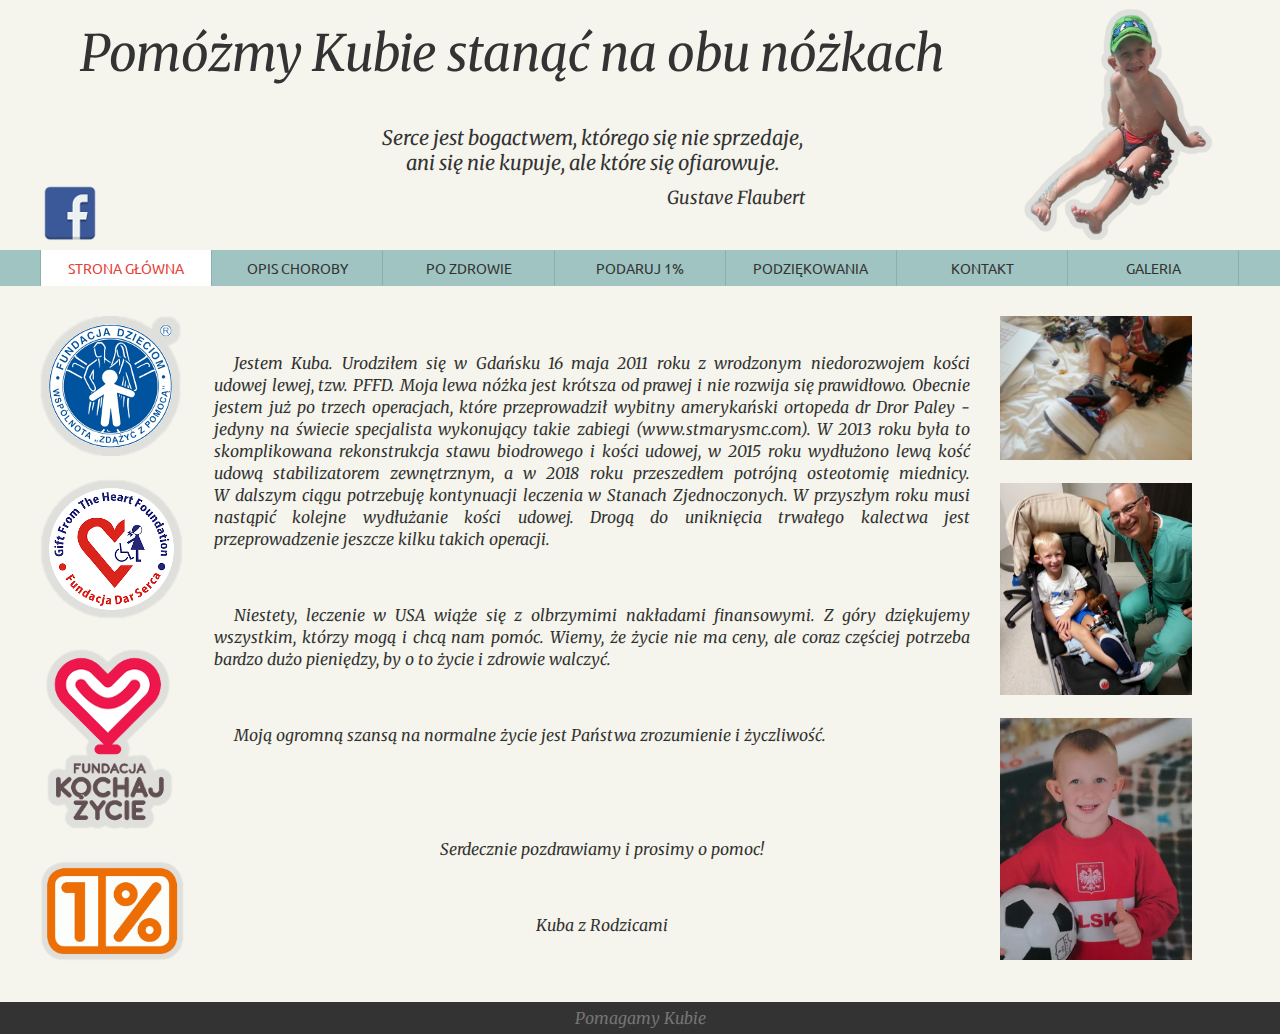
<file: index.html>
<!doctype html>
<html lang="pl-PL">
<head>

	<meta charset="UTF-8">
	<meta name="viewport" content="width=device-width, initial-scale=1">

	<title>Pomagamy Kubie</title>

	<link rel='stylesheet' href="css/normalize.css" />
	<link rel='stylesheet' href="css/elements.css"/>
	<link rel='stylesheet' href="css/header.css"/>
	<link rel='stylesheet' href="css/header-menu.css"/>
	<link rel='stylesheet' href="css/content.css"/>
	<link rel='stylesheet' href="css/footer.css"/>
	<link rel='stylesheet' href="css/gallery.css"/>

    <link href="https://fonts.googleapis.com/css?family=Merriweather:300,300i|Ubuntu&display=swap" rel="stylesheet">
    <link href='simplelightbox-master/dist/simplelightbox.min.css' rel='stylesheet' type='text/css'>

</head>
<body>
<div>


    <div class="header">
		<div class="header-inner">
			<div class="column-left">
				<div class="row-top">
					<a href="#">Pomóżmy Kubie stanąć na obu nóżkach</a>
				</div><!-- .row-top -->
				<div class="row-bottom">
					<div class="facebook-link">
						<a href="https://www.facebook.com/Pom%C3%B3%C5%BCmy-Kubie-334973043208950/" target="_blank"><img src="img/header_img_02_scaled.png" /></a>
					</div><!-- .facebook-link -->
					<div class="quotation">
						<div>
							Serce jest bogactwem, którego się nie sprzedaje,<br />ani się nie kupuje, ale które się ofiarowuje.
						</div>
						<div class="author">
							Gustave Flaubert
						</div><!-- .author -->
					</div><!-- .quotaion -->
				</div><!-- .row-bottom -->
			</div><!-- .column-left -->
			<div class="column-right">
				<img src="img/header_img_01_outline_scaled.png" />
			</div><!-- .column-right -->
		</div><!-- .header-inner -->
	</div><!-- .header -->


	<div class="header-menu">
		<ul class="dropdown">
			<li><a class="current" href="index.html">STRONA GŁÓWNA</a></li>
			<li><a href="opis-choroby.html">OPIS CHOROBY</a></li>
			<li><a class="has_child">PO ZDROWIE				<ul class="dropdown-content">
					<li><a href="szansa-na-wyleczenie.html">SZANSA NA WYLECZENIE</a></li>
					<li><a href="operacje.html">OPERACJE</a></li>
					<li><a href="rehabilitacja.html">REHABILITACJA</a></li>
					<li><a href="co-dalej.html">CO DALEJ?</a></li>
				</ul>
</a></li>
			<li><a href="podaruj-1.html">PODARUJ 1%</a></li>
			<li><a href="podziekowania.html">PODZIĘKOWANIA</a></li>
			<li><a href="kontakt.html">KONTAKT</a></li>
			<li><a href="galeria.html">GALERIA</a></li>
		</ul>
	</div><!-- .header-menu" -->


	<div class="content">
		<div class="content-inner">
			<div class="column-left main-page">
				<a target="_blank" href="https://dzieciom.pl/"><img src="img/content_column_left_01_scaled_outline.png" /></a>
				<a target="_blank" href="https://www.facebook.com/DarSerca/"><img src="img/content_column_left_02_scaled_outline.png" /></a>
				<a target="_blank" href="http://fundacjakochajzycie.pl/"><img src="img/content_column_left_04_scaled.png" /></a>
				<img src="img/content_column_left_03_scaled_outline.png" />
			</div><!-- .column-left -->
			<div class="column-center main-page">

<p align="justify">Jestem Kuba. Urodziłem się w&nbsp;Gdańsku 16&nbsp;maja&nbsp;2011 roku z&nbsp;wrodzonym niedorozwojem kości udowej lewej, tzw. PFFD. Moja lewa nóżka jest krótsza od prawej i nie rozwija się prawidłowo. Obecnie jestem już po trzech operacjach, które przeprowadził wybitny amerykański ortopeda dr&nbsp;Dror Paley - jedyny na świecie specjalista wykonujący takie zabiegi (www.stmarysmc.com). W&nbsp;2013 roku była to skomplikowana rekonstrukcja stawu biodrowego i&nbsp;kości udowej, w&nbsp;2015 roku wydłużono lewą kość udową stabilizatorem zewnętrznym, a&nbsp;w&nbsp;2018 roku przeszedłem potrójną osteotomię miednicy. W&nbsp;dalszym ciągu potrzebuję kontynuacji leczenia w&nbsp;Stanach Zjednoczonych. W&nbsp;przyszłym roku musi nastąpić kolejne wydłużanie kości udowej. Drogą do uniknięcia trwałego kalectwa jest przeprowadzenie jeszcze kilku takich operacji.</p>
<p>&nbsp;</p>
<p align="justify">Niestety, leczenie w&nbsp;USA wiąże się z&nbsp;olbrzymimi nakładami finansowymi. Z&nbsp;góry dziękujemy wszystkim, którzy mogą i&nbsp;chcą nam pomóc. Wiemy, że życie nie ma ceny, ale coraz częściej potrzeba bardzo dużo pieniędzy, by o&nbsp;to życie i&nbsp;zdrowie walczyć.</p>
<p>&nbsp;</p>
<p align="justify">Moją ogromną szansą na normalne życie jest Państwa zrozumienie i życzliwość.</p>
<p>&nbsp;</p>
<p>&nbsp;</p>
<p align="center">Serdecznie pozdrawiamy i&nbsp;prosimy o&nbsp;pomoc!</p>
<p>&nbsp;</p>
<p align="center">Kuba z&nbsp;Rodzicami</p>

			</div><!-- .column-center -->
			<div class="column-right main-page">
				<img class="photo" src="img/content_column_right_01.jpg" />
				<img class="photo" src="img/content_column_right_02.jpg" />
				<img class="photo" src="img/content_column_right_03.jpg" />
			</div><!-- column-right -->
		</div><!-- .content-inner -->
	</div><!-- .content -->


	<footer class="footer">
        <div class="footer-wrapper">
            <div class="footer-left">&nbsp;</div><!-- .footer-left -->
            <div class="footer-center"><a href="#">Pomagamy Kubie</a></div><!-- .footer-center -->
            <div class="footer-right"></div><!-- .footer-right -->
        </div>
    </footer><!-- .footer -->


</div>

<script src="https://ajax.googleapis.com/ajax/libs/jquery/2.2.4/jquery.min.js"></script>
<script type="text/javascript" src="simplelightbox-master/dist/simple-lightbox.js"></script>
<script>
	$(function(){
		var $gallery = $('.gallery a').simpleLightbox();

		$gallery.on('show.simplelightbox', function(){
			console.log('Requested for showing');
		})
		.on('shown.simplelightbox', function(){
			console.log('Shown');
		})
		.on('close.simplelightbox', function(){
			console.log('Requested for closing');
		})
		.on('closed.simplelightbox', function(){
			console.log('Closed');
		})
		.on('change.simplelightbox', function(){
			console.log('Requested for change');
		})
		.on('next.simplelightbox', function(){
			console.log('Requested for next');
		})
		.on('prev.simplelightbox', function(){
			console.log('Requested for prev');
		})
		.on('nextImageLoaded.simplelightbox', function(){
			console.log('Next image loaded');
		})
		.on('prevImageLoaded.simplelightbox', function(){
			console.log('Prev image loaded');
		})
		.on('changed.simplelightbox', function(){
			console.log('Image changed');
		})
		.on('nextDone.simplelightbox', function(){
			console.log('Image changed to next');
		})
		.on('prevDone.simplelightbox', function(){
			console.log('Image changed to prev');
		})
		.on('error.simplelightbox', function(e){
			console.log('No image found, go to the next/prev');
			console.log(e);
		});
	});
</script>

</body>
</html>
</file>
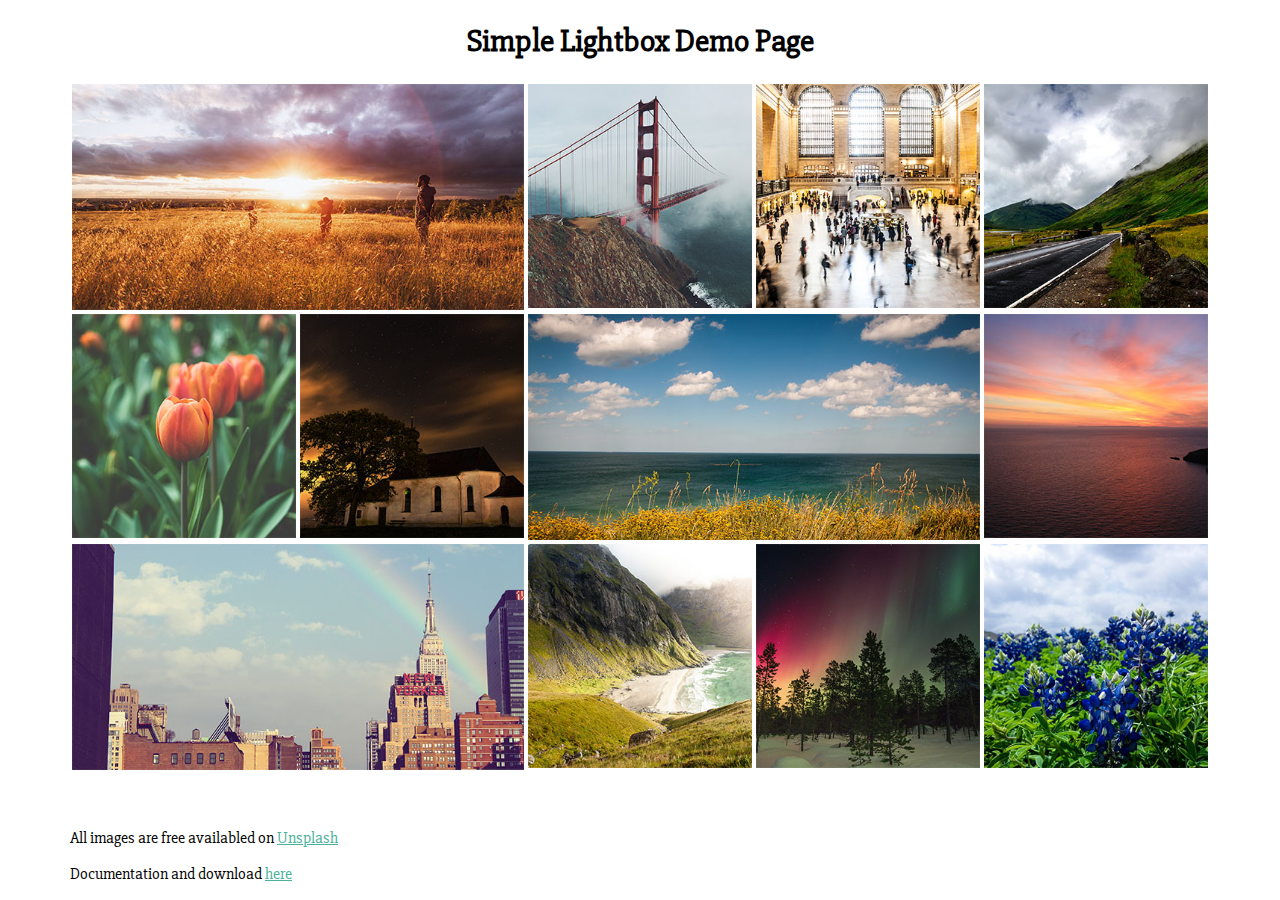
<file: simplelightbox-master/demo/index.html>
<!DOCTYPE html>
<html lang="en">
<head>
	<meta charset="utf-8">
	<meta http-equiv="X-UA-Compatible" content="IE=edge">
	<meta content="width=device-width, initial-scale=1, maximum-scale=1, user-scalable=no" name="viewport">
	<title>Simple Lightbox - Responsive touch friendly Image lightbox</title>
	<link href='https://fonts.googleapis.com/css?family=Slabo+27px' rel='stylesheet' type='text/css'>
	<link href='../dist/simplelightbox.min.css' rel='stylesheet' type='text/css'>
	<link href='demo.css' rel='stylesheet' type='text/css'>
</head>
<body>
	<div class="container">
		<h1 class="align-center">Simple Lightbox Demo Page</h1>
		<div class="gallery">
			<a href="images/image1.jpg" class="big"><img src="images/thumbs/thumb1.jpg" alt="" title="Beautiful Image" /></a>
			<a href="images/image2.jpg"><img src="images/thumbs/thumb2.jpg" alt="" title=""/></a>
			<a href="images/image3.jpg"><img src="images/thumbs/thumb3.jpg" alt="" title="Beautiful Image"/></a>
			<a href="images/image4.jpg"><img src="images/thumbs/thumb4.jpg" alt="" title=""/></a>
			<div class="clear"></div>

			<a href="images/image5.jpg"><img src="images/thumbs/thumb5.jpg" alt="" title=""/></a>
			<a href="images/image6.jpg"><img src="images/thumbs/thumb6.jpg" alt="" title=""/></a>
			<a href="images/image7.jpg" class="big"><img src="images/thumbs/thumb7.jpg" alt="" title=""/></a>
			<a href="images/image8.jpg"><img src="images/thumbs/thumb8.jpg" alt="" title=""/></a>
			<div class="clear"></div>

			<a href="images/image9.jpg" class="big"><img src="images/thumbs/thumb9.jpg" alt="" title=""/></a>
			<a href="images/image10.jpg"><img src="images/thumbs/thumb10.jpg" alt="" title=""/></a>
			<a href="images/image11.jpg"><img src="images/thumbs/thumb11.jpg" alt="" title=""/></a>
			<a href="images/image12.jpg"><img src="images/thumbs/thumb12.jpg" alt="" title=""/></a>
			<div class="clear"></div>

		</div>
		<br><br>
			<p>All images are free availabled on <a href="https://unsplash.com/" target="_blank">Unsplash</a></p>
			<p>Documentation and download <a target="_blank" href="http://andreknieriem.de/simple-lightbox/">here</a></p>
	</div>
<script src="https://ajax.googleapis.com/ajax/libs/jquery/2.2.4/jquery.min.js"></script>
<script type="text/javascript" src="../dist/simple-lightbox.js"></script>
<script>
	$(function(){
		var $gallery = $('.gallery a').simpleLightbox();

		$gallery.on('show.simplelightbox', function(){
			console.log('Requested for showing');
		})
		.on('shown.simplelightbox', function(){
			console.log('Shown');
		})
		.on('close.simplelightbox', function(){
			console.log('Requested for closing');
		})
		.on('closed.simplelightbox', function(){
			console.log('Closed');
		})
		.on('change.simplelightbox', function(){
			console.log('Requested for change');
		})
		.on('next.simplelightbox', function(){
			console.log('Requested for next');
		})
		.on('prev.simplelightbox', function(){
			console.log('Requested for prev');
		})
		.on('nextImageLoaded.simplelightbox', function(){
			console.log('Next image loaded');
		})
		.on('prevImageLoaded.simplelightbox', function(){
			console.log('Prev image loaded');
		})
		.on('changed.simplelightbox', function(){
			console.log('Image changed');
		})
		.on('nextDone.simplelightbox', function(){
			console.log('Image changed to next');
		})
		.on('prevDone.simplelightbox', function(){
			console.log('Image changed to prev');
		})
		.on('error.simplelightbox', function(e){
			console.log('No image found, go to the next/prev');
			console.log(e);
		});
	});
</script>
</body>
</html>
</file>
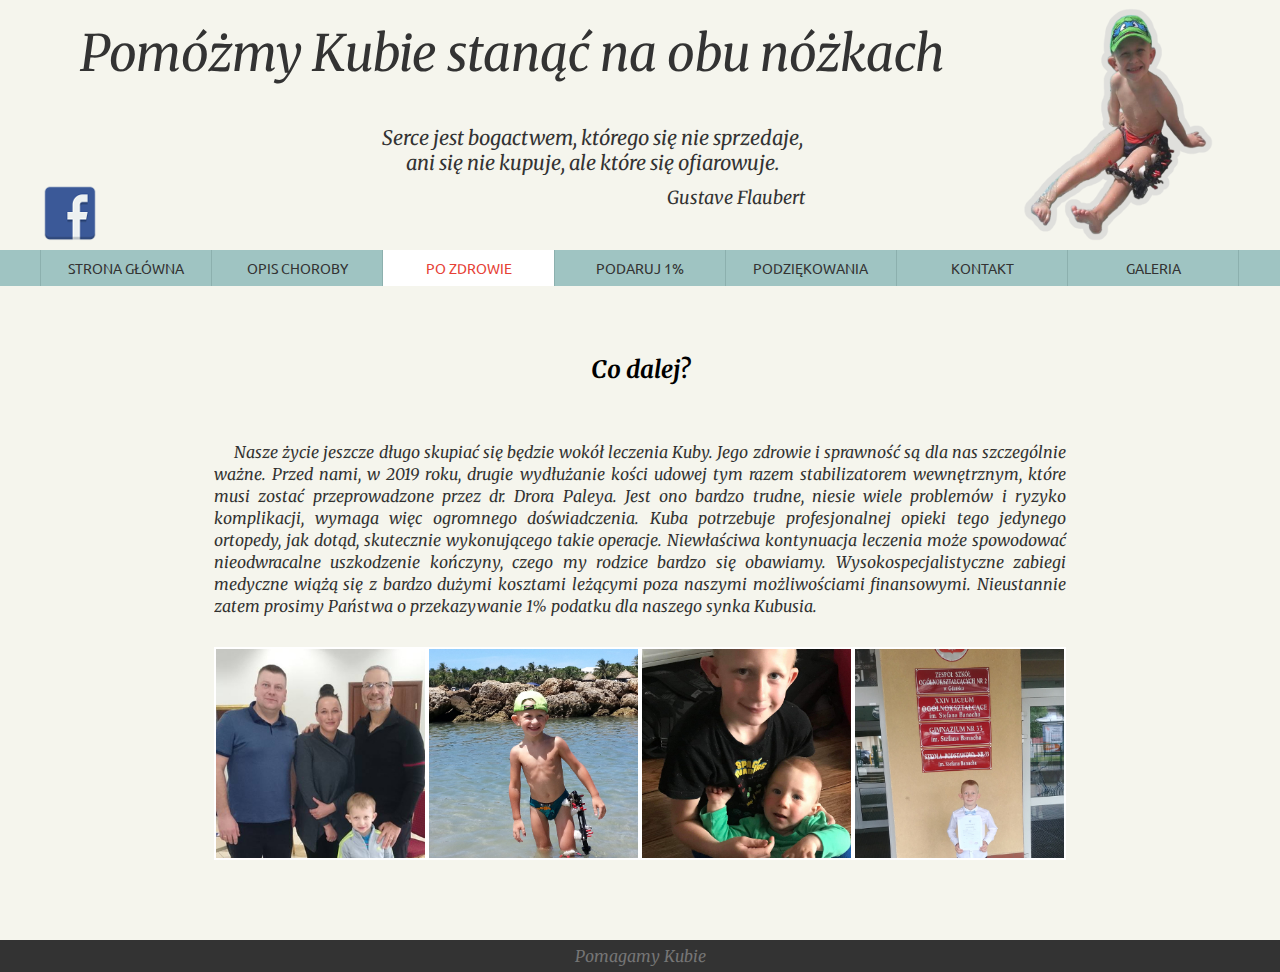
<file: co-dalej.html>
<!doctype html>
<html lang="pl-PL">
<head>

	<meta charset="UTF-8">
	<meta name="viewport" content="width=device-width, initial-scale=1">

	<title>Pomagamy Kubie</title>

	<link rel='stylesheet' href="css/normalize.css" />
	<link rel='stylesheet' href="css/elements.css"/>
	<link rel='stylesheet' href="css/header.css"/>
	<link rel='stylesheet' href="css/header-menu.css"/>
	<link rel='stylesheet' href="css/content.css"/>
	<link rel='stylesheet' href="css/footer.css"/>
	<link rel='stylesheet' href="css/gallery.css"/>

    <link href="https://fonts.googleapis.com/css?family=Merriweather:300,300i|Ubuntu&display=swap" rel="stylesheet">
    <link href='simplelightbox-master/dist/simplelightbox.min.css' rel='stylesheet' type='text/css'>

</head>
<body>
<div>


    <div class="header">
		<div class="header-inner">
			<div class="column-left">
				<div class="row-top">
					<a href="#">Pomóżmy Kubie stanąć na obu nóżkach</a>
				</div><!-- .row-top -->
				<div class="row-bottom">
					<div class="facebook-link">
						<a href="https://www.facebook.com/Pom%C3%B3%C5%BCmy-Kubie-334973043208950/" target="_blank"><img src="img/header_img_02_scaled.png" /></a>
					</div><!-- .facebook-link -->
					<div class="quotation">
						<div>
							Serce jest bogactwem, którego się nie sprzedaje,<br />ani się nie kupuje, ale które się ofiarowuje.
						</div>
						<div class="author">
							Gustave Flaubert
						</div><!-- .author -->
					</div><!-- .quotaion -->
				</div><!-- .row-bottom -->
			</div><!-- .column-left -->
			<div class="column-right">
				<img src="img/header_img_01_outline_scaled.png" />
			</div><!-- .column-right -->
		</div><!-- .header-inner -->
	</div><!-- .header -->


	<div class="header-menu">
		<ul class="dropdown">
			<li><a href="index.html">STRONA GŁÓWNA</a></li>
			<li><a href="opis-choroby.html">OPIS CHOROBY</a></li>
			<li><a class="has_child current">PO ZDROWIE				<ul class="dropdown-content">
					<li><a href="szansa-na-wyleczenie.html">SZANSA NA WYLECZENIE</a></li>
					<li><a href="operacje.html">OPERACJE</a></li>
					<li><a href="rehabilitacja.html">REHABILITACJA</a></li>
					<li><a class="current" href="co-dalej.html">CO DALEJ?</a></li>
				</ul>
</a></li>
			<li><a href="podaruj-1.html">PODARUJ 1%</a></li>
			<li><a href="podziekowania.html">PODZIĘKOWANIA</a></li>
			<li><a href="kontakt.html">KONTAKT</a></li>
			<li><a href="galeria.html">GALERIA</a></li>
		</ul>
	</div><!-- .header-menu" -->


	<div class="content">
		<div class="content-inner">
			<div class="column-left">
			</div><!-- .column-left -->
			<div class="column-center">

<h2 align="center">Co dalej?</h2>
<p>&nbsp;</p>


<p align="justify">Nasze życie jeszcze długo skupiać się będzie wokół leczenia Kuby. Jego zdrowie i sprawność są dla nas szczególnie ważne. Przed nami, w 2019 roku, drugie wydłużanie kości udowej tym razem stabilizatorem wewnętrznym, które musi zostać przeprowadzone przez dr. Drora Paleya. Jest ono bardzo trudne, niesie wiele problemów i ryzyko komplikacji, wymaga więc ogromnego doświadczenia. Kuba potrzebuje profesjonalnej opieki tego jedynego ortopedy, jak dotąd, skutecznie wykonującego takie operacje. Niewłaściwa kontynuacja leczenia może spowodować nieodwracalne uszkodzenie kończyny, czego my rodzice bardzo się obawiamy. Wysokospecjalistyczne zabiegi medyczne wiążą się z bardzo dużymi kosztami leżącymi poza naszymi możliwościami finansowymi. Nieustannie zatem prosimy Państwa o przekazywanie 1% podatku dla naszego synka Kubusia.</p>
<div class="gallery">
    <a href="galleries/co_dalej/imageA01.jpg"><img src="galleries/co_dalej/thumbs/thumbA01.jpg" alt="" title="Co dalej?"/></a>
    <a href="galleries/co_dalej/imageA02.jpg"><img src="galleries/co_dalej/thumbs/thumbA02.jpg" alt="" title="Co dalej?"/></a>
    <a href="galleries/co_dalej/imageA03.jpg"><img src="galleries/co_dalej/thumbs/thumbA03.jpg" alt="" title="Co dalej?"/></a>
    <a href="galleries/co_dalej/imageA04.jpg"><img src="galleries/co_dalej/thumbs/thumbA04.jpg" alt="" title="Co dalej?"/></a>
    <div class="clear"></div>
</div>
			</div><!-- .column-center -->
			<div class="column-right">
			</div><!-- column-right -->
		</div><!-- .content-inner -->
	</div><!-- .content -->


	<footer class="footer">
        <div class="footer-wrapper">
            <div class="footer-left">&nbsp;</div><!-- .footer-left -->
            <div class="footer-center"><a href="#">Pomagamy Kubie</a></div><!-- .footer-center -->
            <div class="footer-right"></div><!-- .footer-right -->
        </div>
    </footer><!-- .footer -->


</div>

<script src="https://ajax.googleapis.com/ajax/libs/jquery/2.2.4/jquery.min.js"></script>
<script type="text/javascript" src="simplelightbox-master/dist/simple-lightbox.js"></script>
<script>
	$(function(){
		var $gallery = $('.gallery a').simpleLightbox();

		$gallery.on('show.simplelightbox', function(){
			console.log('Requested for showing');
		})
		.on('shown.simplelightbox', function(){
			console.log('Shown');
		})
		.on('close.simplelightbox', function(){
			console.log('Requested for closing');
		})
		.on('closed.simplelightbox', function(){
			console.log('Closed');
		})
		.on('change.simplelightbox', function(){
			console.log('Requested for change');
		})
		.on('next.simplelightbox', function(){
			console.log('Requested for next');
		})
		.on('prev.simplelightbox', function(){
			console.log('Requested for prev');
		})
		.on('nextImageLoaded.simplelightbox', function(){
			console.log('Next image loaded');
		})
		.on('prevImageLoaded.simplelightbox', function(){
			console.log('Prev image loaded');
		})
		.on('changed.simplelightbox', function(){
			console.log('Image changed');
		})
		.on('nextDone.simplelightbox', function(){
			console.log('Image changed to next');
		})
		.on('prevDone.simplelightbox', function(){
			console.log('Image changed to prev');
		})
		.on('error.simplelightbox', function(e){
			console.log('No image found, go to the next/prev');
			console.log(e);
		});
	});
</script>

</body>
</html>
</file>
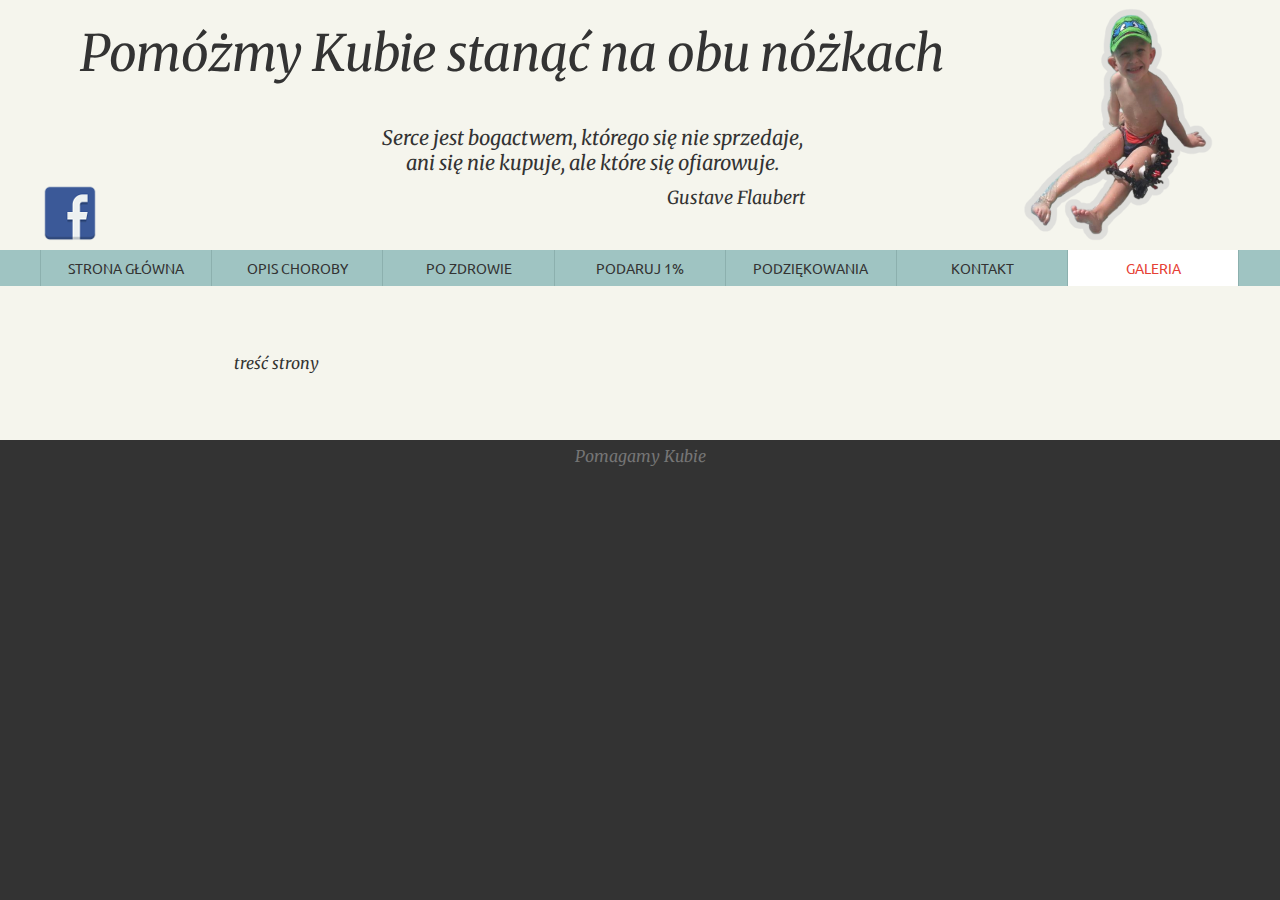
<file: galeria.html>
<!doctype html>
<html lang="pl-PL">
<head>

	<meta charset="UTF-8">
	<meta name="viewport" content="width=device-width, initial-scale=1">

	<title>Pomagamy Kubie</title>

	<link rel='stylesheet' href="css/normalize.css" />
	<link rel='stylesheet' href="css/elements.css"/>
	<link rel='stylesheet' href="css/header.css"/>
	<link rel='stylesheet' href="css/header-menu.css"/>
	<link rel='stylesheet' href="css/content.css"/>
	<link rel='stylesheet' href="css/footer.css"/>
	<link rel='stylesheet' href="css/gallery.css"/>

    <link href="https://fonts.googleapis.com/css?family=Merriweather:300,300i|Ubuntu&display=swap" rel="stylesheet">
    <link href='simplelightbox-master/dist/simplelightbox.min.css' rel='stylesheet' type='text/css'>

</head>
<body>
<div>


    <div class="header">
		<div class="header-inner">
			<div class="column-left">
				<div class="row-top">
					<a href="#">Pomóżmy Kubie stanąć na obu nóżkach</a>
				</div><!-- .row-top -->
				<div class="row-bottom">
					<div class="facebook-link">
						<a href="https://www.facebook.com/Pom%C3%B3%C5%BCmy-Kubie-334973043208950/" target="_blank"><img src="img/header_img_02_scaled.png" /></a>
					</div><!-- .facebook-link -->
					<div class="quotation">
						<div>
							Serce jest bogactwem, którego się nie sprzedaje,<br />ani się nie kupuje, ale które się ofiarowuje.
						</div>
						<div class="author">
							Gustave Flaubert
						</div><!-- .author -->
					</div><!-- .quotaion -->
				</div><!-- .row-bottom -->
			</div><!-- .column-left -->
			<div class="column-right">
				<img src="img/header_img_01_outline_scaled.png" />
			</div><!-- .column-right -->
		</div><!-- .header-inner -->
	</div><!-- .header -->


	<div class="header-menu">
		<ul class="dropdown">
			<li><a href="index.html">STRONA GŁÓWNA</a></li>
			<li><a href="opis-choroby.html">OPIS CHOROBY</a></li>
			<li><a class="has_child">PO ZDROWIE				<ul class="dropdown-content">
					<li><a href="szansa-na-wyleczenie.html">SZANSA NA WYLECZENIE</a></li>
					<li><a href="operacje.html">OPERACJE</a></li>
					<li><a href="rehabilitacja.html">REHABILITACJA</a></li>
					<li><a href="co-dalej.html">CO DALEJ?</a></li>
				</ul>
</a></li>
			<li><a href="podaruj-1.html">PODARUJ 1%</a></li>
			<li><a href="podziekowania.html">PODZIĘKOWANIA</a></li>
			<li><a href="kontakt.html">KONTAKT</a></li>
			<li><a class="current" href="galeria.html">GALERIA</a></li>
		</ul>
	</div><!-- .header-menu" -->


	<div class="content">
		<div class="content-inner">
			<div class="column-left">
			</div><!-- .column-left -->
			<div class="column-center">

<p> treść strony </p>
			</div><!-- .column-center -->
			<div class="column-right">
			</div><!-- column-right -->
		</div><!-- .content-inner -->
	</div><!-- .content -->


	<footer class="footer">
        <div class="footer-wrapper">
            <div class="footer-left">&nbsp;</div><!-- .footer-left -->
            <div class="footer-center"><a href="#">Pomagamy Kubie</a></div><!-- .footer-center -->
            <div class="footer-right"></div><!-- .footer-right -->
        </div>
    </footer><!-- .footer -->


</div>

<script src="https://ajax.googleapis.com/ajax/libs/jquery/2.2.4/jquery.min.js"></script>
<script type="text/javascript" src="simplelightbox-master/dist/simple-lightbox.js"></script>
<script>
	$(function(){
		var $gallery = $('.gallery a').simpleLightbox();

		$gallery.on('show.simplelightbox', function(){
			console.log('Requested for showing');
		})
		.on('shown.simplelightbox', function(){
			console.log('Shown');
		})
		.on('close.simplelightbox', function(){
			console.log('Requested for closing');
		})
		.on('closed.simplelightbox', function(){
			console.log('Closed');
		})
		.on('change.simplelightbox', function(){
			console.log('Requested for change');
		})
		.on('next.simplelightbox', function(){
			console.log('Requested for next');
		})
		.on('prev.simplelightbox', function(){
			console.log('Requested for prev');
		})
		.on('nextImageLoaded.simplelightbox', function(){
			console.log('Next image loaded');
		})
		.on('prevImageLoaded.simplelightbox', function(){
			console.log('Prev image loaded');
		})
		.on('changed.simplelightbox', function(){
			console.log('Image changed');
		})
		.on('nextDone.simplelightbox', function(){
			console.log('Image changed to next');
		})
		.on('prevDone.simplelightbox', function(){
			console.log('Image changed to prev');
		})
		.on('error.simplelightbox', function(e){
			console.log('No image found, go to the next/prev');
			console.log(e);
		});
	});
</script>

</body>
</html>
</file>
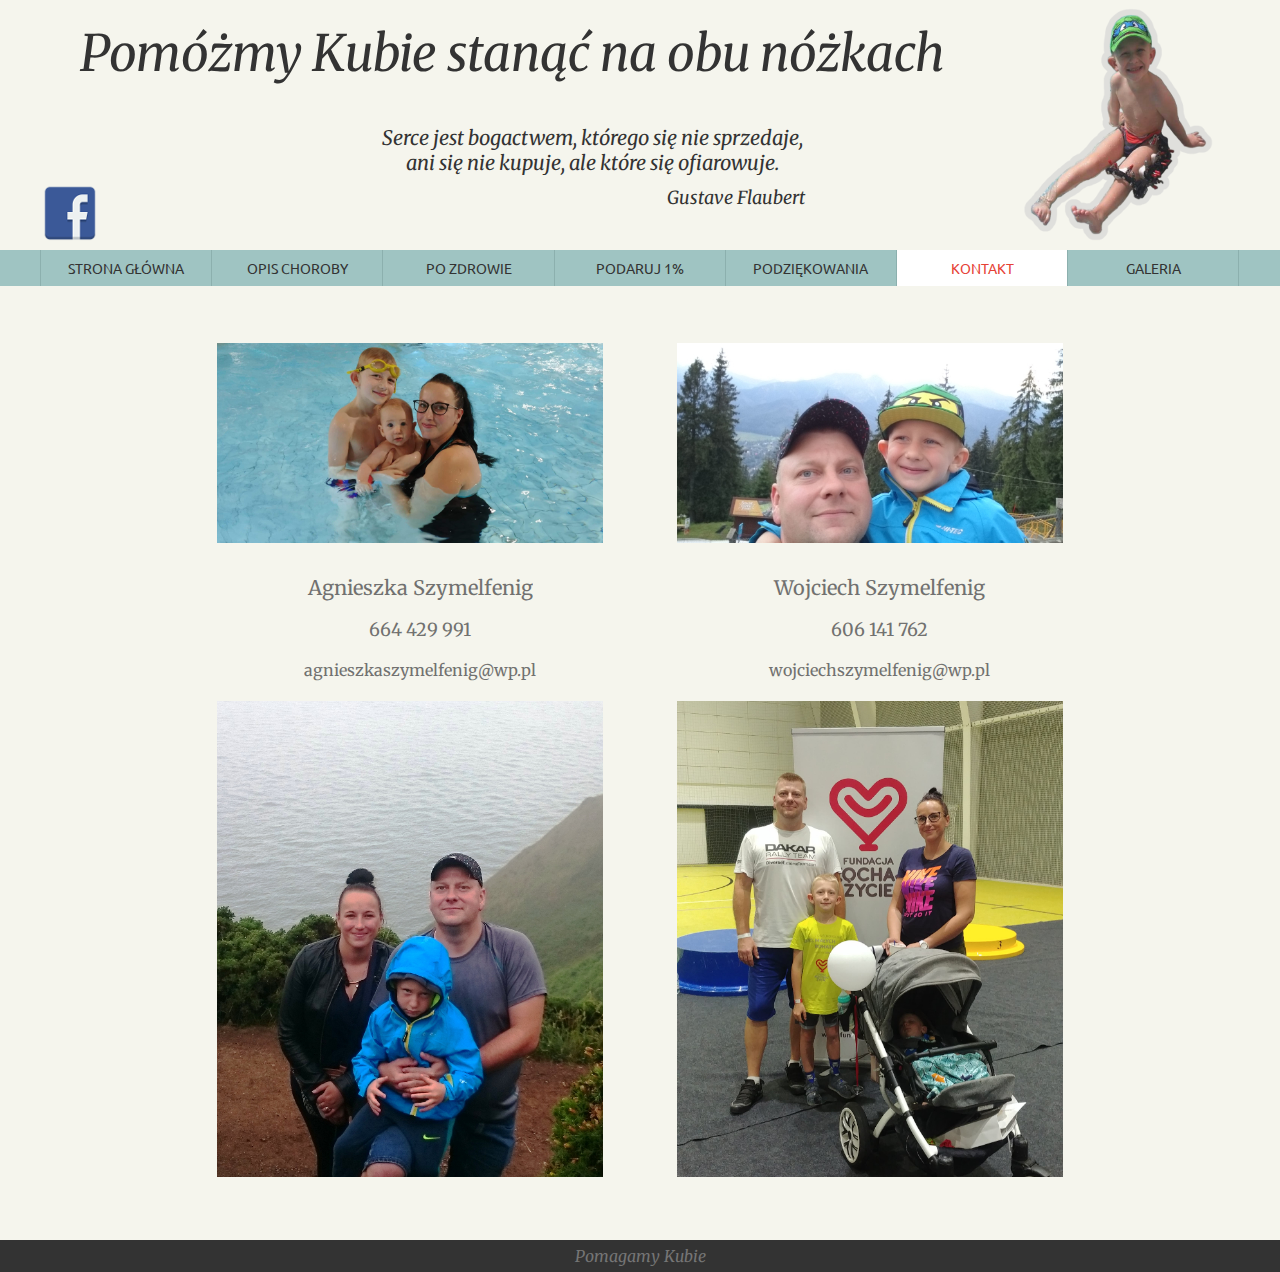
<file: kontakt.html>
<!doctype html>
<html lang="pl-PL">
<head>

	<meta charset="UTF-8">
	<meta name="viewport" content="width=device-width, initial-scale=1">

	<title>Pomagamy Kubie</title>

	<link rel='stylesheet' href="css/normalize.css" />
	<link rel='stylesheet' href="css/elements.css"/>
	<link rel='stylesheet' href="css/header.css"/>
	<link rel='stylesheet' href="css/header-menu.css"/>
	<link rel='stylesheet' href="css/content.css"/>
	<link rel='stylesheet' href="css/footer.css"/>
	<link rel='stylesheet' href="css/gallery.css"/>

    <link href="https://fonts.googleapis.com/css?family=Merriweather:300,300i|Ubuntu&display=swap" rel="stylesheet">
    <link href='simplelightbox-master/dist/simplelightbox.min.css' rel='stylesheet' type='text/css'>

</head>
<body>
<div>


    <div class="header">
		<div class="header-inner">
			<div class="column-left">
				<div class="row-top">
					<a href="#">Pomóżmy Kubie stanąć na obu nóżkach</a>
				</div><!-- .row-top -->
				<div class="row-bottom">
					<div class="facebook-link">
						<a href="https://www.facebook.com/Pom%C3%B3%C5%BCmy-Kubie-334973043208950/" target="_blank"><img src="img/header_img_02_scaled.png" /></a>
					</div><!-- .facebook-link -->
					<div class="quotation">
						<div>
							Serce jest bogactwem, którego się nie sprzedaje,<br />ani się nie kupuje, ale które się ofiarowuje.
						</div>
						<div class="author">
							Gustave Flaubert
						</div><!-- .author -->
					</div><!-- .quotaion -->
				</div><!-- .row-bottom -->
			</div><!-- .column-left -->
			<div class="column-right">
				<img src="img/header_img_01_outline_scaled.png" />
			</div><!-- .column-right -->
		</div><!-- .header-inner -->
	</div><!-- .header -->


	<div class="header-menu">
		<ul class="dropdown">
			<li><a href="index.html">STRONA GŁÓWNA</a></li>
			<li><a href="opis-choroby.html">OPIS CHOROBY</a></li>
			<li><a class="has_child">PO ZDROWIE				<ul class="dropdown-content">
					<li><a href="szansa-na-wyleczenie.html">SZANSA NA WYLECZENIE</a></li>
					<li><a href="operacje.html">OPERACJE</a></li>
					<li><a href="rehabilitacja.html">REHABILITACJA</a></li>
					<li><a href="co-dalej.html">CO DALEJ?</a></li>
				</ul>
</a></li>
			<li><a href="podaruj-1.html">PODARUJ 1%</a></li>
			<li><a href="podziekowania.html">PODZIĘKOWANIA</a></li>
			<li><a class="current" href="kontakt.html">KONTAKT</a></li>
			<li><a href="galeria.html">GALERIA</a></li>
		</ul>
	</div><!-- .header-menu" -->


	<div class="content">
		<div class="content-inner">
			<div class="column-left">
			</div><!-- .column-left -->
			<div class="column-center">

<table style="width:100%;text-align:center;">
    <tr>
        <td style="width:46%;"></td>
        <td style="width:8%;></td>
        <td style="width:46%;></td>
    </tr>
    <tr>
        <td>
            <img width="100%"src="img/kontakt_photo_1.jpg" />
        </td>
        <td></td>
        <td>
            <img width="100%"src="img/kontakt_photo_2.jpg" />
        </td>
    </tr>
    <tr>
        <td>
            <p style="font-size:20px;">Agnieszka Szymelfenig</p>
            <p style="font-size:18px;">664 429 991</p>
            <p style="font-size:16px;">agnieszkaszymelfenig@wp.pl</p>
        </td>
        <td></td>
        <td>
            <p style="font-size:20px;">Wojciech Szymelfenig</p>
            <p style="font-size:18px;">606 141 762</p>
            <p style="font-size:16px;">wojciechszymelfenig@wp.pl</p>
        </td>
    </tr>
    <tr>
        <td>
            <img width="100%"src="img/kontakt_photo_3.jpg" />
        </td>
        <td></td>
        <td>
            <img width="100%"src="img/kontakt_photo_4.jpg" />
        </td>
    </tr>
</table>
			</div><!-- .column-center -->
			<div class="column-right">
			</div><!-- column-right -->
		</div><!-- .content-inner -->
	</div><!-- .content -->


	<footer class="footer">
        <div class="footer-wrapper">
            <div class="footer-left">&nbsp;</div><!-- .footer-left -->
            <div class="footer-center"><a href="#">Pomagamy Kubie</a></div><!-- .footer-center -->
            <div class="footer-right"></div><!-- .footer-right -->
        </div>
    </footer><!-- .footer -->


</div>

<script src="https://ajax.googleapis.com/ajax/libs/jquery/2.2.4/jquery.min.js"></script>
<script type="text/javascript" src="simplelightbox-master/dist/simple-lightbox.js"></script>
<script>
	$(function(){
		var $gallery = $('.gallery a').simpleLightbox();

		$gallery.on('show.simplelightbox', function(){
			console.log('Requested for showing');
		})
		.on('shown.simplelightbox', function(){
			console.log('Shown');
		})
		.on('close.simplelightbox', function(){
			console.log('Requested for closing');
		})
		.on('closed.simplelightbox', function(){
			console.log('Closed');
		})
		.on('change.simplelightbox', function(){
			console.log('Requested for change');
		})
		.on('next.simplelightbox', function(){
			console.log('Requested for next');
		})
		.on('prev.simplelightbox', function(){
			console.log('Requested for prev');
		})
		.on('nextImageLoaded.simplelightbox', function(){
			console.log('Next image loaded');
		})
		.on('prevImageLoaded.simplelightbox', function(){
			console.log('Prev image loaded');
		})
		.on('changed.simplelightbox', function(){
			console.log('Image changed');
		})
		.on('nextDone.simplelightbox', function(){
			console.log('Image changed to next');
		})
		.on('prevDone.simplelightbox', function(){
			console.log('Image changed to prev');
		})
		.on('error.simplelightbox', function(e){
			console.log('No image found, go to the next/prev');
			console.log(e);
		});
	});
</script>

</body>
</html>
</file>
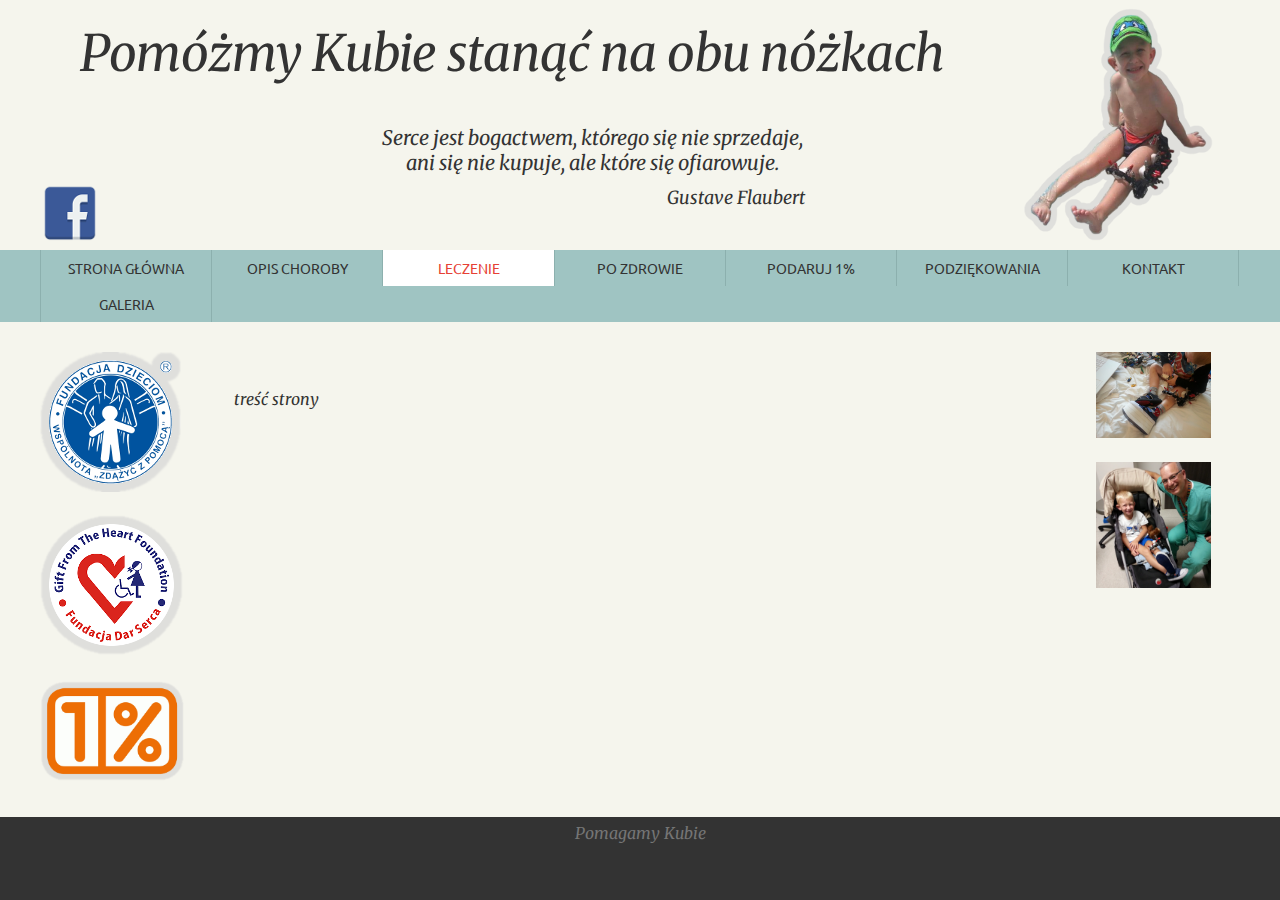
<file: leczenie.html>
<!doctype html>
<html lang="pl-PL">
<head>

	<meta charset="UTF-8">
	<meta name="viewport" content="width=device-width, initial-scale=1">

	<title>Pomagamy Kubie</title>

	<link rel='stylesheet' href="css/normalize.css" />
	<link rel='stylesheet' href="css/elements.css"/>
	<link rel='stylesheet' href="css/header.css"/>
	<link rel='stylesheet' href="css/header-menu.css"/>
	<link rel='stylesheet' href="css/content.css"/>
	<link rel='stylesheet' href="css/footer.css"/>
	<link rel='stylesheet' href="css/gallery.css"/>

    <link href="https://fonts.googleapis.com/css?family=Merriweather:300i|Ubuntu:100" rel="stylesheet">

    <link href='simplelightbox-master/dist/simplelightbox.min.css' rel='stylesheet' type='text/css'>

</head>
<body>
<div>


    <div class="header">
		<div class="header-inner">
			<div class="column-left">
				<div class="row-top">
					<a href="#">Pomóżmy Kubie stanąć na obu nóżkach</a>
				</div><!-- .row-top -->
				<div class="row-bottom">
					<div class="facebook-link">
						<a href="#"><img src="img/header_img_02_scaled.png" /></a>
					</div><!-- .facebook-link -->
					<div class="quotation">
						<div>
							Serce jest bogactwem, którego się nie sprzedaje,<br />ani się nie kupuje, ale które się ofiarowuje.
						</div>
						<div class="author">
							Gustave Flaubert
						</div><!-- .author -->
					</div><!-- .quotaion -->
				</div><!-- .row-bottom -->
			</div><!-- .column-left -->
			<div class="column-right">
				<img src="img/header_img_01_outline_scaled.png" />
			</div><!-- .column-right -->
		</div><!-- .header-inner -->
	</div><!-- .header -->


	<div class="header-menu">
		<ul class="dropdown">
			<li><a href="index.html">STRONA GŁÓWNA</a></li>
			<li><a href="opis-choroby.html">OPIS CHOROBY</a></li>
			<li><a class="current" href="leczenie.html">LECZENIE</a></li>
			<li><a class="has_child">PO ZDROWIE				<ul class="dropdown-content">
					<li><a href="operacje.html">SZANSA NA WYLECZENIE</a></li>
					<li><a href="operacje.html">OPERACJE</a></li>
					<li><a href="rehabilitacja.html">REHABILITACJA</a></li>
					<li><a href="co-dalej.html">CO DALEJ?</a></li>
				</ul>
</a></li>
			<li><a href="podaruj-1.html">PODARUJ 1%</a></li>
			<li><a href="podziekowania.html">PODZIĘKOWANIA</a></li>
			<li><a href="kontakt.html">KONTAKT</a></li>
			<li><a href="galeria.html">GALERIA</a></li>
		</ul>
	</div><!-- .header-menu" -->


	<div class="content">
		<div class="content-inner">
			<div class="column-left">
				<a target="_blank" href="https://dzieciom.pl/"><img src="img/content_column_left_01_scaled_outline.png" /></a>
				<a target="_blank" href="https://www.facebook.com/DarSerca/"><img src="img/content_column_left_02_scaled_outline.png" /></a>
				<img src="img/content_column_left_03_scaled_outline.png" />
			</div><!-- .column-left -->
			<div class="column-center">

<p> treść strony </p>
			</div><!-- .column-center -->
			<div class="column-right">
				<img class="photo" src="img/content_column_right_01.jpg" />
				<img class="photo" src="img/content_column_right_02.jpg" />
			</div><!-- column-right -->
		</div><!-- .content-inner -->
	</div><!-- .content -->


	<footer class="footer">
        <div class="footer-wrapper">
            <div class="footer-left">&nbsp;</div><!-- .footer-left -->
            <div class="footer-center"><a href="#">Pomagamy Kubie</a></div><!-- .footer-center -->
            <div class="footer-right"></div><!-- .footer-right -->
        </div>
    </footer><!-- .footer -->


</div>

<script src="https://ajax.googleapis.com/ajax/libs/jquery/2.2.4/jquery.min.js"></script>
<script type="text/javascript" src="simplelightbox-master/dist/simple-lightbox.js"></script>
<script>
	$(function(){
		var $gallery = $('.gallery a').simpleLightbox();

		$gallery.on('show.simplelightbox', function(){
			console.log('Requested for showing');
		})
		.on('shown.simplelightbox', function(){
			console.log('Shown');
		})
		.on('close.simplelightbox', function(){
			console.log('Requested for closing');
		})
		.on('closed.simplelightbox', function(){
			console.log('Closed');
		})
		.on('change.simplelightbox', function(){
			console.log('Requested for change');
		})
		.on('next.simplelightbox', function(){
			console.log('Requested for next');
		})
		.on('prev.simplelightbox', function(){
			console.log('Requested for prev');
		})
		.on('nextImageLoaded.simplelightbox', function(){
			console.log('Next image loaded');
		})
		.on('prevImageLoaded.simplelightbox', function(){
			console.log('Prev image loaded');
		})
		.on('changed.simplelightbox', function(){
			console.log('Image changed');
		})
		.on('nextDone.simplelightbox', function(){
			console.log('Image changed to next');
		})
		.on('prevDone.simplelightbox', function(){
			console.log('Image changed to prev');
		})
		.on('error.simplelightbox', function(e){
			console.log('No image found, go to the next/prev');
			console.log(e);
		});
	});
</script>

</body>
</html>
</file>
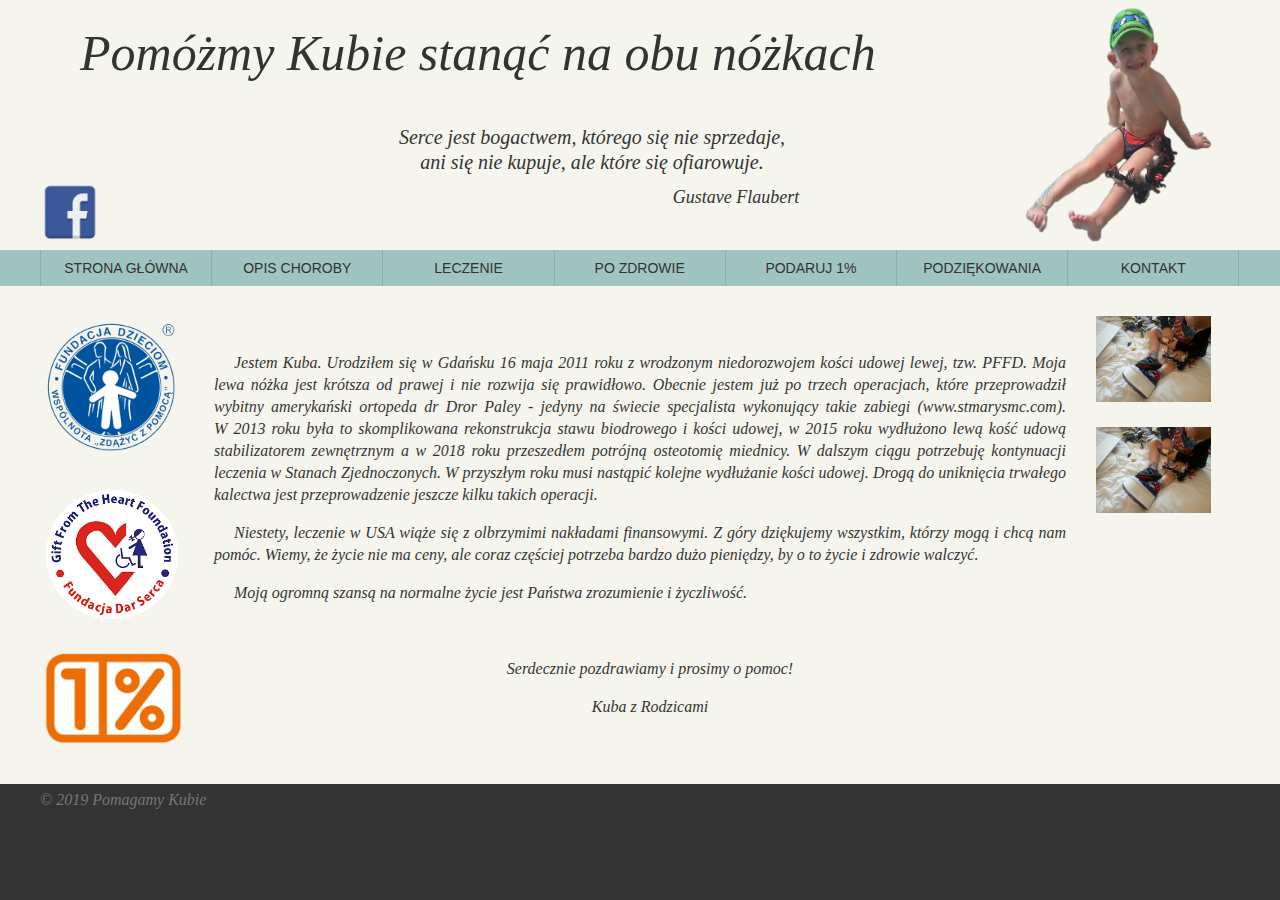
<file: main.html>
<!doctype html>
<html lang="pl-PL">
<head>
	<meta charset="UTF-8">
	<meta name="viewport" content="width=device-width, initial-scale=1">
	<title>Pomagamy Kubie</title>

	<link rel='stylesheet' href="css/normalize.css" />
	<link rel='stylesheet' href="css/elements.css"/>
	<link rel='stylesheet' href="css/header.css"/>
	<link rel='stylesheet' href="css/header-menu.css"/>
	<link rel='stylesheet' href="css/content.css"/>
	<link rel='stylesheet' href="css/footer.css"/>
	<link href="https://fonts.googleapis.com/css?family=Roboto" rel="stylesheet">


</head>
<body>
<div>


    <div class="header">
		<div class="header-inner">
			<div class="column-left">
				<div class="row-top">
					<a href="#">Pomóżmy Kubie stanąć na obu nóżkach</a>
				</div><!-- .row-top -->
				<div class="row-bottom">
					<div class="facebook-link">
						<a href="https://www.facebook.com/Pom%C3%B3%C5%BCmy-Kubie-334973043208950/" target="_blank"><img src="img/header_img_02.png" /></a>
					</div><!-- .facebook-link -->
					<div class="quotation">
						<div>
							Serce jest bogactwem, którego się nie sprzedaje,<br />ani się nie kupuje, ale które się ofiarowuje.
						</div>
						<div class="author">
							Gustave Flaubert
						</div><!-- .author -->
					</div><!-- .quotaion -->
				</div><!-- .row-bottom -->
			</div><!-- .column-left -->
			<div class="column-right">
				<img src="img/header_img_01.png" />
			</div><!-- .column-right -->
		</div><!-- .header-inner -->
	</div><!-- .header -->


	<div class="header-menu">
		<ul class="dropdown">
			<li><a href="#">STRONA GŁÓWNA</a></li>
			<li><a href="#">OPIS CHOROBY</a></li>
			<li><a href="#">LECZENIE</a></li>
			<li><a href="#">PO ZDROWIE</a>
				<ul class="dropdown-content">
					<li><a href="#">OPERACJE</a></li>
					<li><a href="#">REHABILITACJA</a></li>
					<li><a href="#">CO DALEJ?</a></li>
				</ul>
			</li>
			<li><a href="#">PODARUJ 1%</a>
			<li><a href="#">PODZIĘKOWANIA</a>
			<li><a href="#">KONTAKT</a>
		</ul>
	</div><!-- .header-menu" -->



	<div class="content">
		<div class="content-inner">
			<div class="column-left">
				<img src="img/content_column_left_01.png" />
				<img src="img/content_column_left_02.png" />
				<img src="img/content_column_left_03.png" />
			</div><!-- .column-left -->
			<div class="column-center">

				<p align="justify">Jestem Kuba. Urodziłem się w&nbsp;Gdańsku 16&nbsp;maja&nbsp;2011 roku z&nbsp;wrodzonym niedorozwojem kości udowej lewej, tzw. PFFD. Moja lewa nóżka jest krótsza od prawej i nie rozwija się prawidłowo. Obecnie jestem już po trzech operacjach, które przeprowadził wybitny amerykański ortopeda dr&nbsp;Dror Paley - jedyny na świecie specjalista wykonujący takie zabiegi (www.stmarysmc.com). W&nbsp;2013 roku była to skomplikowana rekonstrukcja stawu biodrowego i&nbsp;kości udowej, w&nbsp;2015 roku wydłużono lewą kość udową stabilizatorem zewnętrznym a&nbsp;w&nbsp;2018 roku przeszedłem potrójną osteotomię miednicy. W&nbsp;dalszym ciągu potrzebuję kontynuacji leczenia w&nbsp;Stanach Zjednoczonych. W&nbsp;przyszłym roku musi nastąpić kolejne wydłużanie kości udowej. Drogą do uniknięcia trwałego kalectwa jest przeprowadzenie jeszcze kilku takich operacji.</p>
				<p align="justify">Niestety, leczenie w&nbsp;USA wiąże się z&nbsp;olbrzymimi nakładami finansowymi. Z&nbsp;góry dziękujemy wszystkim, którzy mogą i&nbsp;chcą nam pomóc. Wiemy, że życie nie ma ceny, ale coraz częściej potrzeba bardzo dużo pieniędzy, by o&nbsp;to życie i&nbsp;zdrowie walczyć.</p>
				<p align="justify">Moją ogromną szansą na normalne życie jest Państwa zrozumienie i życzliwość.</p>
				<p>&nbsp;</p>
				<p align="center">Serdecznie pozdrawiamy i&nbsp;prosimy o&nbsp;pomoc!</p>
				<p align="center">Kuba z&nbsp;Rodzicami</p>

			</div><!-- .column-center -->
			<div class="column-right">
				<img class="photo" src="img/content_column_right_01.jpg" />
				<img class="photo" src="img/content_column_right_01.jpg" />
			</div><!-- column-right -->
		</div><!-- .content-inner -->
	</div><!-- .content -->


	<footer class="footer">
        <div class="footer-wrapper">
            <div class="footer-left">
                <span>&copy;&nbsp;2019</span><span>&nbsp;</span><a href="#">Pomagamy Kubie</a>
    		</div><!-- .footer-copyright -->
            <div class="footer-right">
    		</div><!-- .footer-info -->
        </div>
    </footer><!-- .footer -->


</div>
</body>
</html>
</file>
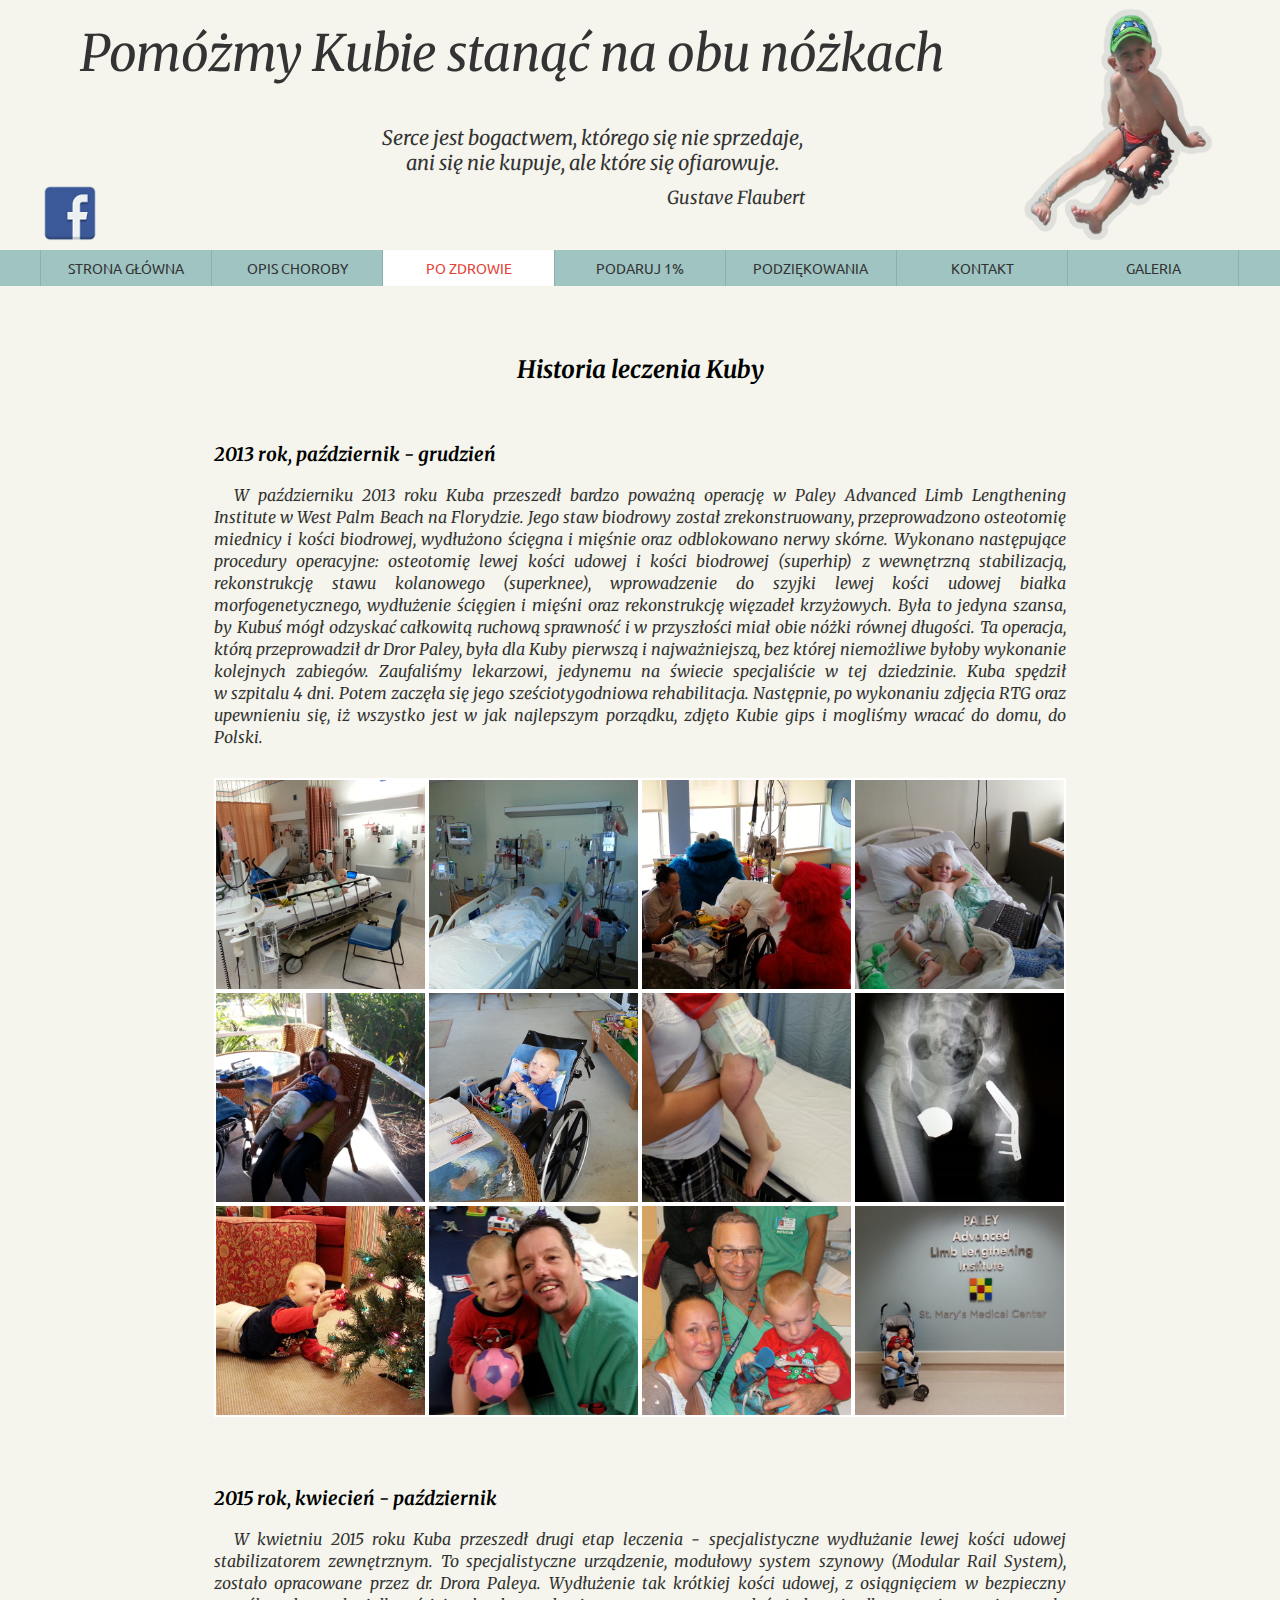
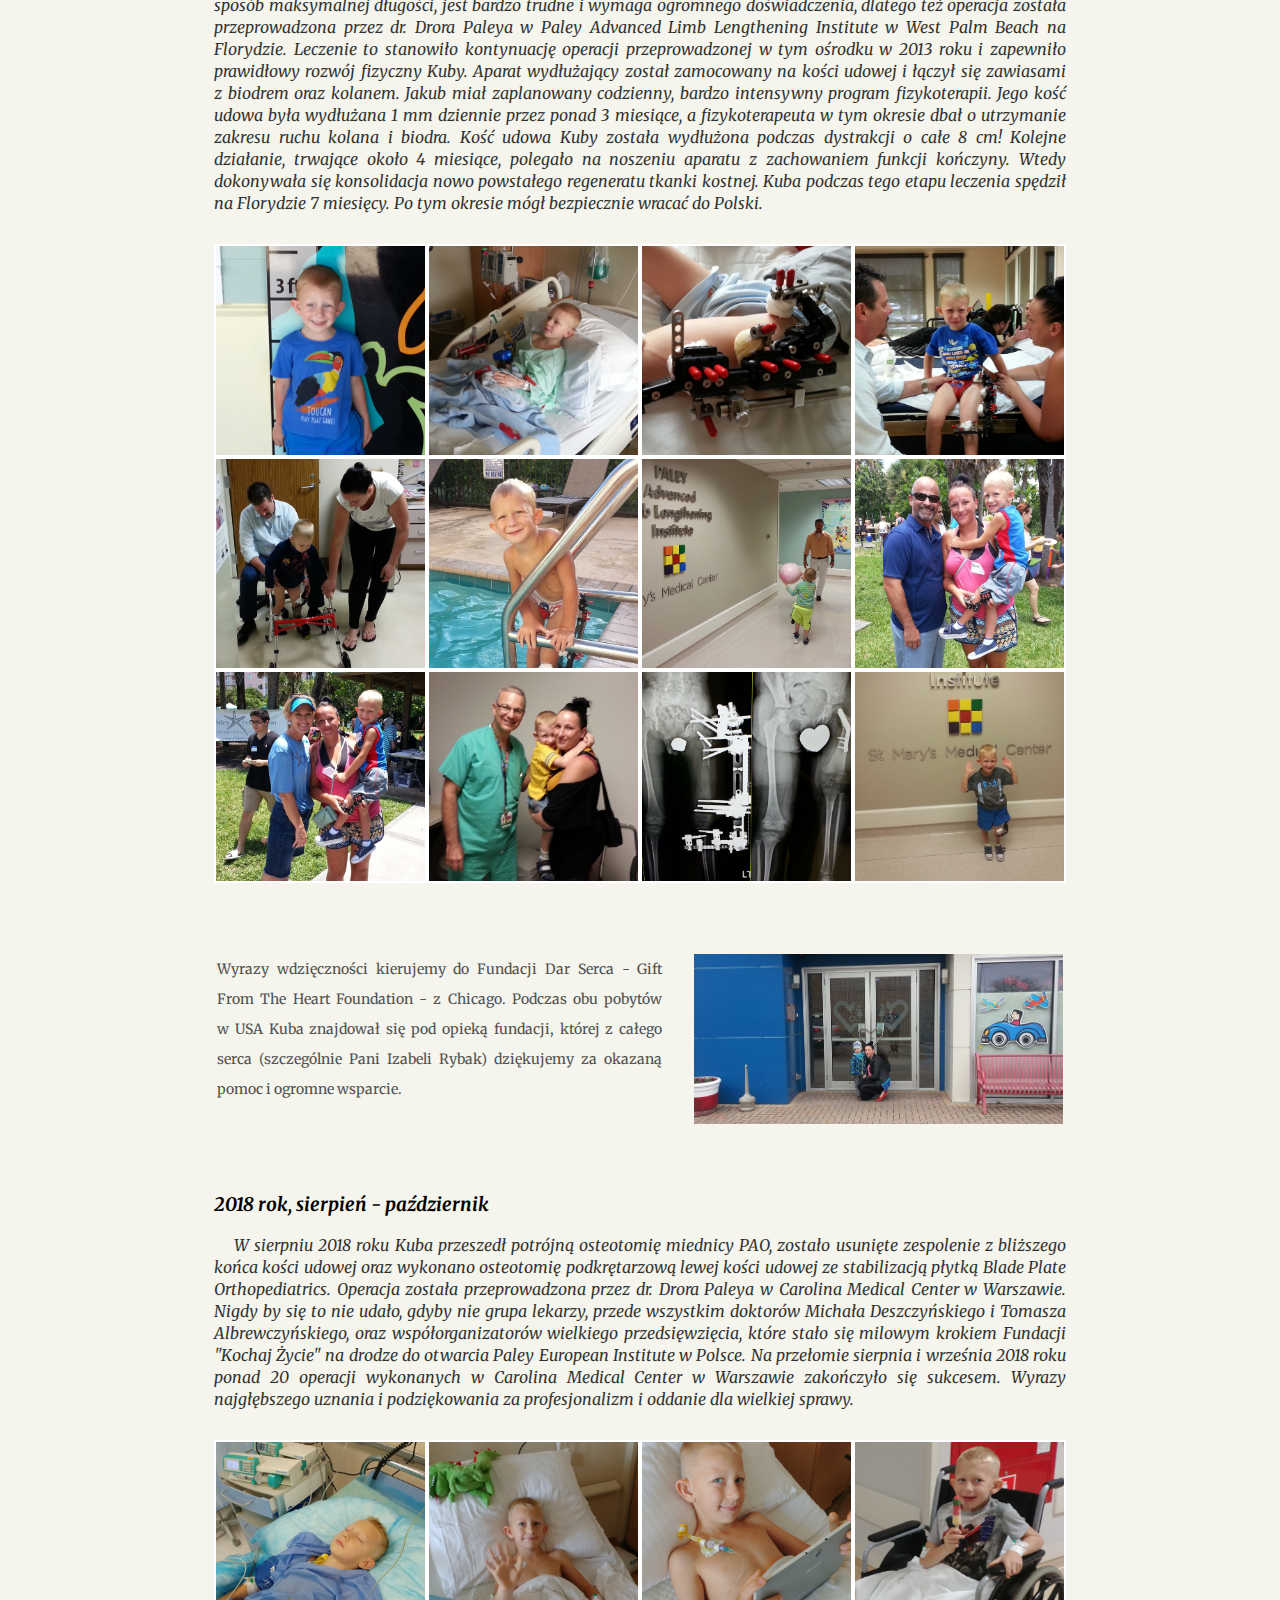
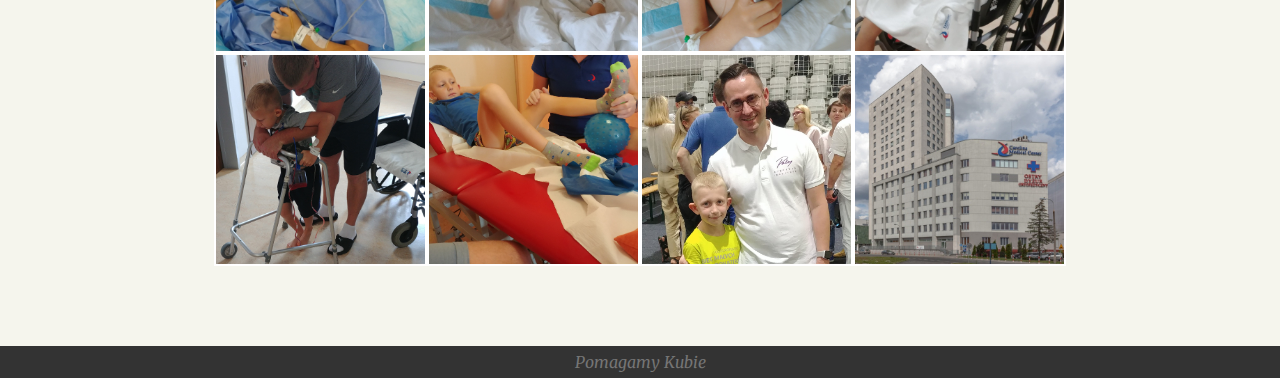
<file: operacje.html>
<!doctype html>
<html lang="pl-PL">
<head>

	<meta charset="UTF-8">
	<meta name="viewport" content="width=device-width, initial-scale=1">

	<title>Pomagamy Kubie</title>

	<link rel='stylesheet' href="css/normalize.css" />
	<link rel='stylesheet' href="css/elements.css"/>
	<link rel='stylesheet' href="css/header.css"/>
	<link rel='stylesheet' href="css/header-menu.css"/>
	<link rel='stylesheet' href="css/content.css"/>
	<link rel='stylesheet' href="css/footer.css"/>
	<link rel='stylesheet' href="css/gallery.css"/>

    <link href="https://fonts.googleapis.com/css?family=Merriweather:300,300i|Ubuntu&display=swap" rel="stylesheet">
    <link href='simplelightbox-master/dist/simplelightbox.min.css' rel='stylesheet' type='text/css'>

</head>
<body>
<div>


    <div class="header">
		<div class="header-inner">
			<div class="column-left">
				<div class="row-top">
					<a href="#">Pomóżmy Kubie stanąć na obu nóżkach</a>
				</div><!-- .row-top -->
				<div class="row-bottom">
					<div class="facebook-link">
						<a href="https://www.facebook.com/Pom%C3%B3%C5%BCmy-Kubie-334973043208950/" target="_blank"><img src="img/header_img_02_scaled.png" /></a>
					</div><!-- .facebook-link -->
					<div class="quotation">
						<div>
							Serce jest bogactwem, którego się nie sprzedaje,<br />ani się nie kupuje, ale które się ofiarowuje.
						</div>
						<div class="author">
							Gustave Flaubert
						</div><!-- .author -->
					</div><!-- .quotaion -->
				</div><!-- .row-bottom -->
			</div><!-- .column-left -->
			<div class="column-right">
				<img src="img/header_img_01_outline_scaled.png" />
			</div><!-- .column-right -->
		</div><!-- .header-inner -->
	</div><!-- .header -->


	<div class="header-menu">
		<ul class="dropdown">
			<li><a href="index.html">STRONA GŁÓWNA</a></li>
			<li><a href="opis-choroby.html">OPIS CHOROBY</a></li>
			<li><a class="has_child current">PO ZDROWIE				<ul class="dropdown-content">
					<li><a href="szansa-na-wyleczenie.html">SZANSA NA WYLECZENIE</a></li>
					<li><a class="current" href="operacje.html">OPERACJE</a></li>
					<li><a href="rehabilitacja.html">REHABILITACJA</a></li>
					<li><a href="co-dalej.html">CO DALEJ?</a></li>
				</ul>
</a></li>
			<li><a href="podaruj-1.html">PODARUJ 1%</a></li>
			<li><a href="podziekowania.html">PODZIĘKOWANIA</a></li>
			<li><a href="kontakt.html">KONTAKT</a></li>
			<li><a href="galeria.html">GALERIA</a></li>
		</ul>
	</div><!-- .header-menu" -->


	<div class="content">
		<div class="content-inner">
			<div class="column-left">
			</div><!-- .column-left -->
			<div class="column-center">

<h2 align="center">Historia leczenia Kuby</h2>
<p>&nbsp;</p>

<h3>2013 rok, październik - grudzień</h3>
<p align="justify">W październiku 2013 roku Kuba przeszedł bardzo poważną operację w&nbsp;Paley Advanced Limb Lengthening Institute w&nbsp;West Palm Beach na Florydzie. Jego staw biodrowy został zrekonstruowany, przeprowadzono osteotomię miednicy i&nbsp;kości biodrowej, wydłużono ścięgna i&nbsp;mięśnie oraz odblokowano nerwy skórne. Wykonano następujące procedury operacyjne: osteotomię lewej kości udowej i&nbsp;kości biodrowej (superhip) z&nbsp;wewnętrzną stabilizacją, rekonstrukcję stawu kolanowego (superknee), wprowadzenie do szyjki lewej kości udowej białka morfogenetycznego, wydłużenie ścięgien i&nbsp;mięśni oraz rekonstrukcję więzadeł krzyżowych. Była to jedyna szansa, by Kubuś mógł odzyskać całkowitą ruchową sprawność i&nbsp;w&nbsp;przyszłości miał obie nóżki równej długości. Ta operacja, którą przeprowadził dr&nbsp;Dror&nbsp;Paley, była dla Kuby pierwszą i&nbsp;najważniejszą, bez której niemożliwe byłoby wykonanie kolejnych zabiegów. Zaufaliśmy lekarzowi, jedynemu na świecie specjaliście w&nbsp;tej dziedzinie. Kuba spędził w&nbsp;szpitalu 4&nbsp;dni. Potem zaczęła się jego sześciotygodniowa rehabilitacja. Następnie, po wykonaniu zdjęcia RTG oraz upewnieniu się, iż wszystko jest w&nbsp;jak najlepszym porządku, zdjęto Kubie gips i&nbsp;mogliśmy wracać do domu, do Polski.</p>
<div class="gallery">
    <a href="galleries/operacje/imageA01.jpg"><img src="galleries/operacje/thumbs/thumbA01.jpg" alt="" title="2013 rok, październik - grudzień"/></a>
    <a href="galleries/operacje/imageA02.jpg"><img src="galleries/operacje/thumbs/thumbA02.jpg" alt="" title="2013 rok, październik - grudzień"/></a>
    <a href="galleries/operacje/imageA03.jpg"><img src="galleries/operacje/thumbs/thumbA03.jpg" alt="" title="2013 rok, październik - grudzień"/></a>
    <a href="galleries/operacje/imageA04.jpg"><img src="galleries/operacje/thumbs/thumbA04.jpg" alt="" title="2013 rok, październik - grudzień"/></a>
    <a href="galleries/operacje/imageA05.jpg"><img src="galleries/operacje/thumbs/thumbA05.jpg" alt="" title="2013 rok, październik - grudzień"/></a>
    <a href="galleries/operacje/imageA06.jpg"><img src="galleries/operacje/thumbs/thumbA06.jpg" alt="" title="2013 rok, październik - grudzień"/></a>
    <a href="galleries/operacje/imageA07.jpg"><img src="galleries/operacje/thumbs/thumbA07.jpg" alt="" title="2013 rok, październik - grudzień"/></a>
    <a href="galleries/operacje/imageA08.jpg"><img src="galleries/operacje/thumbs/thumbA08.jpg" alt="" title="2013 rok, październik - grudzień"/></a>
    <a href="galleries/operacje/imageA09.jpg"><img src="galleries/operacje/thumbs/thumbA09.jpg" alt="" title="2013 rok, październik - grudzień"/></a>
    <a href="galleries/operacje/imageA10.jpg"><img src="galleries/operacje/thumbs/thumbA10.jpg" alt="" title="2013 rok, październik - grudzień"/></a>
    <a href="galleries/operacje/imageA11.jpg"><img src="galleries/operacje/thumbs/thumbA11.jpg" alt="" title="2013 rok, październik - grudzień"/></a>
    <a href="galleries/operacje/imageA12.jpg"><img src="galleries/operacje/thumbs/thumbA12.jpg" alt="" title="2013 rok, październik - grudzień"/></a>
    <div class="clear"></div>
</div>

<p>&nbsp;</p>
<h3>2015 rok, kwiecień - październik</h3>
<p align="justify">W&nbsp;kwietniu 2015 roku Kuba przeszedł drugi etap leczenia - specjalistyczne wydłużanie lewej kości udowej stabilizatorem zewnętrznym. To specjalistyczne urządzenie, modułowy system szynowy (Modular Rail System), zostało opracowane przez dr.&nbsp;Drora&nbsp;Paleya. Wydłużenie tak krótkiej kości udowej, z&nbsp;osiągnięciem w&nbsp;bezpieczny sposób maksymalnej długości, jest bardzo trudne i&nbsp;wymaga ogromnego doświadczenia, dlatego też operacja została przeprowadzona przez dr.&nbsp;Drora&nbsp;Paleya w&nbsp;Paley Advanced Limb Lengthening Institute w&nbsp;West Palm Beach na Florydzie. Leczenie to stanowiło kontynuację operacji przeprowadzonej w&nbsp;tym ośrodku w&nbsp;2013 roku i&nbsp;zapewniło prawidłowy rozwój fizyczny Kuby. Aparat wydłużający został zamocowany na kości udowej i&nbsp;łączył się zawiasami z&nbsp;biodrem oraz kolanem. Jakub miał zaplanowany codzienny, bardzo intensywny program fizykoterapii. Jego kość udowa była wydłużana 1&nbsp;mm dziennie przez ponad 3 miesiące, a&nbsp;fizykoterapeuta w&nbsp;tym okresie dbał o&nbsp;utrzymanie zakresu ruchu kolana i&nbsp;biodra. Kość udowa Kuby została wydłużona podczas dystrakcji o&nbsp;całe 8&nbsp;cm! Kolejne działanie, trwające około 4 miesiące, polegało na noszeniu aparatu z&nbsp;zachowaniem funkcji kończyny. Wtedy dokonywała się konsolidacja nowo powstałego regeneratu tkanki kostnej. Kuba podczas tego etapu leczenia spędził na Florydzie 7 miesięcy. Po tym okresie mógł bezpiecznie wracać do Polski.</p>
<div class="gallery">
    <a href="galleries/operacje/imageB01.jpg"><img src="galleries/operacje/thumbs/thumbB01.jpg" alt="" title="2015 rok, kwiecień - październik"/></a>
    <a href="galleries/operacje/imageB02.jpg"><img src="galleries/operacje/thumbs/thumbB02.jpg" alt="" title="2015 rok, kwiecień - październik"/></a>
    <a href="galleries/operacje/imageB03.jpg"><img src="galleries/operacje/thumbs/thumbB03.jpg" alt="" title="2015 rok, kwiecień - październik"/></a>
    <a href="galleries/operacje/imageB04.jpg"><img src="galleries/operacje/thumbs/thumbB04.jpg" alt="" title="2015 rok, kwiecień - październik"/></a>
    <a href="galleries/operacje/imageB05.jpg"><img src="galleries/operacje/thumbs/thumbB05.jpg" alt="" title="2015 rok, kwiecień - październik"/></a>
    <a href="galleries/operacje/imageB06.jpg"><img src="galleries/operacje/thumbs/thumbB06.jpg" alt="" title="2015 rok, kwiecień - październik"/></a>
    <a href="galleries/operacje/imageB07.jpg"><img src="galleries/operacje/thumbs/thumbB07.jpg" alt="" title="2015 rok, kwiecień - październik"/></a>
    <a href="galleries/operacje/imageB08.jpg"><img src="galleries/operacje/thumbs/thumbB08.jpg" alt="" title="2015 rok, kwiecień - październik"/></a>
    <a href="galleries/operacje/imageB09.jpg"><img src="galleries/operacje/thumbs/thumbB09.jpg" alt="" title="2015 rok, kwiecień - październik"/></a>
    <a href="galleries/operacje/imageB10.jpg"><img src="galleries/operacje/thumbs/thumbB10.jpg" alt="" title="2015 rok, kwiecień - październik"/></a>
    <a href="galleries/operacje/imageB11.jpg"><img src="galleries/operacje/thumbs/thumbB11.jpg" alt="" title="2015 rok, kwiecień - październik"/></a>
    <a href="galleries/operacje/imageB12.jpg"><img src="galleries/operacje/thumbs/thumbB12.jpg" alt="" title="2015 rok, kwiecień - październik"/></a>
    <div class="clear"></div>
</div>


<p>&nbsp;</p>
<table>
    <tr>
        <td width="53%" align="justify">Wyrazy wdzięczności kierujemy do Fundacji Dar Serca - Gift From The Heart Foundation - z&nbsp;Chicago. Podczas obu pobytów w&nbsp;USA Kuba znajdował się pod opieką fundacji, której z&nbsp;całego serca (szczególnie Pani Izabeli Rybak) dziękujemy za okazaną pomoc i&nbsp;ogromne wsparcie.</td>
        <td width="3%"></td>
        <td width="44%"><img src="img/operacje_1.jpg" /></td>
    </tr>
</table>


<p>&nbsp;</p>
<h3>2018 rok, sierpień - październik</h3>
<p align="justify">W&nbsp;sierpniu 2018 roku Kuba przeszedł potrójną osteotomię miednicy PAO, zostało usunięte zespolenie z&nbsp;bliższego końca kości udowej oraz wykonano osteotomię podkrętarzową lewej kości udowej ze stabilizacją płytką Blade Plate Orthopediatrics. Operacja została przeprowadzona przez dr.&nbsp;Drora&nbsp;Paleya w&nbsp;Carolina Medical Center w&nbsp;Warszawie. Nigdy by się to nie udało, gdyby nie grupa lekarzy, przede wszystkim doktorów Michała Deszczyńskiego i&nbsp;Tomasza Albrewczyńskiego, oraz współorganizatorów wielkiego przedsięwzięcia, które stało się milowym krokiem Fundacji "Kochaj Życie" na drodze do otwarcia Paley European Institute w&nbsp;Polsce. Na przełomie sierpnia i&nbsp;września 2018 roku ponad 20 operacji wykonanych w&nbsp;Carolina Medical Center w&nbsp;Warszawie zakończyło się sukcesem. Wyrazy najgłębszego uznania i&nbsp;podziękowania za profesjonalizm i&nbsp;oddanie dla wielkiej sprawy.</p>
<div class="gallery">
    <a href="galleries/operacje/imageC01.jpg"><img src="galleries/operacje/thumbs/thumbC01.jpg" alt="" title="2015 rok, kwiecień - październik"/></a>
    <a href="galleries/operacje/imageC02.jpg"><img src="galleries/operacje/thumbs/thumbC02.jpg" alt="" title="2015 rok, kwiecień - październik"/></a>
    <a href="galleries/operacje/imageC03.jpg"><img src="galleries/operacje/thumbs/thumbC03.jpg" alt="" title="2015 rok, kwiecień - październik"/></a>
    <a href="galleries/operacje/imageC04.jpg"><img src="galleries/operacje/thumbs/thumbC04.jpg" alt="" title="2015 rok, kwiecień - październik"/></a>
    <a href="galleries/operacje/imageC05.jpg"><img src="galleries/operacje/thumbs/thumbC05.jpg" alt="" title="2015 rok, kwiecień - październik"/></a>
    <a href="galleries/operacje/imageC06.jpg"><img src="galleries/operacje/thumbs/thumbC06.jpg" alt="" title="2015 rok, kwiecień - październik"/></a>
    <a href="galleries/operacje/imageC07.jpg"><img src="galleries/operacje/thumbs/thumbC07.jpg" alt="" title="2015 rok, kwiecień - październik"/></a>
    <a href="galleries/operacje/imageC08.jpg"><img src="galleries/operacje/thumbs/thumbC08.jpg" alt="" title="2015 rok, kwiecień - październik"/></a>
    <div class="clear"></div>
</div>
			</div><!-- .column-center -->
			<div class="column-right">
			</div><!-- column-right -->
		</div><!-- .content-inner -->
	</div><!-- .content -->


	<footer class="footer">
        <div class="footer-wrapper">
            <div class="footer-left">&nbsp;</div><!-- .footer-left -->
            <div class="footer-center"><a href="#">Pomagamy Kubie</a></div><!-- .footer-center -->
            <div class="footer-right"></div><!-- .footer-right -->
        </div>
    </footer><!-- .footer -->


</div>

<script src="https://ajax.googleapis.com/ajax/libs/jquery/2.2.4/jquery.min.js"></script>
<script type="text/javascript" src="simplelightbox-master/dist/simple-lightbox.js"></script>
<script>
	$(function(){
		var $gallery = $('.gallery a').simpleLightbox();

		$gallery.on('show.simplelightbox', function(){
			console.log('Requested for showing');
		})
		.on('shown.simplelightbox', function(){
			console.log('Shown');
		})
		.on('close.simplelightbox', function(){
			console.log('Requested for closing');
		})
		.on('closed.simplelightbox', function(){
			console.log('Closed');
		})
		.on('change.simplelightbox', function(){
			console.log('Requested for change');
		})
		.on('next.simplelightbox', function(){
			console.log('Requested for next');
		})
		.on('prev.simplelightbox', function(){
			console.log('Requested for prev');
		})
		.on('nextImageLoaded.simplelightbox', function(){
			console.log('Next image loaded');
		})
		.on('prevImageLoaded.simplelightbox', function(){
			console.log('Prev image loaded');
		})
		.on('changed.simplelightbox', function(){
			console.log('Image changed');
		})
		.on('nextDone.simplelightbox', function(){
			console.log('Image changed to next');
		})
		.on('prevDone.simplelightbox', function(){
			console.log('Image changed to prev');
		})
		.on('error.simplelightbox', function(e){
			console.log('No image found, go to the next/prev');
			console.log(e);
		});
	});
</script>

</body>
</html>
</file>
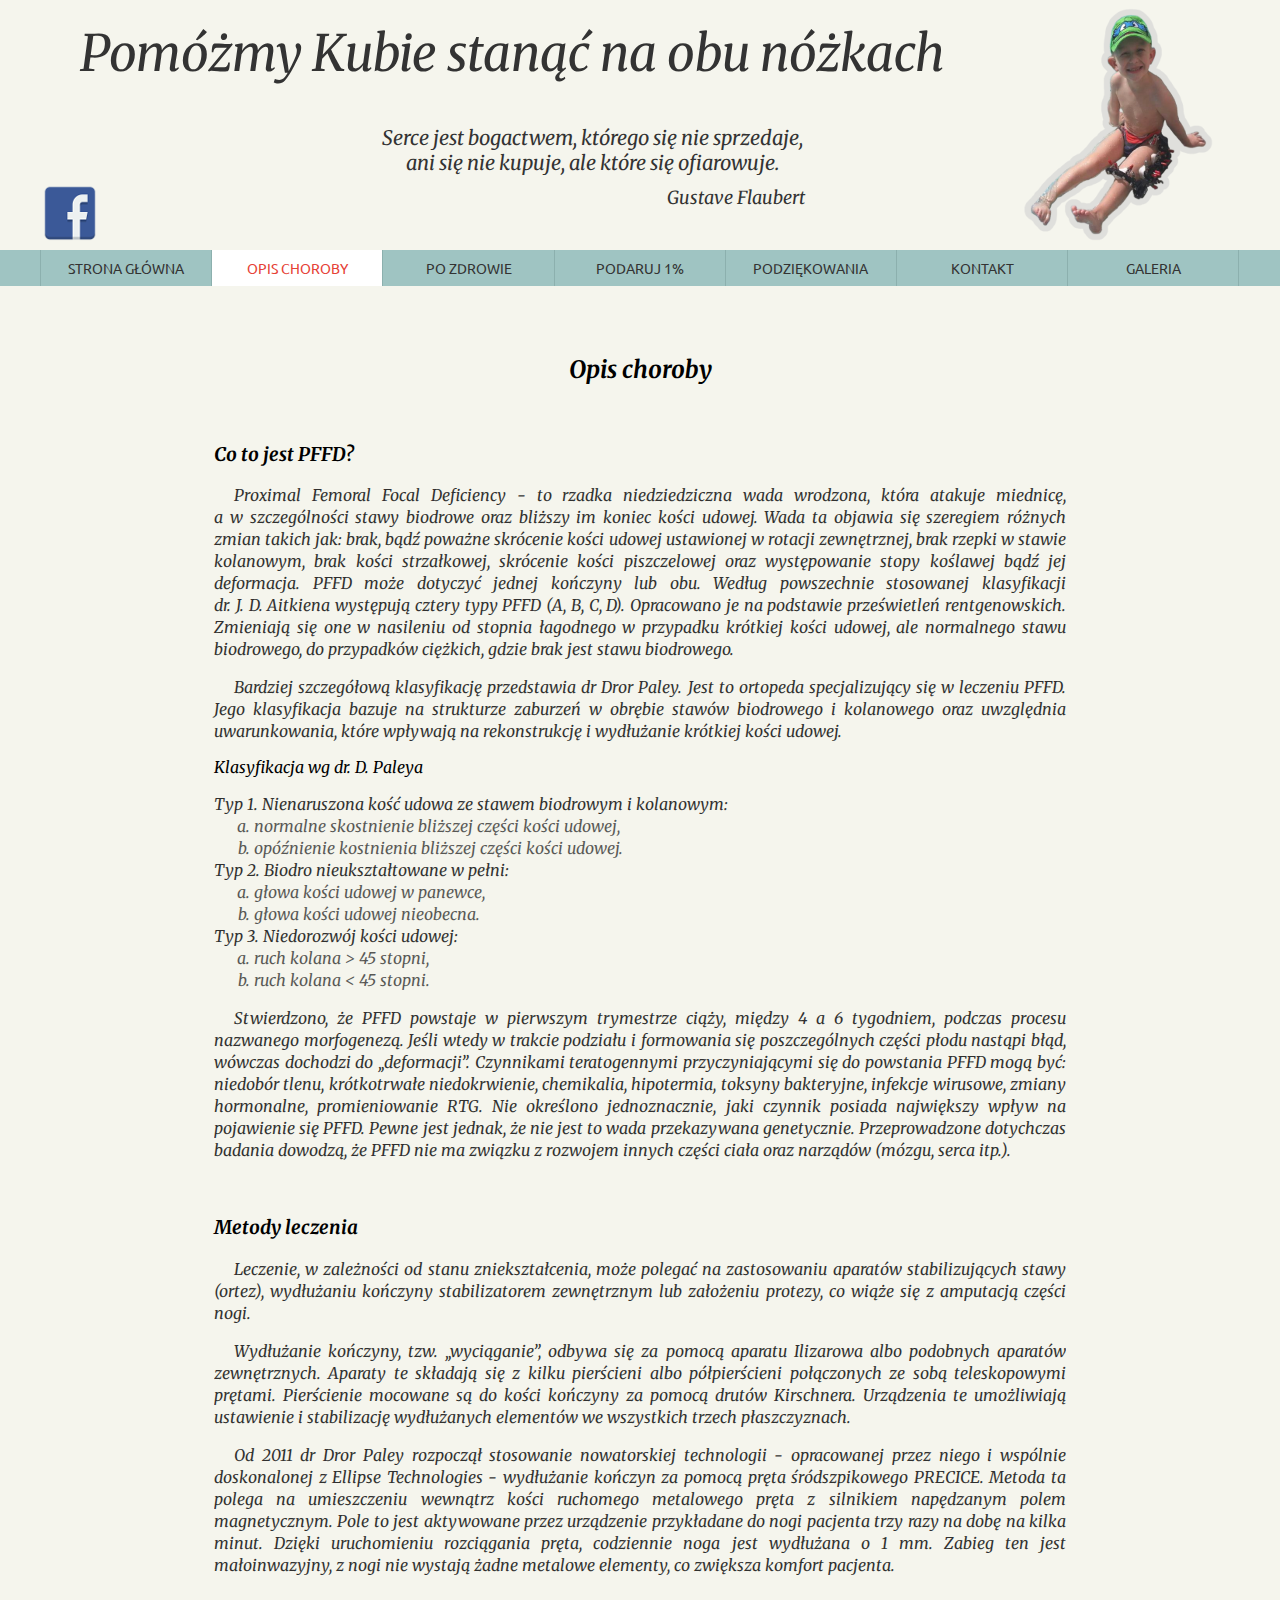
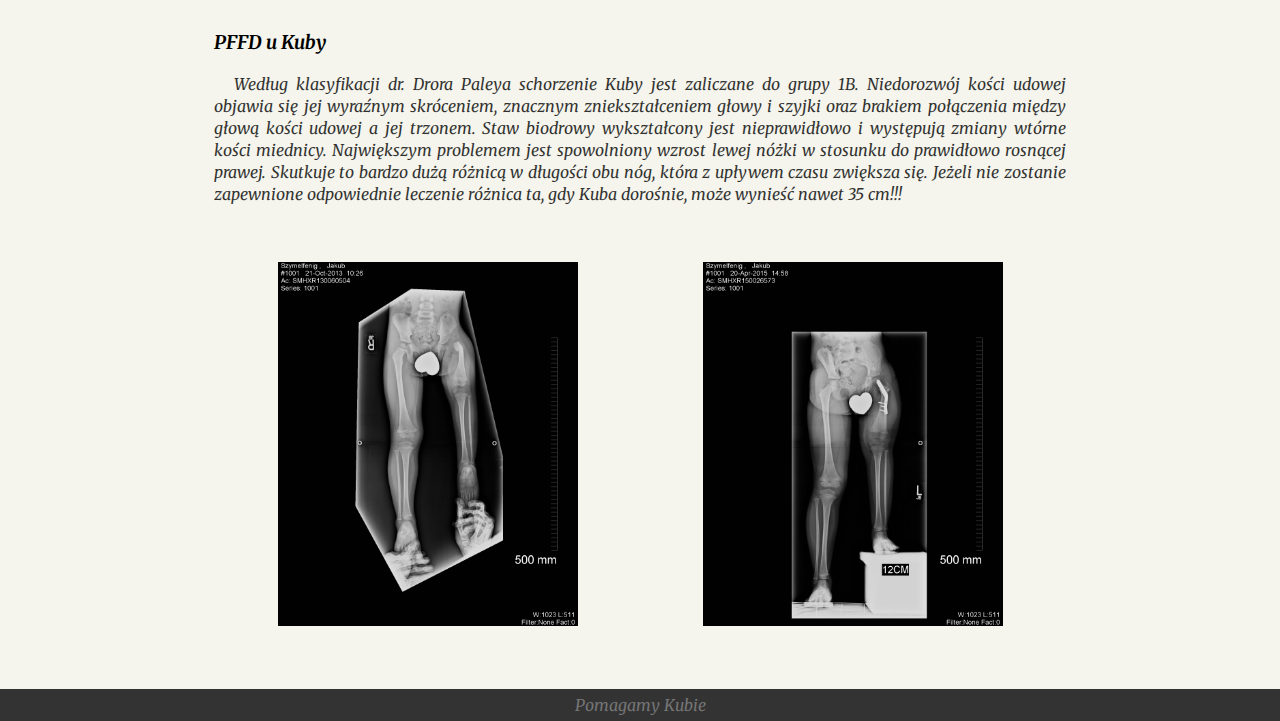
<file: opis-choroby.html>
<!doctype html>
<html lang="pl-PL">
<head>

	<meta charset="UTF-8">
	<meta name="viewport" content="width=device-width, initial-scale=1">

	<title>Pomagamy Kubie</title>

	<link rel='stylesheet' href="css/normalize.css" />
	<link rel='stylesheet' href="css/elements.css"/>
	<link rel='stylesheet' href="css/header.css"/>
	<link rel='stylesheet' href="css/header-menu.css"/>
	<link rel='stylesheet' href="css/content.css"/>
	<link rel='stylesheet' href="css/footer.css"/>
	<link rel='stylesheet' href="css/gallery.css"/>

    <link href="https://fonts.googleapis.com/css?family=Merriweather:300,300i|Ubuntu&display=swap" rel="stylesheet">
    <link href='simplelightbox-master/dist/simplelightbox.min.css' rel='stylesheet' type='text/css'>

</head>
<body>
<div>


    <div class="header">
		<div class="header-inner">
			<div class="column-left">
				<div class="row-top">
					<a href="#">Pomóżmy Kubie stanąć na obu nóżkach</a>
				</div><!-- .row-top -->
				<div class="row-bottom">
					<div class="facebook-link">
						<a href="https://www.facebook.com/Pom%C3%B3%C5%BCmy-Kubie-334973043208950/" target="_blank"><img src="img/header_img_02_scaled.png" /></a>
					</div><!-- .facebook-link -->
					<div class="quotation">
						<div>
							Serce jest bogactwem, którego się nie sprzedaje,<br />ani się nie kupuje, ale które się ofiarowuje.
						</div>
						<div class="author">
							Gustave Flaubert
						</div><!-- .author -->
					</div><!-- .quotaion -->
				</div><!-- .row-bottom -->
			</div><!-- .column-left -->
			<div class="column-right">
				<img src="img/header_img_01_outline_scaled.png" />
			</div><!-- .column-right -->
		</div><!-- .header-inner -->
	</div><!-- .header -->


	<div class="header-menu">
		<ul class="dropdown">
			<li><a href="index.html">STRONA GŁÓWNA</a></li>
			<li><a class="current" href="opis-choroby.html">OPIS CHOROBY</a></li>
			<li><a class="has_child">PO ZDROWIE				<ul class="dropdown-content">
					<li><a href="szansa-na-wyleczenie.html">SZANSA NA WYLECZENIE</a></li>
					<li><a href="operacje.html">OPERACJE</a></li>
					<li><a href="rehabilitacja.html">REHABILITACJA</a></li>
					<li><a href="co-dalej.html">CO DALEJ?</a></li>
				</ul>
</a></li>
			<li><a href="podaruj-1.html">PODARUJ 1%</a></li>
			<li><a href="podziekowania.html">PODZIĘKOWANIA</a></li>
			<li><a href="kontakt.html">KONTAKT</a></li>
			<li><a href="galeria.html">GALERIA</a></li>
		</ul>
	</div><!-- .header-menu" -->


	<div class="content">
		<div class="content-inner">
			<div class="column-left">
			</div><!-- .column-left -->
			<div class="column-center">

<h2 align="center">Opis choroby</h2>

<p>&nbsp;</p>

<h3>Co to jest PFFD?</h3>
<p align="justify">Proximal&nbsp;Femoral&nbsp;Focal&nbsp;Deficiency - to rzadka niedziedziczna wada wrodzona, która atakuje miednicę, a&nbsp;w&nbsp;szczególności stawy biodrowe oraz bliższy im koniec kości udowej. Wada ta objawia się szeregiem różnych zmian takich jak: brak, bądź poważne skrócenie kości udowej ustawionej w&nbsp;rotacji zewnętrznej, brak rzepki w&nbsp;stawie kolanowym, brak kości strzałkowej, skrócenie kości piszczelowej oraz występowanie stopy koślawej bądź jej deformacja. PFFD może dotyczyć jednej kończyny lub obu. Według powszechnie stosowanej klasyfikacji dr.&nbsp;J.&nbsp;D.&nbsp;Aitkiena występują cztery typy PFFD (A, B, C, D). Opracowano je na podstawie prześwietleń rentgenowskich. Zmieniają się one w&nbsp;nasileniu od stopnia łagodnego w przypadku krótkiej kości udowej, ale normalnego stawu biodrowego, do przypadków ciężkich, gdzie brak jest stawu biodrowego.</p>
<p align="justify">Bardziej szczegółową klasyfikację przedstawia dr&nbsp;Dror&nbsp;Paley. Jest to ortopeda specjalizujący się w&nbsp;leczeniu PFFD. Jego klasyfikacja bazuje na strukturze zaburzeń w&nbsp;obrębie stawów biodrowego i&nbsp;kolanowego oraz uwzględnia uwarunkowania, które wpływają na rekonstrukcję i&nbsp;wydłużanie krótkiej kości udowej.</p>
Klasyfikacja wg dr. D. Paleya
<dl>
    <dt>Typ 1. Nienaruszona kość udowa ze stawem biodrowym i kolanowym:</td>
        <ol type="a">
            <li>normalne skostnienie bliższej części kości udowej,</li>
            <li>opóźnienie kostnienia bliższej części kości udowej.</li>
        </ol>
    <dt>Typ 2. Biodro nieukształtowane w pełni:</dt>
        <ol type="a">
            <li>głowa kości udowej w panewce,</li>
            <li>głowa kości udowej nieobecna.</li>
        </ol>
    <dt>Typ 3. Niedorozwój kości udowej:</dt>
        <ol type="a">
            <li>ruch kolana > 45 stopni,</li>
            <li>ruch kolana < 45 stopni.</li>
        </ol>
</dl>
<p align="justify">Stwierdzono, że PFFD powstaje w&nbsp;pierwszym trymestrze ciąży, między 4 a&nbsp;6 tygodniem, podczas procesu nazwanego morfogenezą. Jeśli wtedy w&nbsp;trakcie podziału i&nbsp;formowania się poszczególnych części płodu nastąpi błąd, wówczas dochodzi do „deformacji”. Czynnikami teratogennymi przyczyniającymi się do powstania PFFD mogą być: niedobór tlenu, krótkotrwałe niedokrwienie, chemikalia, hipotermia, toksyny bakteryjne, infekcje wirusowe, zmiany hormonalne, promieniowanie RTG. Nie określono jednoznacznie, jaki czynnik posiada największy wpływ na pojawienie się PFFD. Pewne jest jednak, że nie jest to wada przekazywana genetycznie. Przeprowadzone dotychczas badania dowodzą, że PFFD nie ma związku z&nbsp;rozwojem innych części ciała oraz narządów (mózgu, serca itp.).</p>

<p>&nbsp;</p>

<h3>Metody leczenia</h3>
<p align="justify">Leczenie, w&nbsp;zależności od stanu zniekształcenia, może polegać na zastosowaniu aparatów stabilizujących stawy (ortez), wydłużaniu kończyny stabilizatorem zewnętrznym lub założeniu protezy, co wiąże się z&nbsp;amputacją części nogi.</p>
<p align="justify">Wydłużanie kończyny, tzw. „wyciąganie”, odbywa się za pomocą aparatu Ilizarowa albo podobnych aparatów zewnętrznych. Aparaty te składają się z&nbsp;kilku pierścieni albo półpierścieni połączonych ze sobą teleskopowymi prętami. Pierścienie mocowane są do kości kończyny za pomocą drutów Kirschnera. Urządzenia te umożliwiają ustawienie i&nbsp;stabilizację wydłużanych elementów we wszystkich trzech płaszczyznach.</p>
<p align="justify">Od 2011 dr&nbsp;Dror Paley rozpoczął stosowanie nowatorskiej technologii - opracowanej przez niego i&nbsp;wspólnie doskonalonej z&nbsp;Ellipse Technologies - wydłużanie kończyn za pomocą pręta śródszpikowego PRECICE. Metoda ta polega na umieszczeniu wewnątrz kości ruchomego metalowego pręta z&nbsp;silnikiem napędzanym polem magnetycznym. Pole to jest aktywowane przez urządzenie przykładane do nogi pacjenta trzy razy na dobę na kilka minut. Dzięki uruchomieniu rozciągania pręta, codziennie noga jest wydłużana o&nbsp;1&nbsp;mm. Zabieg ten jest małoinwazyjny, z&nbsp;nogi nie wystają żadne metalowe elementy, co zwiększa komfort pacjenta.</p>

<p>&nbsp;</p>

<h3>PFFD u Kuby</h3>
<p align="justify">Według klasyfikacji dr.&nbsp;Drora Paleya schorzenie Kuby jest zaliczane do grupy 1B. Niedorozwój kości udowej objawia się jej wyraźnym skróceniem, znacznym zniekształceniem głowy i szyjki oraz brakiem połączenia między głową kości udowej a&nbsp;jej trzonem. Staw biodrowy wykształcony jest nieprawidłowo i&nbsp;występują zmiany wtórne kości miednicy. Największym problemem jest spowolniony wzrost lewej nóżki w&nbsp;stosunku do prawidłowo rosnącej prawej. Skutkuje to bardzo dużą różnicą w długości obu nóg, która z upływem czasu zwiększa się. Jeżeli nie zostanie zapewnione odpowiednie leczenie różnica ta, gdy Kuba dorośnie, może wynieść nawet 35&nbsp;cm!!!</p>

<p>&nbsp;</p>

<table width="100%">
    <tr>
        <td width="50%" align="center">
            <img width="300"src="img/opis-choroby-01.jpg" />
        </td>
        <td width="50%" align="center">
            <img width="300" src="img/opis-choroby-02.jpg" />
        </td>
    </tr>
</table>


			</div><!-- .column-center -->
			<div class="column-right">
			</div><!-- column-right -->
		</div><!-- .content-inner -->
	</div><!-- .content -->


	<footer class="footer">
        <div class="footer-wrapper">
            <div class="footer-left">&nbsp;</div><!-- .footer-left -->
            <div class="footer-center"><a href="#">Pomagamy Kubie</a></div><!-- .footer-center -->
            <div class="footer-right"></div><!-- .footer-right -->
        </div>
    </footer><!-- .footer -->


</div>

<script src="https://ajax.googleapis.com/ajax/libs/jquery/2.2.4/jquery.min.js"></script>
<script type="text/javascript" src="simplelightbox-master/dist/simple-lightbox.js"></script>
<script>
	$(function(){
		var $gallery = $('.gallery a').simpleLightbox();

		$gallery.on('show.simplelightbox', function(){
			console.log('Requested for showing');
		})
		.on('shown.simplelightbox', function(){
			console.log('Shown');
		})
		.on('close.simplelightbox', function(){
			console.log('Requested for closing');
		})
		.on('closed.simplelightbox', function(){
			console.log('Closed');
		})
		.on('change.simplelightbox', function(){
			console.log('Requested for change');
		})
		.on('next.simplelightbox', function(){
			console.log('Requested for next');
		})
		.on('prev.simplelightbox', function(){
			console.log('Requested for prev');
		})
		.on('nextImageLoaded.simplelightbox', function(){
			console.log('Next image loaded');
		})
		.on('prevImageLoaded.simplelightbox', function(){
			console.log('Prev image loaded');
		})
		.on('changed.simplelightbox', function(){
			console.log('Image changed');
		})
		.on('nextDone.simplelightbox', function(){
			console.log('Image changed to next');
		})
		.on('prevDone.simplelightbox', function(){
			console.log('Image changed to prev');
		})
		.on('error.simplelightbox', function(e){
			console.log('No image found, go to the next/prev');
			console.log(e);
		});
	});
</script>

</body>
</html>
</file>
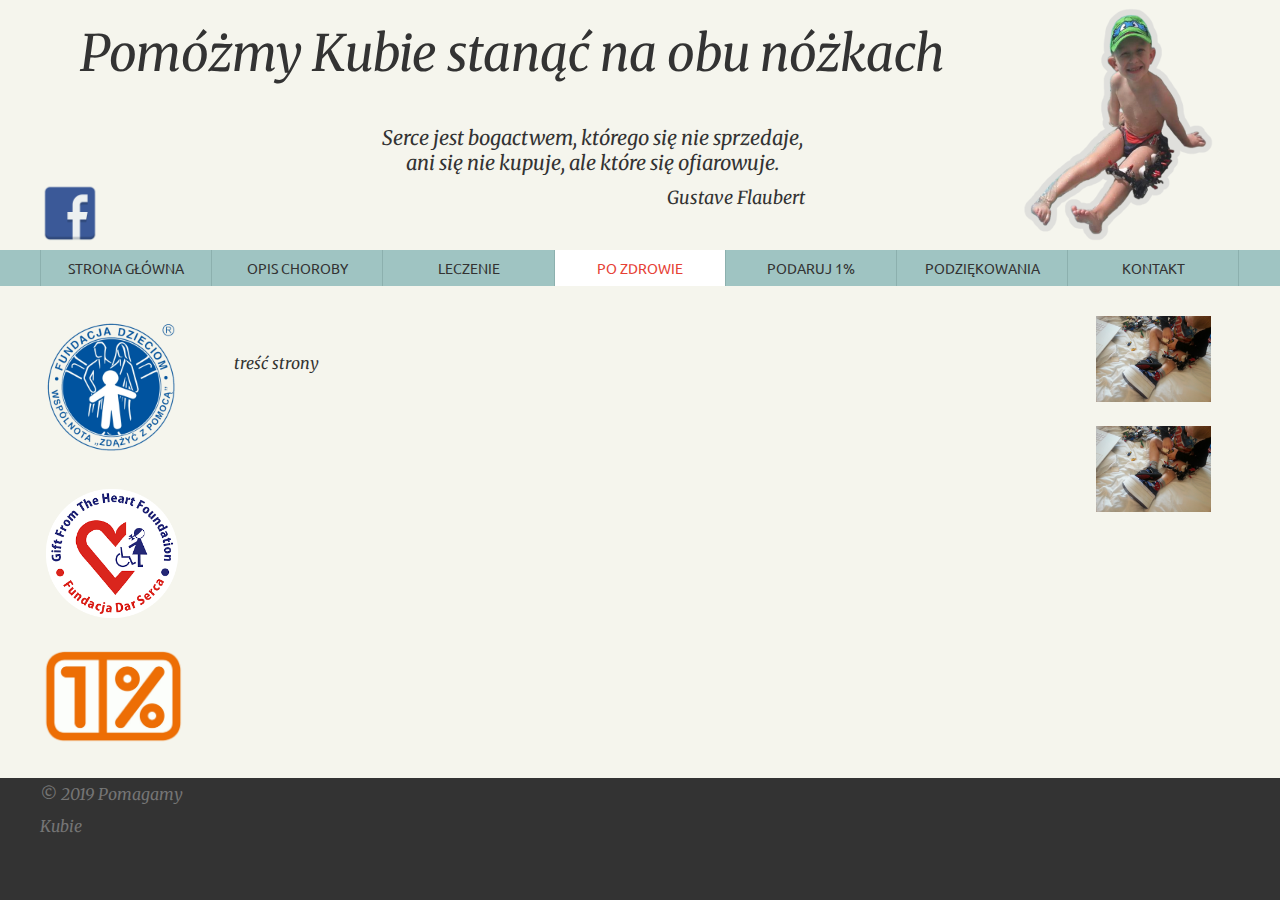
<file: po-zdrowie.html>
<!doctype html>
<html lang="pl-PL">
<head>

	<meta charset="UTF-8">
	<meta name="viewport" content="width=device-width, initial-scale=1">

	<title>Pomagamy Kubie</title>

	<link rel='stylesheet' href="css/normalize.css" />
	<link rel='stylesheet' href="css/elements.css"/>
	<link rel='stylesheet' href="css/header.css"/>
	<link rel='stylesheet' href="css/header-menu.css"/>
	<link rel='stylesheet' href="css/content.css"/>
	<link rel='stylesheet' href="css/footer.css"/>
    <link href="https://fonts.googleapis.com/css?family=Merriweather:300i|Ubuntu:100" rel="stylesheet">

</head>
<body>
<div>


    <div class="header">
		<div class="header-inner">
			<div class="column-left">
				<div class="row-top">
					<a href="#">Pomóżmy Kubie stanąć na obu nóżkach</a>
				</div><!-- .row-top -->
				<div class="row-bottom">
					<div class="facebook-link">
						<a href="#"><img src="img/header_img_02.png" /></a>
					</div><!-- .facebook-link -->
					<div class="quotation">
						<div>
							Serce jest bogactwem, którego się nie sprzedaje,<br />ani się nie kupuje, ale które się ofiarowuje.
						</div>
						<div class="author">
							Gustave Flaubert
						</div><!-- .author -->
					</div><!-- .quotaion -->
				</div><!-- .row-bottom -->
			</div><!-- .column-left -->
			<div class="column-right">
				<img src="img/header_img_01_outline_scaled.png" />
			</div><!-- .column-right -->
		</div><!-- .header-inner -->
	</div><!-- .header -->


	<div class="header-menu">
		<ul class="dropdown">
			<li><a href="index.html">STRONA GŁÓWNA</a></li>
			<li><a href="opis-choroby.html">OPIS CHOROBY</a></li>
			<li><a href="leczenie.html">LECZENIE</a></li>
			<li><a class="current" href="po-zdrowie.html">PO ZDROWIE				<ul class="dropdown-content">
					<li><a href="operacje.html">OPERACJE</a></li>
					<li><a href="rehabilitacja.html">REHABILITACJA</a></li>
					<li><a href="co-dalej.html">CO DALEJ?</a></li>
				</ul>
</a></li>
			<li><a href="podaruj-1.html">PODARUJ 1%</a></li>
			<li><a href="podziekowania.html">PODZIĘKOWANIA</a></li>
			<li><a href="kontakt.html">KONTAKT</a></li>
		</ul>
	</div><!-- .header-menu" -->


	<div class="content">
		<div class="content-inner">
			<div class="column-left">
				<img src="img/content_column_left_01.png" />
				<img src="img/content_column_left_02.png" />
				<img src="img/content_column_left_03.png" />
			</div><!-- .column-left -->
			<div class="column-center">

<p> treść strony </p>
			</div><!-- .column-center -->
			<div class="column-right">
				<img class="photo" src="img/content_column_right_01.jpg" />
				<img class="photo" src="img/content_column_right_01.jpg" />
			</div><!-- column-right -->
		</div><!-- .content-inner -->
	</div><!-- .content -->


	<footer class="footer">
        <div class="footer-wrapper">
            <div class="footer-left">
                <span>&copy;&nbsp;2019</span><span>&nbsp;</span><a href="#">Pomagamy Kubie</a>
    		</div><!-- .footer-copyright -->
            <div class="footer-right">
    		</div><!-- .footer-info -->
        </div>
    </footer><!-- .footer -->


</div>
</body>
</html>
</file>
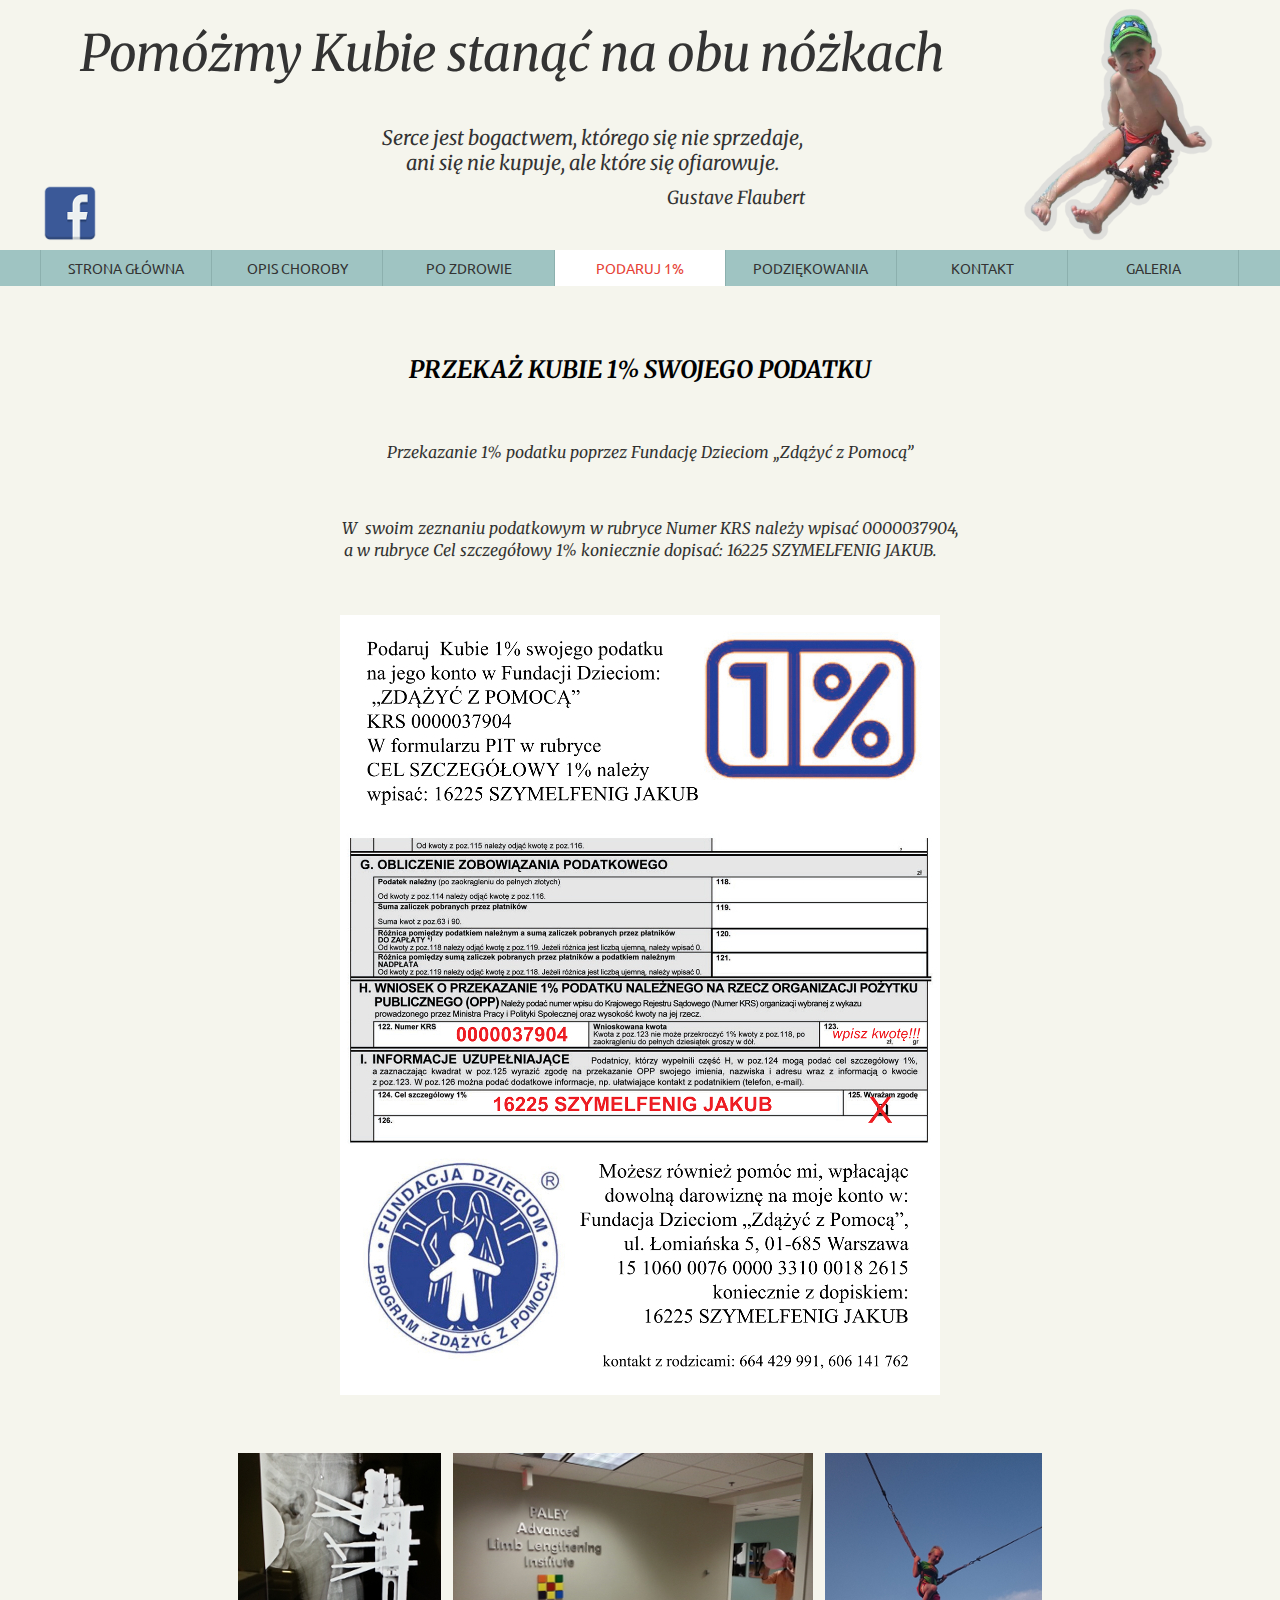
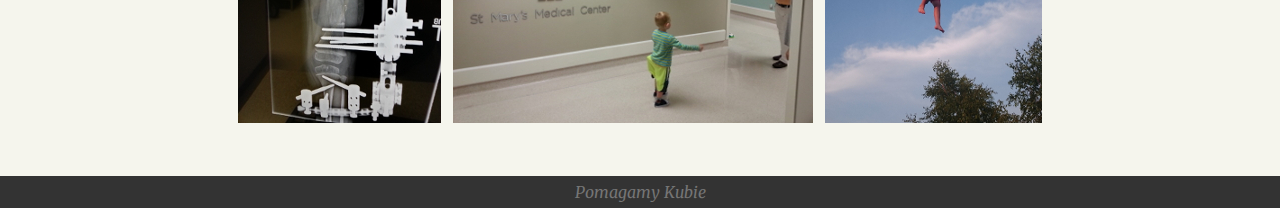
<file: podaruj-1.html>
<!doctype html>
<html lang="pl-PL">
<head>

	<meta charset="UTF-8">
	<meta name="viewport" content="width=device-width, initial-scale=1">

	<title>Pomagamy Kubie</title>

	<link rel='stylesheet' href="css/normalize.css" />
	<link rel='stylesheet' href="css/elements.css"/>
	<link rel='stylesheet' href="css/header.css"/>
	<link rel='stylesheet' href="css/header-menu.css"/>
	<link rel='stylesheet' href="css/content.css"/>
	<link rel='stylesheet' href="css/footer.css"/>
	<link rel='stylesheet' href="css/gallery.css"/>

    <link href="https://fonts.googleapis.com/css?family=Merriweather:300,300i|Ubuntu&display=swap" rel="stylesheet">
    <link href='simplelightbox-master/dist/simplelightbox.min.css' rel='stylesheet' type='text/css'>

</head>
<body>
<div>


    <div class="header">
		<div class="header-inner">
			<div class="column-left">
				<div class="row-top">
					<a href="#">Pomóżmy Kubie stanąć na obu nóżkach</a>
				</div><!-- .row-top -->
				<div class="row-bottom">
					<div class="facebook-link">
						<a href="https://www.facebook.com/Pom%C3%B3%C5%BCmy-Kubie-334973043208950/" target="_blank"><img src="img/header_img_02_scaled.png" /></a>
					</div><!-- .facebook-link -->
					<div class="quotation">
						<div>
							Serce jest bogactwem, którego się nie sprzedaje,<br />ani się nie kupuje, ale które się ofiarowuje.
						</div>
						<div class="author">
							Gustave Flaubert
						</div><!-- .author -->
					</div><!-- .quotaion -->
				</div><!-- .row-bottom -->
			</div><!-- .column-left -->
			<div class="column-right">
				<img src="img/header_img_01_outline_scaled.png" />
			</div><!-- .column-right -->
		</div><!-- .header-inner -->
	</div><!-- .header -->


	<div class="header-menu">
		<ul class="dropdown">
			<li><a href="index.html">STRONA GŁÓWNA</a></li>
			<li><a href="opis-choroby.html">OPIS CHOROBY</a></li>
			<li><a class="has_child">PO ZDROWIE				<ul class="dropdown-content">
					<li><a href="szansa-na-wyleczenie.html">SZANSA NA WYLECZENIE</a></li>
					<li><a href="operacje.html">OPERACJE</a></li>
					<li><a href="rehabilitacja.html">REHABILITACJA</a></li>
					<li><a href="co-dalej.html">CO DALEJ?</a></li>
				</ul>
</a></li>
			<li><a class="current" href="podaruj-1.html">PODARUJ 1%</a></li>
			<li><a href="podziekowania.html">PODZIĘKOWANIA</a></li>
			<li><a href="kontakt.html">KONTAKT</a></li>
			<li><a href="galeria.html">GALERIA</a></li>
		</ul>
	</div><!-- .header-menu" -->


	<div class="content">
		<div class="content-inner">
			<div class="column-left">
			</div><!-- .column-left -->
			<div class="column-center">

<h2 align="center">PRZEKAŻ KUBIE 1% SWOJEGO PODATKU</h2>

<p>&nbsp;</p>

<p align="center">Przekazanie 1% podatku poprzez Fundację Dzieciom „Zdążyć z Pomocą”</p>

<p>&nbsp;</p>

<p align="center">W&nbsp; swoim zeznaniu podatkowym w&nbsp;rubryce Numer KRS należy wpisać 0000037904,<br/>a&nbsp;w&nbsp;rubryce Cel szczegółowy 1% koniecznie dopisać: 16225&nbsp;SZYMELFENIG&nbsp;JAKUB.</p>

<p>&nbsp;</p>

<div align="center"><img src="img/podaruj_kubie_1.jpg" /></div>

<p>&nbsp;</p>

<div align="center">
    <img src="img/podaruj_kubie_1_photo_1.jpg" />
    <span>&nbsp;</span>
    <img src="img/podaruj_kubie_1_photo_2.jpg" />
    <span>&nbsp;</span>
    <img src="img/podaruj_kubie_1_photo_3.jpg" />
</div>

			</div><!-- .column-center -->
			<div class="column-right">
			</div><!-- column-right -->
		</div><!-- .content-inner -->
	</div><!-- .content -->


	<footer class="footer">
        <div class="footer-wrapper">
            <div class="footer-left">&nbsp;</div><!-- .footer-left -->
            <div class="footer-center"><a href="#">Pomagamy Kubie</a></div><!-- .footer-center -->
            <div class="footer-right"></div><!-- .footer-right -->
        </div>
    </footer><!-- .footer -->


</div>

<script src="https://ajax.googleapis.com/ajax/libs/jquery/2.2.4/jquery.min.js"></script>
<script type="text/javascript" src="simplelightbox-master/dist/simple-lightbox.js"></script>
<script>
	$(function(){
		var $gallery = $('.gallery a').simpleLightbox();

		$gallery.on('show.simplelightbox', function(){
			console.log('Requested for showing');
		})
		.on('shown.simplelightbox', function(){
			console.log('Shown');
		})
		.on('close.simplelightbox', function(){
			console.log('Requested for closing');
		})
		.on('closed.simplelightbox', function(){
			console.log('Closed');
		})
		.on('change.simplelightbox', function(){
			console.log('Requested for change');
		})
		.on('next.simplelightbox', function(){
			console.log('Requested for next');
		})
		.on('prev.simplelightbox', function(){
			console.log('Requested for prev');
		})
		.on('nextImageLoaded.simplelightbox', function(){
			console.log('Next image loaded');
		})
		.on('prevImageLoaded.simplelightbox', function(){
			console.log('Prev image loaded');
		})
		.on('changed.simplelightbox', function(){
			console.log('Image changed');
		})
		.on('nextDone.simplelightbox', function(){
			console.log('Image changed to next');
		})
		.on('prevDone.simplelightbox', function(){
			console.log('Image changed to prev');
		})
		.on('error.simplelightbox', function(e){
			console.log('No image found, go to the next/prev');
			console.log(e);
		});
	});
</script>

</body>
</html>
</file>
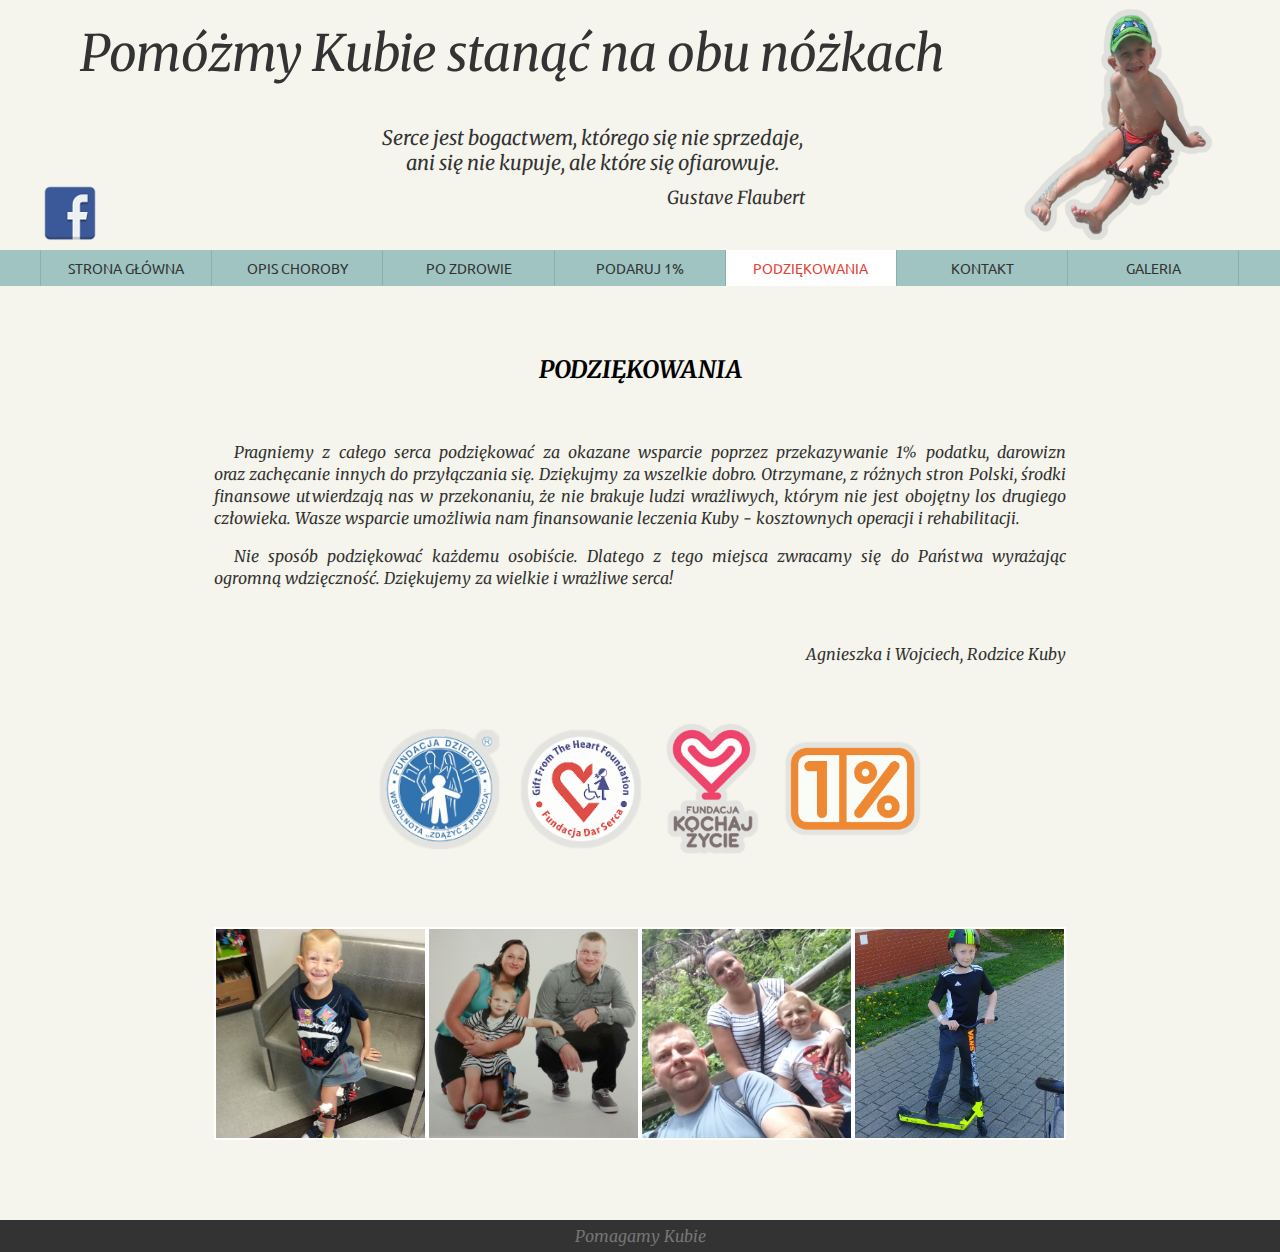
<file: podziekowania.html>
<!doctype html>
<html lang="pl-PL">
<head>

	<meta charset="UTF-8">
	<meta name="viewport" content="width=device-width, initial-scale=1">

	<title>Pomagamy Kubie</title>

	<link rel='stylesheet' href="css/normalize.css" />
	<link rel='stylesheet' href="css/elements.css"/>
	<link rel='stylesheet' href="css/header.css"/>
	<link rel='stylesheet' href="css/header-menu.css"/>
	<link rel='stylesheet' href="css/content.css"/>
	<link rel='stylesheet' href="css/footer.css"/>
	<link rel='stylesheet' href="css/gallery.css"/>

    <link href="https://fonts.googleapis.com/css?family=Merriweather:300,300i|Ubuntu&display=swap" rel="stylesheet">
    <link href='simplelightbox-master/dist/simplelightbox.min.css' rel='stylesheet' type='text/css'>

</head>
<body>
<div>


    <div class="header">
		<div class="header-inner">
			<div class="column-left">
				<div class="row-top">
					<a href="#">Pomóżmy Kubie stanąć na obu nóżkach</a>
				</div><!-- .row-top -->
				<div class="row-bottom">
					<div class="facebook-link">
						<a href="https://www.facebook.com/Pom%C3%B3%C5%BCmy-Kubie-334973043208950/" target="_blank"><img src="img/header_img_02_scaled.png" /></a>
					</div><!-- .facebook-link -->
					<div class="quotation">
						<div>
							Serce jest bogactwem, którego się nie sprzedaje,<br />ani się nie kupuje, ale które się ofiarowuje.
						</div>
						<div class="author">
							Gustave Flaubert
						</div><!-- .author -->
					</div><!-- .quotaion -->
				</div><!-- .row-bottom -->
			</div><!-- .column-left -->
			<div class="column-right">
				<img src="img/header_img_01_outline_scaled.png" />
			</div><!-- .column-right -->
		</div><!-- .header-inner -->
	</div><!-- .header -->


	<div class="header-menu">
		<ul class="dropdown">
			<li><a href="index.html">STRONA GŁÓWNA</a></li>
			<li><a href="opis-choroby.html">OPIS CHOROBY</a></li>
			<li><a class="has_child">PO ZDROWIE				<ul class="dropdown-content">
					<li><a href="szansa-na-wyleczenie.html">SZANSA NA WYLECZENIE</a></li>
					<li><a href="operacje.html">OPERACJE</a></li>
					<li><a href="rehabilitacja.html">REHABILITACJA</a></li>
					<li><a href="co-dalej.html">CO DALEJ?</a></li>
				</ul>
</a></li>
			<li><a href="podaruj-1.html">PODARUJ 1%</a></li>
			<li><a class="current" href="podziekowania.html">PODZIĘKOWANIA</a></li>
			<li><a href="kontakt.html">KONTAKT</a></li>
			<li><a href="galeria.html">GALERIA</a></li>
		</ul>
	</div><!-- .header-menu" -->


	<div class="content">
		<div class="content-inner">
			<div class="column-left">
			</div><!-- .column-left -->
			<div class="column-center">

<h2 align="center">PODZIĘKOWANIA</h2>
<p>&nbsp;</p>
<p align="justify">Pragniemy z&nbsp;całego serca podziękować za okazane wsparcie poprzez przekazywanie 1% podatku, darowizn oraz&nbsp;zachęcanie innych do przyłączania się. Dziękujmy za wszelkie dobro. Otrzymane, z&nbsp;różnych stron Polski, środki finansowe utwierdzają nas w&nbsp;przekonaniu, że nie brakuje ludzi wrażliwych, którym nie jest obojętny los drugiego człowieka. Wasze wsparcie umożliwia nam finansowanie leczenia Kuby - kosztownych operacji i&nbsp;rehabilitacji.</p>
<p align="justify">Nie sposób podziękować każdemu osobiście. Dlatego z&nbsp;tego miejsca zwracamy się do Państwa wyrażając ogromną wdzięczność. Dziękujemy za wielkie i&nbsp;wrażliwe serca!</p>
<p>&nbsp;</p>
<p align="right">Agnieszka i&nbsp;Wojciech, Rodzice Kuby</p>
<p>&nbsp;</p>
<p align="center">
    <a target="_blank" href="https://dzieciom.pl/"><img valign="middle" height="120" src="img/content_column_left_01_scaled_outline.png" /></a>
    <span>&nbsp;&nbsp;&nbsp;</span>
    <a target="_blank" href="https://www.facebook.com/DarSerca/"><img valign="middle" height="120" src="img/content_column_left_02_scaled_outline.png" /></a>
    <span>&nbsp;&nbsp;&nbsp;</span>
    <a target="_blank" href="http://fundacjakochajzycie.pl/"><img valign="middle" height="140" src="img/content_column_left_04_scaled.png" /></a>
    <span>&nbsp;&nbsp;&nbsp;</span>
    <img valign="middle" height="100" src="img/content_column_left_03_scaled_outline.png" />
<p>
<p>&nbsp;</p>
<div class="gallery">
    <a href="galleries/podziekowania/imageA01.jpg"><img src="galleries/podziekowania/thumbs/thumbA01.jpg" alt="" title="Podziękowania"/></a>
    <a href="galleries/podziekowania/imageA02.jpg"><img src="galleries/podziekowania/thumbs/thumbA02.jpg" alt="" title="Podziękowania"/></a>
    <a href="galleries/podziekowania/imageA03.jpg"><img src="galleries/podziekowania/thumbs/thumbA03.jpg" alt="" title="Podziękowania"/></a>
    <a href="galleries/podziekowania/imageA04.jpg"><img src="galleries/podziekowania/thumbs/thumbA04.jpg" alt="" title="Podziękowania"/></a>
    <div class="clear"></div>
</div>
			</div><!-- .column-center -->
			<div class="column-right">
			</div><!-- column-right -->
		</div><!-- .content-inner -->
	</div><!-- .content -->


	<footer class="footer">
        <div class="footer-wrapper">
            <div class="footer-left">&nbsp;</div><!-- .footer-left -->
            <div class="footer-center"><a href="#">Pomagamy Kubie</a></div><!-- .footer-center -->
            <div class="footer-right"></div><!-- .footer-right -->
        </div>
    </footer><!-- .footer -->


</div>

<script src="https://ajax.googleapis.com/ajax/libs/jquery/2.2.4/jquery.min.js"></script>
<script type="text/javascript" src="simplelightbox-master/dist/simple-lightbox.js"></script>
<script>
	$(function(){
		var $gallery = $('.gallery a').simpleLightbox();

		$gallery.on('show.simplelightbox', function(){
			console.log('Requested for showing');
		})
		.on('shown.simplelightbox', function(){
			console.log('Shown');
		})
		.on('close.simplelightbox', function(){
			console.log('Requested for closing');
		})
		.on('closed.simplelightbox', function(){
			console.log('Closed');
		})
		.on('change.simplelightbox', function(){
			console.log('Requested for change');
		})
		.on('next.simplelightbox', function(){
			console.log('Requested for next');
		})
		.on('prev.simplelightbox', function(){
			console.log('Requested for prev');
		})
		.on('nextImageLoaded.simplelightbox', function(){
			console.log('Next image loaded');
		})
		.on('prevImageLoaded.simplelightbox', function(){
			console.log('Prev image loaded');
		})
		.on('changed.simplelightbox', function(){
			console.log('Image changed');
		})
		.on('nextDone.simplelightbox', function(){
			console.log('Image changed to next');
		})
		.on('prevDone.simplelightbox', function(){
			console.log('Image changed to prev');
		})
		.on('error.simplelightbox', function(e){
			console.log('No image found, go to the next/prev');
			console.log(e);
		});
	});
</script>

</body>
</html>
</file>
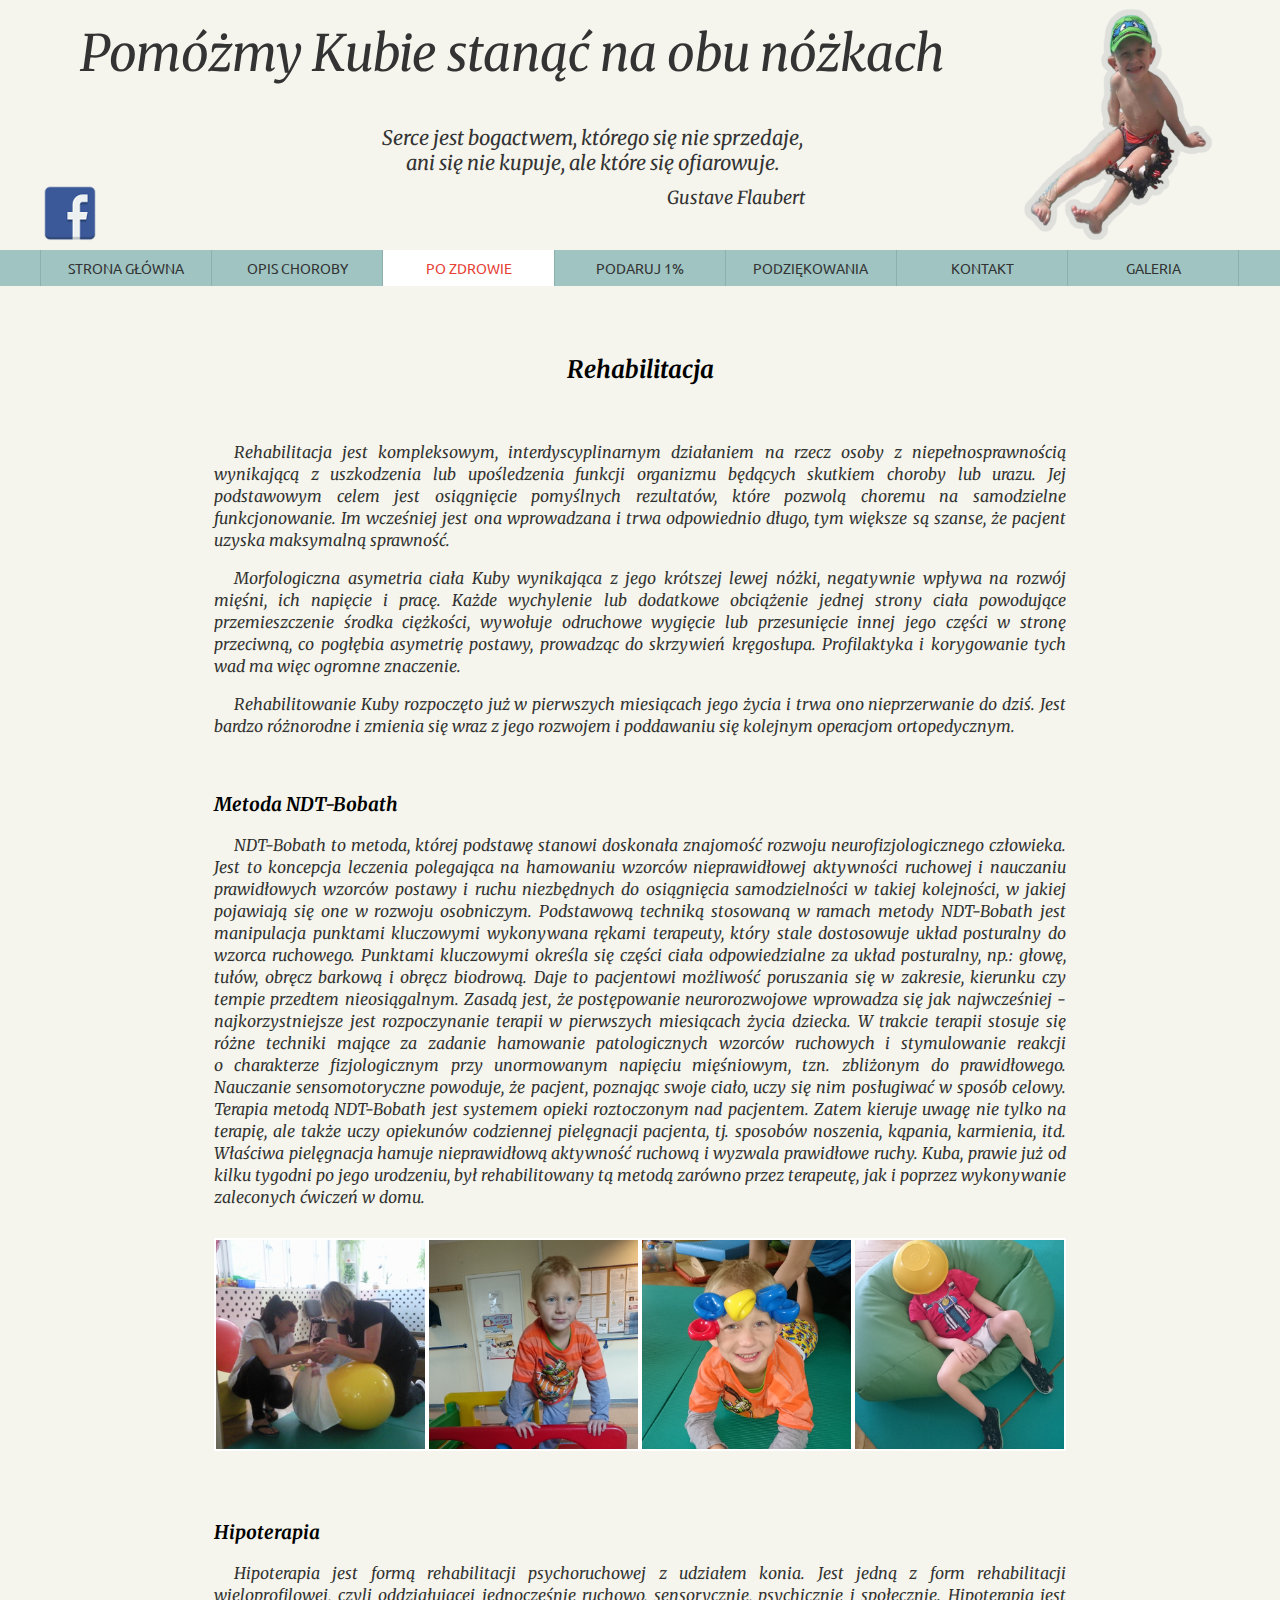
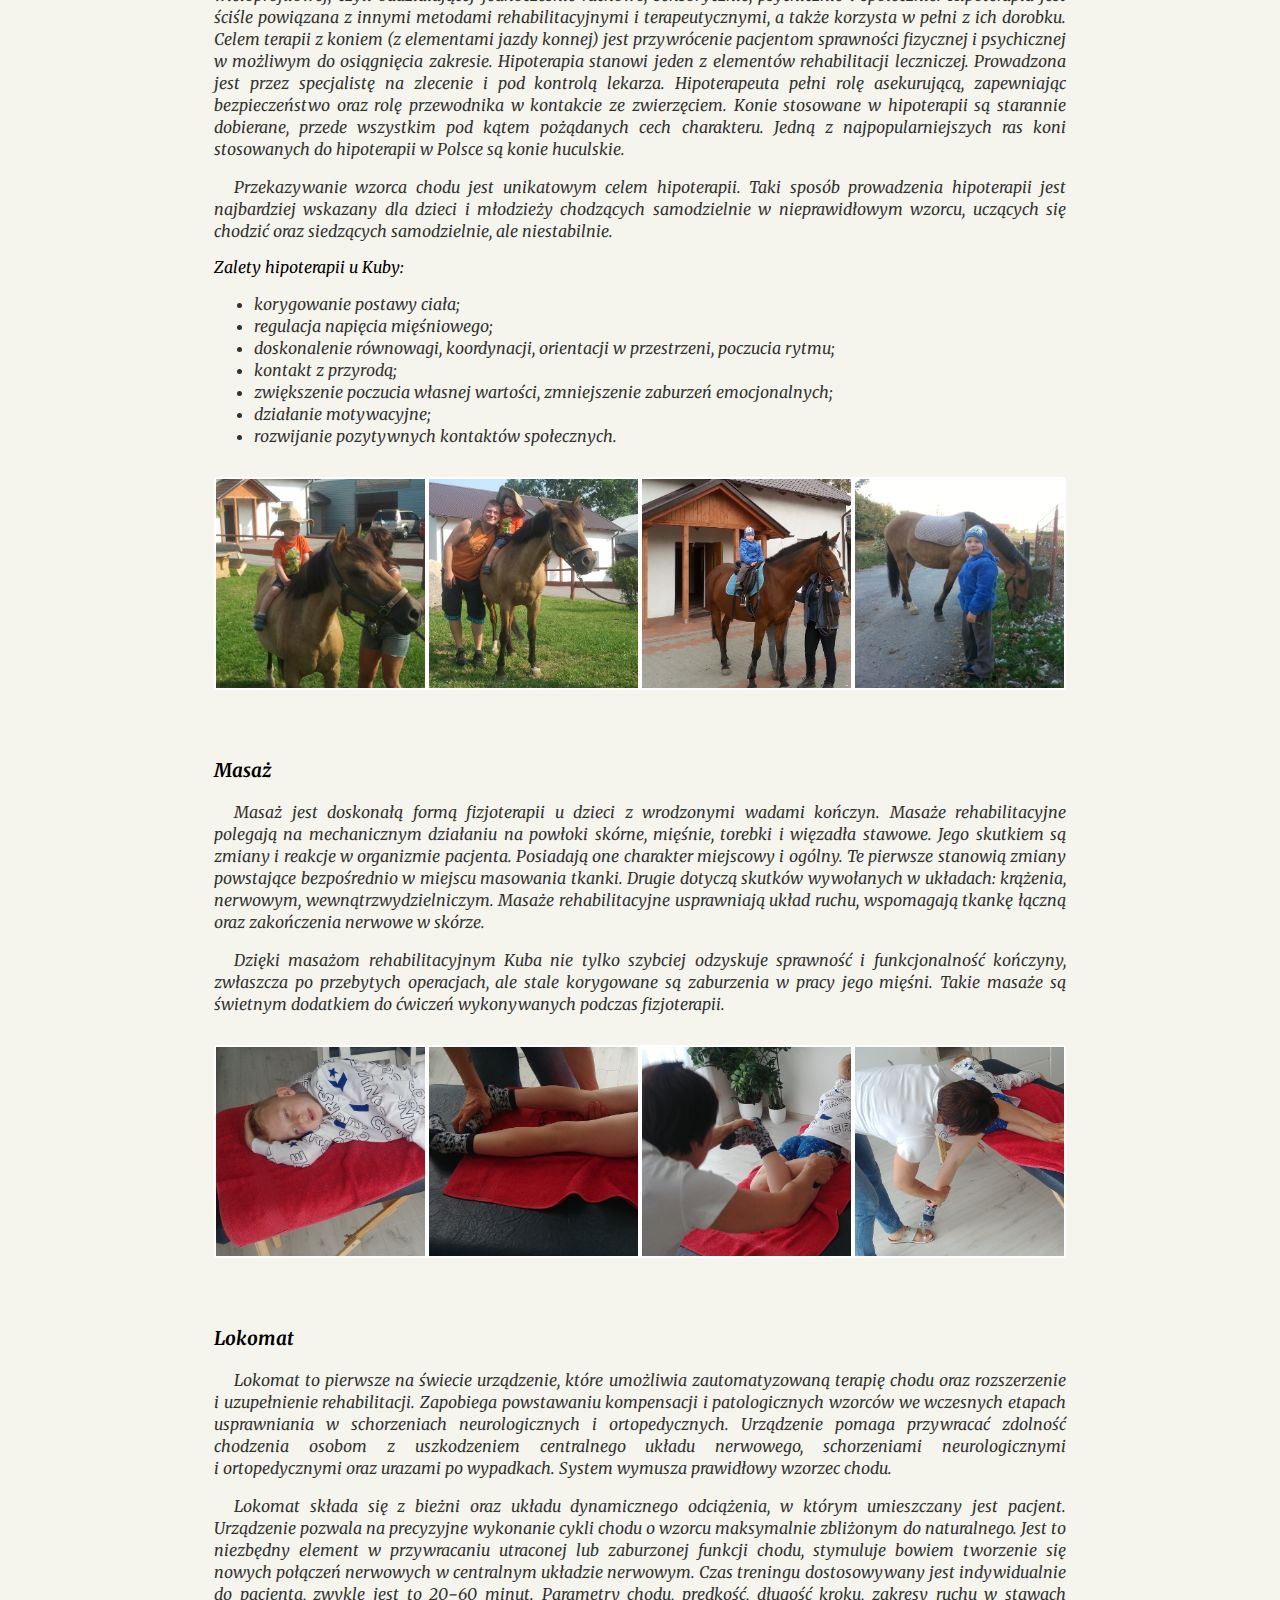
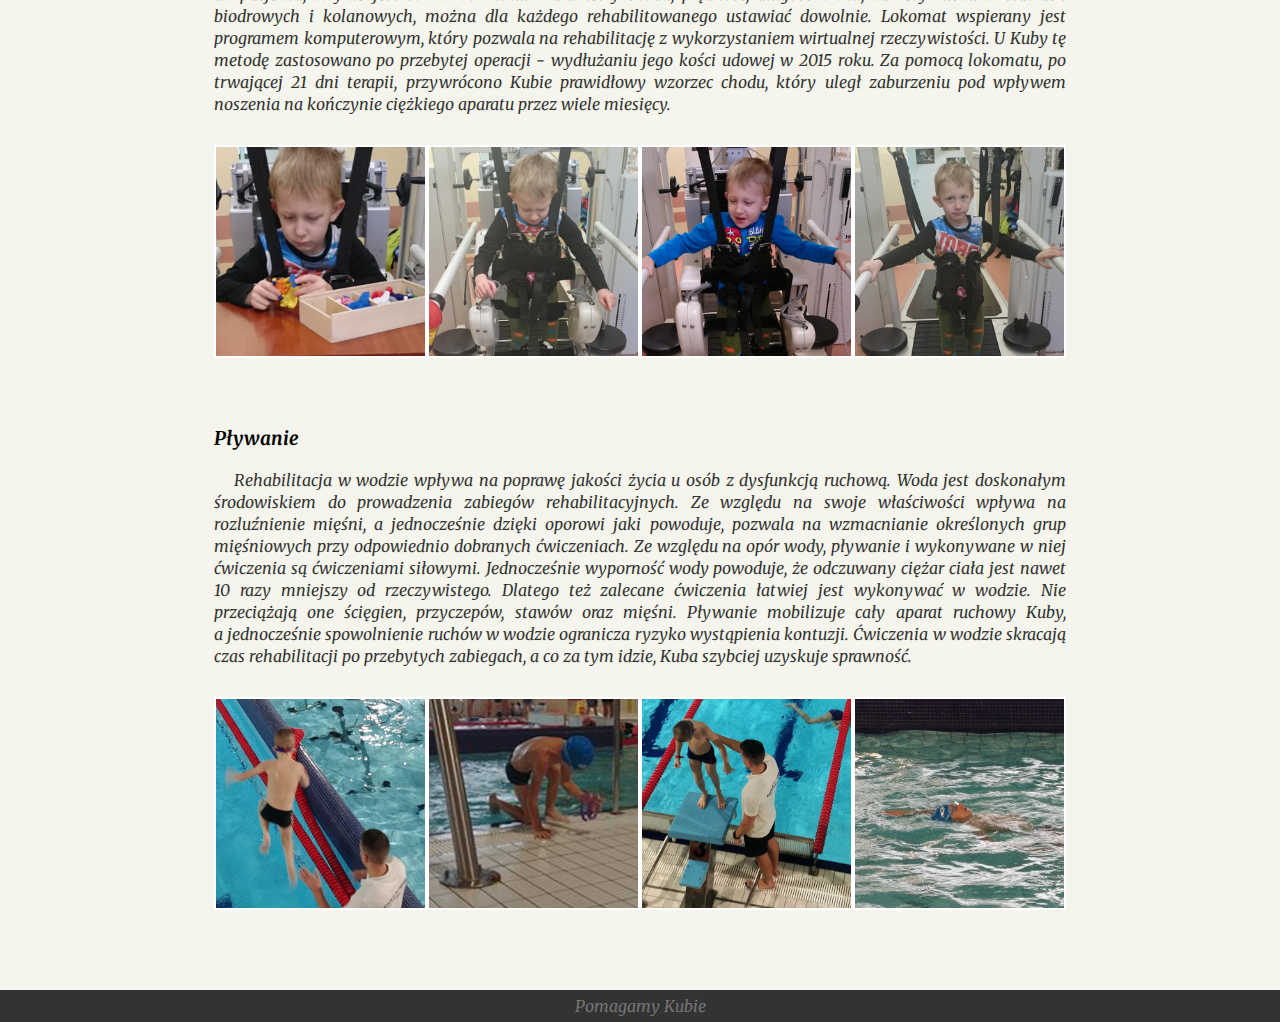
<file: rehabilitacja.html>
<!doctype html>
<html lang="pl-PL">
<head>

	<meta charset="UTF-8">
	<meta name="viewport" content="width=device-width, initial-scale=1">

	<title>Pomagamy Kubie</title>

	<link rel='stylesheet' href="css/normalize.css" />
	<link rel='stylesheet' href="css/elements.css"/>
	<link rel='stylesheet' href="css/header.css"/>
	<link rel='stylesheet' href="css/header-menu.css"/>
	<link rel='stylesheet' href="css/content.css"/>
	<link rel='stylesheet' href="css/footer.css"/>
	<link rel='stylesheet' href="css/gallery.css"/>

    <link href="https://fonts.googleapis.com/css?family=Merriweather:300,300i|Ubuntu&display=swap" rel="stylesheet">
    <link href='simplelightbox-master/dist/simplelightbox.min.css' rel='stylesheet' type='text/css'>

</head>
<body>
<div>


    <div class="header">
		<div class="header-inner">
			<div class="column-left">
				<div class="row-top">
					<a href="#">Pomóżmy Kubie stanąć na obu nóżkach</a>
				</div><!-- .row-top -->
				<div class="row-bottom">
					<div class="facebook-link">
						<a href="https://www.facebook.com/Pom%C3%B3%C5%BCmy-Kubie-334973043208950/" target="_blank"><img src="img/header_img_02_scaled.png" /></a>
					</div><!-- .facebook-link -->
					<div class="quotation">
						<div>
							Serce jest bogactwem, którego się nie sprzedaje,<br />ani się nie kupuje, ale które się ofiarowuje.
						</div>
						<div class="author">
							Gustave Flaubert
						</div><!-- .author -->
					</div><!-- .quotaion -->
				</div><!-- .row-bottom -->
			</div><!-- .column-left -->
			<div class="column-right">
				<img src="img/header_img_01_outline_scaled.png" />
			</div><!-- .column-right -->
		</div><!-- .header-inner -->
	</div><!-- .header -->


	<div class="header-menu">
		<ul class="dropdown">
			<li><a href="index.html">STRONA GŁÓWNA</a></li>
			<li><a href="opis-choroby.html">OPIS CHOROBY</a></li>
			<li><a class="has_child current">PO ZDROWIE				<ul class="dropdown-content">
					<li><a href="szansa-na-wyleczenie.html">SZANSA NA WYLECZENIE</a></li>
					<li><a href="operacje.html">OPERACJE</a></li>
					<li><a class="current" href="rehabilitacja.html">REHABILITACJA</a></li>
					<li><a href="co-dalej.html">CO DALEJ?</a></li>
				</ul>
</a></li>
			<li><a href="podaruj-1.html">PODARUJ 1%</a></li>
			<li><a href="podziekowania.html">PODZIĘKOWANIA</a></li>
			<li><a href="kontakt.html">KONTAKT</a></li>
			<li><a href="galeria.html">GALERIA</a></li>
		</ul>
	</div><!-- .header-menu" -->


	<div class="content">
		<div class="content-inner">
			<div class="column-left">
			</div><!-- .column-left -->
			<div class="column-center">

<h2 align="center">Rehabilitacja</h2>
<p>&nbsp;</p>

<p align="justify">Rehabilitacja jest kompleksowym, interdyscyplinarnym działaniem na rzecz osoby z&nbsp;niepełnosprawnością wynikającą z&nbsp;uszkodzenia lub upośledzenia funkcji organizmu będących skutkiem choroby lub urazu. Jej podstawowym celem jest osiągnięcie pomyślnych rezultatów, które pozwolą choremu na samodzielne funkcjonowanie. Im wcześniej jest ona wprowadzana i&nbsp;trwa odpowiednio długo, tym większe są szanse, że pacjent uzyska maksymalną sprawność.</p>
<p align="justify">Morfologiczna asymetria ciała Kuby wynikająca z&nbsp;jego krótszej lewej nóżki, negatywnie wpływa na rozwój mięśni, ich napięcie i&nbsp;pracę. Każde wychylenie lub dodatkowe obciążenie jednej strony ciała powodujące przemieszczenie środka ciężkości, wywołuje odruchowe wygięcie lub przesunięcie innej jego części w&nbsp;stronę przeciwną, co pogłębia asymetrię postawy, prowadząc do skrzywień kręgosłupa. Profilaktyka i&nbsp;korygowanie tych wad ma więc ogromne znaczenie.</p>
<p align="justify">Rehabilitowanie Kuby rozpoczęto już w pierwszych miesiącach jego życia i&nbsp;trwa ono nieprzerwanie do dziś. Jest bardzo różnorodne i&nbsp;zmienia się wraz z&nbsp;jego rozwojem i&nbsp;poddawaniu się kolejnym operacjom ortopedycznym.</p>

<p>&nbsp;</p>
<h3>Metoda NDT-Bobath</h3>
<p align="justify">NDT-Bobath to metoda, której podstawę stanowi doskonała znajomość rozwoju neurofizjologicznego człowieka. Jest to koncepcja leczenia polegająca na hamowaniu wzorców nieprawidłowej aktywności ruchowej i&nbsp;nauczaniu prawidłowych wzorców postawy i&nbsp;ruchu niezbędnych do osiągnięcia samodzielności w&nbsp;takiej kolejności, w&nbsp;jakiej pojawiają się one w&nbsp;rozwoju osobniczym. Podstawową techniką stosowaną w&nbsp;ramach metody NDT-Bobath jest manipulacja punktami kluczowymi wykonywana rękami terapeuty, który stale dostosowuje układ posturalny do wzorca ruchowego. Punktami kluczowymi określa się części ciała odpowiedzialne za układ posturalny, np.: głowę, tułów, obręcz barkową i&nbsp;obręcz biodrową. Daje to pacjentowi możliwość poruszania się w&nbsp;zakresie, kierunku czy tempie przedtem nieosiągalnym. Zasadą jest, że postępowanie neurorozwojowe wprowadza się jak najwcześniej - najkorzystniejsze jest rozpoczynanie terapii w&nbsp;pierwszych miesiącach życia dziecka. W&nbsp;trakcie terapii stosuje się różne techniki mające za zadanie hamowanie patologicznych wzorców ruchowych i&nbsp;stymulowanie reakcji o&nbsp;charakterze fizjologicznym przy unormowanym napięciu mięśniowym, tzn. zbliżonym do prawidłowego. Nauczanie sensomotoryczne powoduje, że pacjent, poznając swoje ciało, uczy się nim posługiwać w&nbsp;sposób celowy. Terapia metodą NDT-Bobath jest systemem opieki roztoczonym nad pacjentem. Zatem kieruje uwagę nie tylko na terapię, ale także uczy opiekunów codziennej pielęgnacji pacjenta, tj. sposobów noszenia, kąpania, karmienia, itd. Właściwa pielęgnacja hamuje nieprawidłową aktywność ruchową i&nbsp;wyzwala prawidłowe ruchy. Kuba, prawie już od kilku tygodni po jego urodzeniu, był rehabilitowany tą metodą zarówno przez terapeutę, jak i&nbsp;poprzez wykonywanie zaleconych ćwiczeń w&nbsp;domu.</p>
<div class="gallery">
    <a href="galleries/rehabilitacja/imageA01.jpg"><img src="galleries/rehabilitacja/thumbs/thumbA01.jpg" alt="" title="Metoda NDT-Bobath"/></a>
    <a href="galleries/rehabilitacja/imageA02.jpg"><img src="galleries/rehabilitacja/thumbs/thumbA02.jpg" alt="" title="Metoda NDT-Bobath"/></a>
    <a href="galleries/rehabilitacja/imageA03.jpg"><img src="galleries/rehabilitacja/thumbs/thumbA03.jpg" alt="" title="Metoda NDT-Bobath"/></a>
    <a href="galleries/rehabilitacja/imageA04.jpg"><img src="galleries/rehabilitacja/thumbs/thumbA04.jpg" alt="" title="Metoda NDT-Bobath"/></a>
    <div class="clear"></div>
</div>


<p>&nbsp;</p>
<h3>Hipoterapia</h3>
<p align="justify">Hipoterapia jest formą rehabilitacji psychoruchowej z&nbsp;udziałem konia. Jest jedną z&nbsp;form rehabilitacji wieloprofilowej, czyli oddziałującej jednocześnie ruchowo, sensorycznie, psychicznie i&nbsp;społecznie. Hipoterapia jest ściśle powiązana z&nbsp;innymi metodami rehabilitacyjnymi i&nbsp;terapeutycznymi, a&nbsp;także korzysta w&nbsp;pełni z&nbsp;ich dorobku. Celem terapii z&nbsp;koniem (z&nbsp;elementami jazdy konnej) jest przywrócenie pacjentom sprawności fizycznej i&nbsp;psychicznej w&nbsp;możliwym do osiągnięcia zakresie. Hipoterapia stanowi jeden z&nbsp;elementów rehabilitacji leczniczej. Prowadzona jest przez specjalistę na zlecenie i&nbsp;pod kontrolą lekarza. Hipoterapeuta pełni rolę asekurującą, zapewniając bezpieczeństwo oraz rolę przewodnika w&nbsp;kontakcie ze zwierzęciem. Konie stosowane w&nbsp;hipoterapii są starannie dobierane, przede wszystkim pod kątem pożądanych cech charakteru. Jedną z&nbsp;najpopularniejszych ras koni stosowanych do hipoterapii w&nbsp;Polsce są konie huculskie.</p>
<p align="justify">Przekazywanie wzorca chodu jest unikatowym celem hipoterapii. Taki sposób prowadzenia hipoterapii jest najbardziej wskazany dla dzieci i&nbsp;młodzieży chodzących samodzielnie w nieprawidłowym wzorcu, uczących się chodzić oraz siedzących samodzielnie, ale niestabilnie.</p>
Zalety hipoterapii u Kuby:
<ul>
    <li>korygowanie postawy ciała;</li>
    <li>regulacja napięcia mięśniowego;</li>
    <li>doskonalenie równowagi, koordynacji, orientacji w przestrzeni, poczucia rytmu;</li>
    <li>kontakt z przyrodą;</li>
    <li>zwiększenie poczucia własnej wartości, zmniejszenie zaburzeń emocjonalnych;</li>
    <li>działanie motywacyjne;</li>
    <li>rozwijanie pozytywnych kontaktów społecznych.</li>
</ul>
<div class="gallery">
    <a href="galleries/rehabilitacja/imageB01.jpg"><img src="galleries/rehabilitacja/thumbs/thumbB01.jpg" alt="" title="Hipoterapia"/></a>
    <a href="galleries/rehabilitacja/imageB02.jpg"><img src="galleries/rehabilitacja/thumbs/thumbB02.jpg" alt="" title="Hipoterapia"/></a>
    <a href="galleries/rehabilitacja/imageB03.jpg"><img src="galleries/rehabilitacja/thumbs/thumbB03.jpg" alt="" title="Hipoterapia"/></a>
    <a href="galleries/rehabilitacja/imageB04.jpg"><img src="galleries/rehabilitacja/thumbs/thumbB04.jpg" alt="" title="Hipoterapia"/></a>
    <div class="clear"></div>
</div>



<p>&nbsp;</p>
<h3>Masaż</h3>
<p align="justify">Masaż jest doskonałą formą fizjoterapii u&nbsp;dzieci z&nbsp;wrodzonymi wadami kończyn. Masaże rehabilitacyjne polegają na mechanicznym działaniu na powłoki skórne, mięśnie, torebki i&nbsp;więzadła stawowe. Jego skutkiem są zmiany i&nbsp;reakcje w organizmie pacjenta. Posiadają one charakter miejscowy i&nbsp;ogólny. Te pierwsze stanowią zmiany powstające bezpośrednio w&nbsp;miejscu masowania tkanki. Drugie dotyczą skutków wywołanych w&nbsp;układach: krążenia, nerwowym, wewnątrzwydzielniczym. Masaże rehabilitacyjne usprawniają układ ruchu, wspomagają tkankę łączną oraz zakończenia nerwowe w&nbsp;skórze.</p>
<p align="justify">Dzięki masażom rehabilitacyjnym Kuba nie tylko szybciej odzyskuje sprawność i&nbsp;funkcjonalność kończyny, zwłaszcza po przebytych operacjach, ale stale korygowane są zaburzenia w&nbsp;pracy jego mięśni. Takie masaże są świetnym dodatkiem do ćwiczeń wykonywanych podczas fizjoterapii.</p>
<div class="gallery">
    <a href="galleries/rehabilitacja/imageC01.jpg"><img src="galleries/rehabilitacja/thumbs/thumbC01.jpg" alt="" title="Masaż"/></a>
    <a href="galleries/rehabilitacja/imageC02.jpg"><img src="galleries/rehabilitacja/thumbs/thumbC02.jpg" alt="" title="Masaż"/></a>
    <a href="galleries/rehabilitacja/imageC03.jpg"><img src="galleries/rehabilitacja/thumbs/thumbC03.jpg" alt="" title="Masaż"/></a>
    <a href="galleries/rehabilitacja/imageC04.jpg"><img src="galleries/rehabilitacja/thumbs/thumbC04.jpg" alt="" title="Masaż"/></a>
    <div class="clear"></div>
</div>


<p>&nbsp;</p>
<h3>Lokomat</h3>
<p align="justify">Lokomat to pierwsze na świecie urządzenie, które umożliwia zautomatyzowaną terapię chodu oraz rozszerzenie i&nbsp;uzupełnienie rehabilitacji. Zapobiega powstawaniu kompensacji i&nbsp;patologicznych wzorców we wczesnych etapach usprawniania w&nbsp;schorzeniach neurologicznych i&nbsp;ortopedycznych. Urządzenie pomaga przywracać zdolność chodzenia osobom z&nbsp;uszkodzeniem centralnego układu nerwowego, schorzeniami neurologicznymi i&nbsp;ortopedycznymi oraz urazami po wypadkach. System wymusza prawidłowy wzorzec chodu.</p>
<p align="justify">Lokomat składa się z&nbsp;bieżni oraz układu dynamicznego odciążenia, w&nbsp;którym umieszczany jest pacjent. Urządzenie pozwala na precyzyjne wykonanie cykli chodu o&nbsp;wzorcu maksymalnie zbliżonym do naturalnego. Jest to niezbędny element w&nbsp;przywracaniu utraconej lub zaburzonej funkcji chodu, stymuluje bowiem tworzenie się nowych połączeń nerwowych w&nbsp;centralnym układzie nerwowym. Czas treningu dostosowywany jest indywidualnie do pacjenta, zwykle jest to 20‒60 minut. Parametry chodu, prędkość, długość kroku, zakresy ruchu w&nbsp;stawach biodrowych i&nbsp;kolanowych, można dla każdego rehabilitowanego ustawiać dowolnie. Lokomat wspierany jest programem komputerowym, który pozwala na rehabilitację z&nbsp;wykorzystaniem wirtualnej rzeczywistości. U&nbsp;Kuby tę metodę zastosowano po przebytej operacji - wydłużaniu jego kości udowej w&nbsp;2015 roku. Za pomocą lokomatu, po trwającej 21 dni terapii, przywrócono Kubie prawidłowy wzorzec chodu, który uległ zaburzeniu pod wpływem noszenia na kończynie ciężkiego aparatu przez wiele miesięcy.</p>
<div class="gallery">
    <a href="galleries/rehabilitacja/imageD01.jpg"><img src="galleries/rehabilitacja/thumbs/thumbD01.jpg" alt="" title="Lokomat"/></a>
    <a href="galleries/rehabilitacja/imageD02.jpg"><img src="galleries/rehabilitacja/thumbs/thumbD02.jpg" alt="" title="Lokomat"/></a>
    <a href="galleries/rehabilitacja/imageD03.jpg"><img src="galleries/rehabilitacja/thumbs/thumbD03.jpg" alt="" title="Lokomat"/></a>
    <a href="galleries/rehabilitacja/imageD04.jpg"><img src="galleries/rehabilitacja/thumbs/thumbD04.jpg" alt="" title="Lokomat"/></a>
    <div class="clear"></div>
</div>


<p>&nbsp;</p>
<h3>Pływanie</h3>
<p align="justify">Rehabilitacja w&nbsp;wodzie wpływa na poprawę jakości życia u&nbsp;osób z dysfunkcją ruchową. Woda jest doskonałym środowiskiem do prowadzenia zabiegów rehabilitacyjnych. Ze względu na swoje właściwości wpływa na rozluźnienie mięśni, a&nbsp;jednocześnie dzięki oporowi jaki powoduje, pozwala na wzmacnianie określonych grup mięśniowych przy odpowiednio dobranych ćwiczeniach. Ze względu na opór wody, pływanie i&nbsp;wykonywane w&nbsp;niej ćwiczenia są ćwiczeniami siłowymi. Jednocześnie wyporność wody powoduje, że odczuwany ciężar ciała jest nawet 10 razy mniejszy od rzeczywistego. Dlatego też zalecane ćwiczenia łatwiej jest wykonywać w&nbsp;wodzie. Nie przeciążają one ścięgien, przyczepów, stawów oraz mięśni. Pływanie mobilizuje cały aparat ruchowy Kuby, a&nbsp;jednocześnie spowolnienie ruchów w&nbsp;wodzie ogranicza ryzyko wystąpienia kontuzji. Ćwiczenia w&nbsp;wodzie skracają czas rehabilitacji po przebytych zabiegach, a&nbsp;co za tym idzie, Kuba szybciej uzyskuje sprawność.</p>
<div class="gallery">
    <a href="galleries/rehabilitacja/imageE01.jpg"><img src="galleries/rehabilitacja/thumbs/thumbE01.jpg" alt="" title="Pływanie"/></a>
    <a href="galleries/rehabilitacja/imageE02.jpg"><img src="galleries/rehabilitacja/thumbs/thumbE02.jpg" alt="" title="Pływanie"/></a>
    <a href="galleries/rehabilitacja/imageE03.jpg"><img src="galleries/rehabilitacja/thumbs/thumbE03.jpg" alt="" title="Pływanie"/></a>
    <a href="galleries/rehabilitacja/imageE04.jpg"><img src="galleries/rehabilitacja/thumbs/thumbE04.jpg" alt="" title="Pływanie"/></a>
    <div class="clear"></div>
</div>
			</div><!-- .column-center -->
			<div class="column-right">
			</div><!-- column-right -->
		</div><!-- .content-inner -->
	</div><!-- .content -->


	<footer class="footer">
        <div class="footer-wrapper">
            <div class="footer-left">&nbsp;</div><!-- .footer-left -->
            <div class="footer-center"><a href="#">Pomagamy Kubie</a></div><!-- .footer-center -->
            <div class="footer-right"></div><!-- .footer-right -->
        </div>
    </footer><!-- .footer -->


</div>

<script src="https://ajax.googleapis.com/ajax/libs/jquery/2.2.4/jquery.min.js"></script>
<script type="text/javascript" src="simplelightbox-master/dist/simple-lightbox.js"></script>
<script>
	$(function(){
		var $gallery = $('.gallery a').simpleLightbox();

		$gallery.on('show.simplelightbox', function(){
			console.log('Requested for showing');
		})
		.on('shown.simplelightbox', function(){
			console.log('Shown');
		})
		.on('close.simplelightbox', function(){
			console.log('Requested for closing');
		})
		.on('closed.simplelightbox', function(){
			console.log('Closed');
		})
		.on('change.simplelightbox', function(){
			console.log('Requested for change');
		})
		.on('next.simplelightbox', function(){
			console.log('Requested for next');
		})
		.on('prev.simplelightbox', function(){
			console.log('Requested for prev');
		})
		.on('nextImageLoaded.simplelightbox', function(){
			console.log('Next image loaded');
		})
		.on('prevImageLoaded.simplelightbox', function(){
			console.log('Prev image loaded');
		})
		.on('changed.simplelightbox', function(){
			console.log('Image changed');
		})
		.on('nextDone.simplelightbox', function(){
			console.log('Image changed to next');
		})
		.on('prevDone.simplelightbox', function(){
			console.log('Image changed to prev');
		})
		.on('error.simplelightbox', function(e){
			console.log('No image found, go to the next/prev');
			console.log(e);
		});
	});
</script>

</body>
</html>
</file>
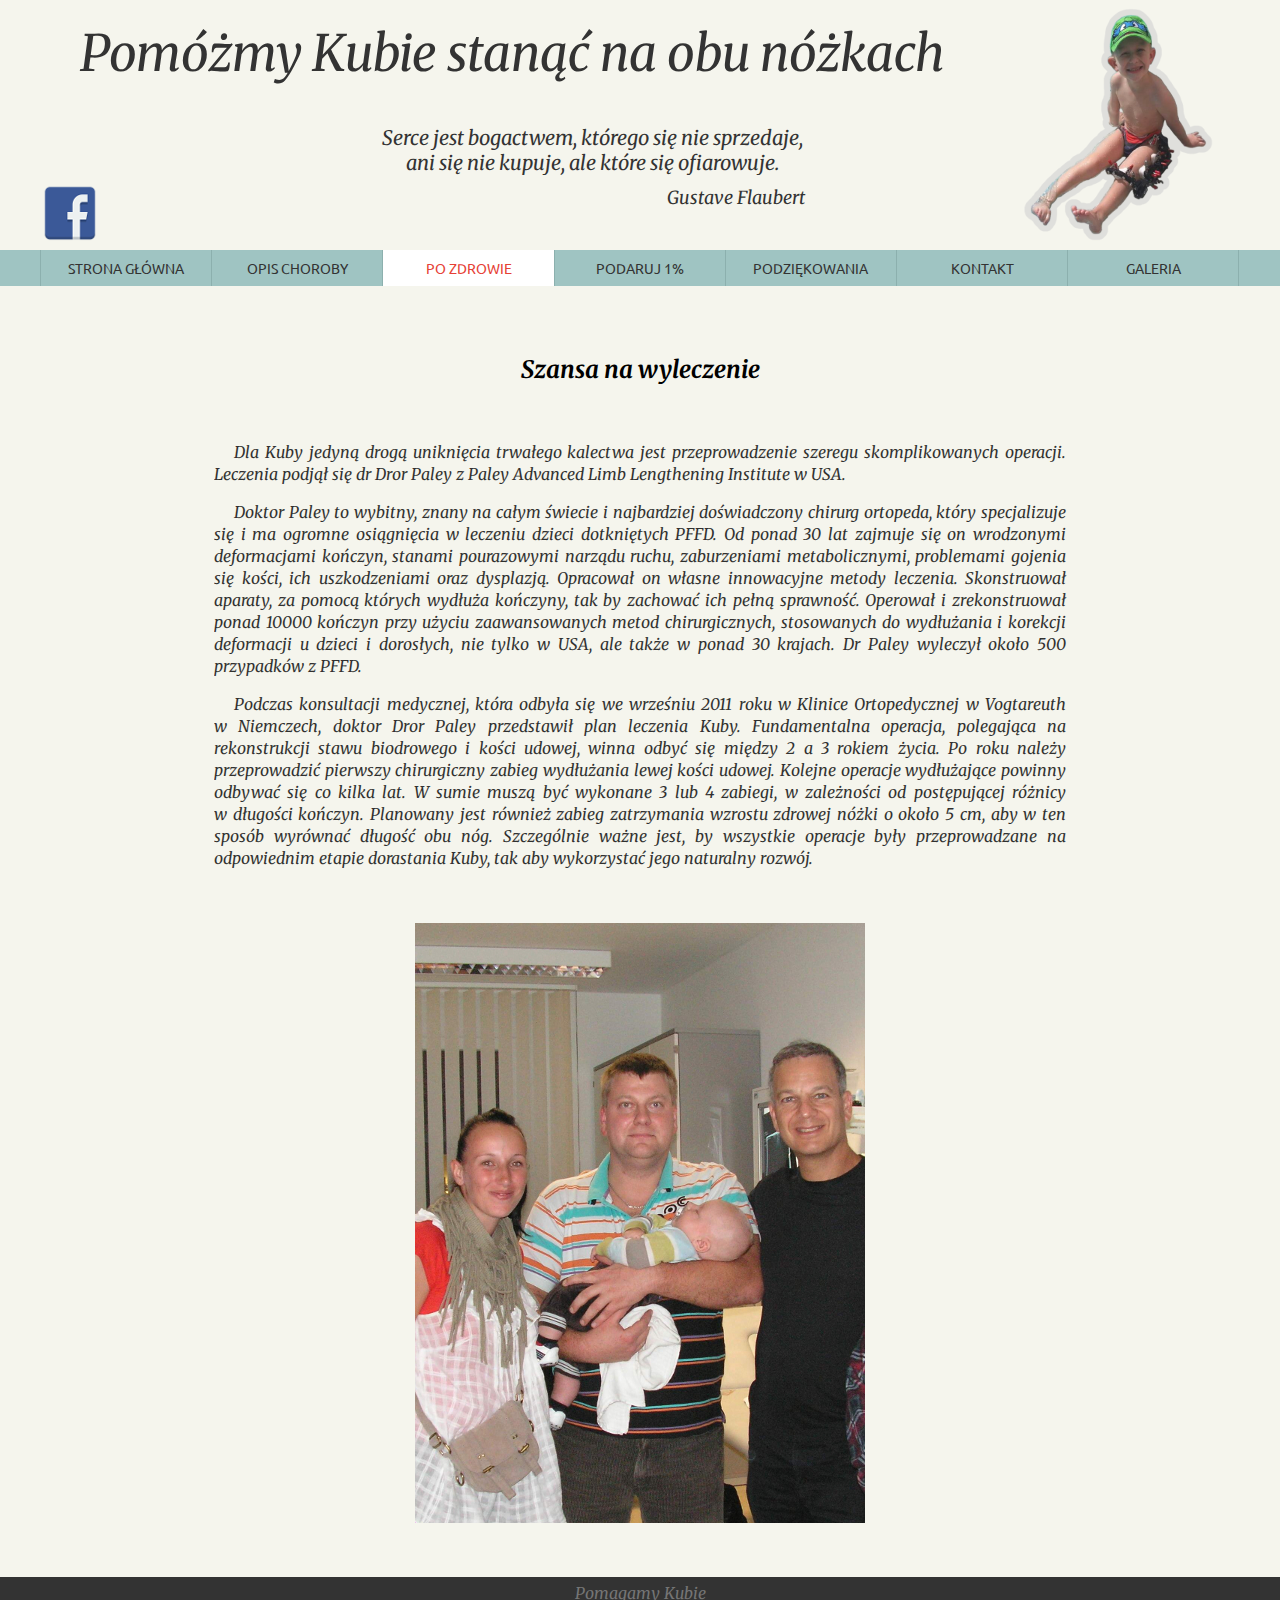
<file: szansa-na-wyleczenie.html>
<!doctype html>
<html lang="pl-PL">
<head>

	<meta charset="UTF-8">
	<meta name="viewport" content="width=device-width, initial-scale=1">

	<title>Pomagamy Kubie</title>

	<link rel='stylesheet' href="css/normalize.css" />
	<link rel='stylesheet' href="css/elements.css"/>
	<link rel='stylesheet' href="css/header.css"/>
	<link rel='stylesheet' href="css/header-menu.css"/>
	<link rel='stylesheet' href="css/content.css"/>
	<link rel='stylesheet' href="css/footer.css"/>
	<link rel='stylesheet' href="css/gallery.css"/>

    <link href="https://fonts.googleapis.com/css?family=Merriweather:300,300i|Ubuntu&display=swap" rel="stylesheet">
    <link href='simplelightbox-master/dist/simplelightbox.min.css' rel='stylesheet' type='text/css'>

</head>
<body>
<div>


    <div class="header">
		<div class="header-inner">
			<div class="column-left">
				<div class="row-top">
					<a href="#">Pomóżmy Kubie stanąć na obu nóżkach</a>
				</div><!-- .row-top -->
				<div class="row-bottom">
					<div class="facebook-link">
						<a href="https://www.facebook.com/Pom%C3%B3%C5%BCmy-Kubie-334973043208950/" target="_blank"><img src="img/header_img_02_scaled.png" /></a>
					</div><!-- .facebook-link -->
					<div class="quotation">
						<div>
							Serce jest bogactwem, którego się nie sprzedaje,<br />ani się nie kupuje, ale które się ofiarowuje.
						</div>
						<div class="author">
							Gustave Flaubert
						</div><!-- .author -->
					</div><!-- .quotaion -->
				</div><!-- .row-bottom -->
			</div><!-- .column-left -->
			<div class="column-right">
				<img src="img/header_img_01_outline_scaled.png" />
			</div><!-- .column-right -->
		</div><!-- .header-inner -->
	</div><!-- .header -->


	<div class="header-menu">
		<ul class="dropdown">
			<li><a href="index.html">STRONA GŁÓWNA</a></li>
			<li><a href="opis-choroby.html">OPIS CHOROBY</a></li>
			<li><a class="has_child current">PO ZDROWIE				<ul class="dropdown-content">
					<li><a class="current" href="szansa-na-wyleczenie.html">SZANSA NA WYLECZENIE</a></li>
					<li><a href="operacje.html">OPERACJE</a></li>
					<li><a href="rehabilitacja.html">REHABILITACJA</a></li>
					<li><a href="co-dalej.html">CO DALEJ?</a></li>
				</ul>
</a></li>
			<li><a href="podaruj-1.html">PODARUJ 1%</a></li>
			<li><a href="podziekowania.html">PODZIĘKOWANIA</a></li>
			<li><a href="kontakt.html">KONTAKT</a></li>
			<li><a href="galeria.html">GALERIA</a></li>
		</ul>
	</div><!-- .header-menu" -->


	<div class="content">
		<div class="content-inner">
			<div class="column-left">
			</div><!-- .column-left -->
			<div class="column-center">

<h2 align="center">Szansa na wyleczenie</h2>
<p>&nbsp;</p>

<p align="justify">Dla Kuby jedyną drogą uniknięcia trwałego kalectwa jest przeprowadzenie szeregu skomplikowanych operacji. Leczenia podjął się dr&nbsp;Dror&nbsp;Paley z&nbsp;Paley Advanced Limb Lengthening Institute w&nbsp;USA.</p>
<p align="justify">Doktor Paley to wybitny, znany na całym świecie i&nbsp;najbardziej doświadczony chirurg ortopeda, który specjalizuje się i&nbsp;ma ogromne osiągnięcia w&nbsp;leczeniu dzieci dotkniętych PFFD. Od ponad 30 lat zajmuje się on wrodzonymi deformacjami kończyn, stanami pourazowymi narządu ruchu, zaburzeniami metabolicznymi, problemami gojenia się kości, ich uszkodzeniami oraz dysplazją. Opracował on własne innowacyjne metody leczenia. Skonstruował aparaty, za pomocą których wydłuża kończyny, tak by zachować ich pełną sprawność. Operował i&nbsp;zrekonstruował ponad 10000 kończyn przy użyciu zaawansowanych metod chirurgicznych, stosowanych do wydłużania i&nbsp;korekcji deformacji u&nbsp;dzieci i&nbsp;dorosłych, nie tylko w&nbsp;USA, ale także w&nbsp;ponad 30 krajach. Dr&nbsp;Paley wyleczył około 500 przypadków z&nbsp;PFFD.</p>
<p align="justify">Podczas konsultacji medycznej, która odbyła się we wrześniu 2011 roku w&nbsp;Klinice Ortopedycznej w&nbsp;Vogtareuth w&nbsp;Niemczech, doktor Dror Paley przedstawił plan leczenia Kuby. Fundamentalna operacja, polegająca na rekonstrukcji stawu biodrowego i&nbsp;kości udowej, winna odbyć się między 2&nbsp;a&nbsp;3 rokiem życia. Po roku należy przeprowadzić pierwszy chirurgiczny zabieg wydłużania lewej kości udowej. Kolejne operacje wydłużające powinny odbywać się co kilka lat. W sumie muszą być wykonane 3&nbsp;lub&nbsp;4 zabiegi, w&nbsp;zależności od postępującej różnicy w&nbsp;długości kończyn. Planowany jest również zabieg zatrzymania wzrostu zdrowej nóżki o&nbsp;około 5&nbsp;cm, aby w&nbsp;ten sposób wyrównać długość obu nóg. Szczególnie ważne jest, by wszystkie operacje były przeprowadzane na odpowiednim etapie dorastania Kuby, tak aby wykorzystać jego naturalny rozwój.</p>
<p>&nbsp;</p>
<div align="center"><img src="img/szansa-na-wyleczenie-01.jpg" /></div>
			</div><!-- .column-center -->
			<div class="column-right">
			</div><!-- column-right -->
		</div><!-- .content-inner -->
	</div><!-- .content -->


	<footer class="footer">
        <div class="footer-wrapper">
            <div class="footer-left">&nbsp;</div><!-- .footer-left -->
            <div class="footer-center"><a href="#">Pomagamy Kubie</a></div><!-- .footer-center -->
            <div class="footer-right"></div><!-- .footer-right -->
        </div>
    </footer><!-- .footer -->


</div>

<script src="https://ajax.googleapis.com/ajax/libs/jquery/2.2.4/jquery.min.js"></script>
<script type="text/javascript" src="simplelightbox-master/dist/simple-lightbox.js"></script>
<script>
	$(function(){
		var $gallery = $('.gallery a').simpleLightbox();

		$gallery.on('show.simplelightbox', function(){
			console.log('Requested for showing');
		})
		.on('shown.simplelightbox', function(){
			console.log('Shown');
		})
		.on('close.simplelightbox', function(){
			console.log('Requested for closing');
		})
		.on('closed.simplelightbox', function(){
			console.log('Closed');
		})
		.on('change.simplelightbox', function(){
			console.log('Requested for change');
		})
		.on('next.simplelightbox', function(){
			console.log('Requested for next');
		})
		.on('prev.simplelightbox', function(){
			console.log('Requested for prev');
		})
		.on('nextImageLoaded.simplelightbox', function(){
			console.log('Next image loaded');
		})
		.on('prevImageLoaded.simplelightbox', function(){
			console.log('Prev image loaded');
		})
		.on('changed.simplelightbox', function(){
			console.log('Image changed');
		})
		.on('nextDone.simplelightbox', function(){
			console.log('Image changed to next');
		})
		.on('prevDone.simplelightbox', function(){
			console.log('Image changed to prev');
		})
		.on('error.simplelightbox', function(e){
			console.log('No image found, go to the next/prev');
			console.log(e);
		});
	});
</script>

</body>
</html>
</file>
<file: css/elements.css>
html {
	box-sizing: border-box;
	font-family: 'Merriweather', serif;
	font-style: italic;
}
*,
*:before,
*:after {
	/* Inherit box-sizing to make it easier to change the property for components that leverage other behavior; see https://css-tricks.com/inheriting-box-sizing-probably-slightly-better-best-practice/ */
	box-sizing: inherit;
	font-family: inherit;
}
body {
	background-color: #333333;
}
img {
  max-width: 100%;
  max-height: 100%;
}
img.photo {
	border: 8px solid #dfdfdc;
	opacity: 1.0;
}
p {
    line-height: 22px;
    text-indent: 20px;
    opacity: 0.8;
}
td {
	vertical-align: top;
	font-size: 14px;
	font-style: normal;
    line-height: 30px;
	color: #515151;
}
ul, ol, dl {
    line-height: 22px;
    opacity: 0.8;
}
</file>
<file: css/header.css>
.header {
	clear: both;
	display: block;
	width: 100%;
	background-color: #f5f5ed;
	height: 250px;
	padding: 5px 0 5px 0;
   	color: #ffffff;
}
.header-inner {
   	clear: both;
	display: block;
	width: 1200px;
	height: 100%;
	margin: 0 auto;
}
.header-inner .column-left {
	float: left;
	display: block;
	width: 80%;
	height: 100%;
}
.header-inner .column-left .row-top {
	display: block;
	height: 50%;
	width: 100%;
}
.header-inner .column-left .row-top a {
	width: 100%;
	height: 100%;
	text-align: left;
	font-size: 50px;
	text-decoration: none;
	-ms-word-wrap: break-word;
	word-wrap: break-word;
    position: relative;
    left: 40px;
    top: 20px;
	color: #333333;
}
.header-inner .column-left .row-top a:visited,
.header-inner .column-left .row-top a:hover,
.header-inner .column-left .row-top a:focus,
.header-inner .column-left .row-top a:active
{
	color: #333333;
	text-decoration: none;
}
.header-inner .column-left .row-bottom {
	display: block;
	height: 50%;
	width: 100%;
}
.header-inner .column-left .row-bottom .facebook-link {
	float: left;
	width: 15%;
	height: 100%;
    position: relative;
}
.header-inner .column-left .row-bottom .facebook-link a {
	display: block;
	width: 60px;
	text-align: left;
	text-decoration: none;
    position: absolute;
    bottom: 0;
}
.header-inner .column-left .row-bottom .quotation {
	float: left;
	width: 85%;
	height: 100%;
}
.header-inner .column-left .row-bottom .quotation div {
	width: 100%;
	height: 50%;
	text-align: center;
    font-size: 20px;
    line-height: 25px;
	color: #333333;
}
.header-inner .column-left .row-bottom .quotation .author {
	width: 100%;
	height: 50%;
	text-align: center;
	position: relative;
	left: 144px;
    font-size: 18px;
	color: #333333;
}

.header-inner .column-right {
	float: left;
	display: block;
	width: 20%;
	height: 100%;
	text-align: center;
}
</file>
<file: css/header-menu.css>
.header-menu {
	clear: both;
	display: block;
	width: 100%;
	background-color: #9fc4c2;
	font-family: 'Ubuntu', sans-serif;
    font-style: normal;
}
.header-menu ul.dropdown {
	display: block;
	padding: 0;
	list-style-type: none;
	position: relative;
	width: 1200px;
	margin: 0 auto;
	font-size: 0;
	border-left: 1px solid #8cb0ae;
	background-color: transparent;
	opacity: 1;
}
.header-menu ul.dropdown li {
	display: inline-block;
	position: relative;
	padding: 0;
	margin: 0;
	border-right: 1px solid #8cb0ae;
	text-align: center;
	background-color: #9fc4c2;
	width: 14.28%
}
.header-menu ul.dropdown li:hover ul.dropdown-content {
	display: block;
}
.header-menu ul.dropdown a {
	padding-left: 5px;
	padding-right: 5px;
	display: block;
	font-size: 14px;
	text-decoration: none;
	-ms-word-wrap: break-word;
	word-wrap: break-word;
	color: #333333;
	line-height: 36px;
}
.header-menu ul.dropdown a.has_child {
	cursor: pointer;
}
.header-menu ul.dropdown a.current {
	background-color: #ffffff;
	color: #e64135;
}
.header-menu ul.dropdown a:hover {
	background-color: #ffffff;
}
.header-menu ul.dropdown a.active {
	text-decoration: underline;
}
.header-menu ul.dropdown-content {
	display: none;
	position: absolute;
	z-index: 1;
	background-color: #373737;
	padding:0;
	opacity: 1;
}
.header-menu ul.dropdown-content li {
	border-right: none;
	text-align: left;
	width: 130%;

}
.header-menu ul.dropdown-content a {
	padding-left: 15px;
	padding-right: 5px;
	overflow: visible;
}
</file>
<file: css/content.css>
.content {
	clear: both;
	display: block;
	width: 100%;
	background-color: #f5f5ed;
	padding: 20px 0 20px 0;
}
.content-inner {
	clear: both;
	display: table;
	width: 1200px;
	margin: 0 auto;
}
.content-inner .column-left {
	display: table-cell;
	width: 12%;
	vertical-align: top;
}
.content-inner .column-left.main-page {
	width: 12%;
}
.content-inner .column-left img {
    margin-bottom: 10px;
	margin-top: 10px;
}
.content-inner .column-center {
	display: table-cell;
	width: 76%;
	vertical-align: top;
    padding: 30px 30px 30px 30px;
}
.content-inner .column-center.main-page {
	width: 68%;
}
.content-inner .column-right {
	display: table-cell;
	width: 12%;
	vertical-align: top;
}
.content-inner .column-right.main-page {
	width: 20%;
}
.content-inner .column-right img {
    margin-top: 10px;
    margin-bottom: 10px;
	border: none;
	width: 80%;
}
</file>
<file: css/footer.css>
.footer {
	width: 100%;
	background-color: #333333;
	height: 32px;
}
.footer-wrapper {
	display: block;
	width: 1200px;
	margin: 0 auto;
	font-size: 16px;
	line-height: 32px;
}
.footer-left {
	display: block;
	width: 15%;
	float: left;
	-ms-word-wrap: break-word;
	word-wrap: break-word;
	text-align: left;
}
.footer-center {
	display: block;
	width: 70%;
	float: left;
	-ms-word-wrap: break-word;
	word-wrap: break-word;
	text-align: center;
}
.footer-right {
	display: block;
	width: 15%;
	float: left;
	-ms-word-wrap: break-word;
	word-wrap: break-word;
	text-align: right;
}
.footer span {
	color: #757575;
}
.footer span.info {
	color: #ccb039;
}
.footer a {
	color: #757575;
	text-decoration: none;
}
.footer a:hover {
	text-decoration: underline;
}
</file>
<file: css/gallery.css>
div.gallery {
  margin: 30px 0 30px 0;
}
.clear {
  clear: both;
  float: none;
  width: 100%;
}
div.gallery a img {
  float: left;
  width: 25%;
  height: auto;
  border: 2px solid #fff;
  -webkit-transition: -webkit-transform .15s ease;
  -moz-transition: -moz-transform .15s ease;
  -o-transition: -o-transform .15s ease;
  -ms-transition: -ms-transform .15s ease;
  transition: transform .15s ease;
  position: relative;
}
div.gallery a:hover img {
  -webkit-transform: scale(1.05);
  -moz-transform: scale(1.05);
  -o-transform: scale(1.05);
  -ms-transform: scale(1.05);
  transform: scale(1.05);
  z-index: 5;
}
</file>
<file: simplelightbox-master/demo/demo.css>
/* line 1, ../sass/demo.scss */
html, body {
  font-family: 'Slabo 27px', serif;
  padding: 0;
  margin: 0;
  background: #ffffff;
}

/* line 8, ../sass/demo.scss */
* {
  box-sizing: border-box;
}

/* line 12, ../sass/demo.scss */
a {
  color: #4ab19a;
}

/* line 16, ../sass/demo.scss */
.clear {
  clear: both;
  float: none;
  width: 100%;
}

/* line 22, ../sass/demo.scss */
.container {
  max-width: 1170px;
  width: 100%;
  padding-right: 15px;
  padding-left: 15px;
  margin-right: auto;
  margin-left: auto;
}
/* line 32, ../sass/demo.scss */
.container .gallery a img {
  float: left;
  width: 20%;
  height: auto;
  border: 2px solid #fff;
  -webkit-transition: -webkit-transform .15s ease;
  -moz-transition: -moz-transform .15s ease;
  -o-transition: -o-transform .15s ease;
  -ms-transition: -ms-transform .15s ease;
  transition: transform .15s ease;
  position: relative;
}
/* line 46, ../sass/demo.scss */
.container .gallery a:hover img {
  -webkit-transform: scale(1.05);
  -moz-transform: scale(1.05);
  -o-transform: scale(1.05);
  -ms-transform: scale(1.05);
  transform: scale(1.05);
  z-index: 5;
}
/* line 57, ../sass/demo.scss */
.container .gallery a.big img {
  width: 40%;
}

/* line 65, ../sass/demo.scss */
.align-center {
  text-align: center;
}
</file>
<file: simplelightbox-master/dist/simplelightbox.min.css>
.sl-wrapper .sl-close,.sl-wrapper .sl-navigation button{height:44px;line-height:44px;font-family:Arial,Baskerville,monospace}.sl-wrapper .sl-close:focus,.sl-wrapper .sl-navigation button:focus{outline:0}body.hidden-scroll{overflow:hidden}.sl-overlay{position:fixed;left:0;right:0;top:0;bottom:0;background:#fff;opacity:.7;display:none;z-index:1035}.sl-wrapper .sl-close,.sl-wrapper .sl-counter{top:30px;display:none;color:#000;position:fixed}.sl-wrapper{z-index:1040}.sl-wrapper button{border:0;background:0 0;font-size:28px;padding:0;cursor:pointer}.sl-wrapper button:hover{opacity:.7}.sl-wrapper .sl-close{right:30px;z-index:10060;margin-top:-14px;margin-right:-14px;width:44px;font-size:3rem}.sl-wrapper .sl-counter{left:30px;z-index:1060;font-size:1rem}.sl-wrapper .sl-navigation{width:100%;display:none}.sl-wrapper .sl-navigation button{position:fixed;top:50%;margin-top:-22px;width:22px;text-align:center;display:block;z-index:10060;color:#000}.sl-wrapper .sl-navigation button.sl-next{right:5px;font-size:2rem}.sl-wrapper .sl-navigation button.sl-prev{left:5px;font-size:2rem}@media (min-width:35.5em){.sl-wrapper .sl-navigation button{width:44px}.sl-wrapper .sl-navigation button.sl-next{right:10px;font-size:3rem}.sl-wrapper .sl-navigation button.sl-prev{left:10px;font-size:3rem}.sl-wrapper .sl-image img{border:0}}@media (min-width:50em){.sl-wrapper .sl-navigation button{width:44px}.sl-wrapper .sl-navigation button.sl-next{right:20px;font-size:3rem}.sl-wrapper .sl-navigation button.sl-prev{left:20px;font-size:3rem}.sl-wrapper .sl-image img{border:0}}.sl-wrapper .sl-image{position:fixed;-ms-touch-action:none;touch-action:none;z-index:10000}.sl-wrapper .sl-image img{margin:0;padding:0;display:block;border:0;width:100%;height:auto}.sl-wrapper .sl-image iframe{background:#000;border:0}@media (min-width:35.5em){.sl-wrapper .sl-image iframe{border:0}}@media (min-width:50em){.sl-wrapper .sl-image iframe{border:0}}.sl-wrapper .sl-image .sl-caption{display:none;padding:10px;color:#fff;background:rgba(0,0,0,.8);font-size:1rem;position:absolute;bottom:0;left:0;right:0}.sl-wrapper .sl-image .sl-caption.pos-top{bottom:auto;top:0}.sl-wrapper .sl-image .sl-caption.pos-outside{bottom:auto}.sl-wrapper .sl-image .sl-download{display:none;position:absolute;bottom:5px;right:5px;color:#000;z-index:1060}.sl-spinner{display:none;border:5px solid #333;border-radius:40px;height:40px;left:50%;margin:-20px 0 0 -20px;opacity:0;position:fixed;top:50%;width:40px;z-index:1007;-webkit-animation:pulsate 1s ease-out infinite;-moz-animation:pulsate 1s ease-out infinite;-ms-animation:pulsate 1s ease-out infinite;-o-animation:pulsate 1s ease-out infinite;animation:pulsate 1s ease-out infinite}.sl-scrollbar-measure{position:absolute;top:-9999px;width:50px;height:50px;overflow:scroll}.sl-transition{transition:-moz-transform ease .2s;transition:-ms-transform ease .2s;transition:-o-transform ease .2s;transition:-webkit-transform ease .2s;transition:transform ease .2s}@-webkit-keyframes pulsate{0%{transform:scale(.1);opacity:0}50%{opacity:1}100%{transform:scale(1.2);opacity:0}}@keyframes pulsate{0%{transform:scale(.1);opacity:0}50%{opacity:1}100%{transform:scale(1.2);opacity:0}}@-moz-keyframes pulsate{0%{transform:scale(.1);opacity:0}50%{opacity:1}100%{transform:scale(1.2);opacity:0}}@-o-keyframes pulsate{0%{transform:scale(.1);opacity:0}50%{opacity:1}100%{transform:scale(1.2);opacity:0}}@-ms-keyframes pulsate{0%,100%{opacity:0}0%{transform:scale(.1)}50%{opacity:1}100%{transform:scale(1.2)}}
</file>
